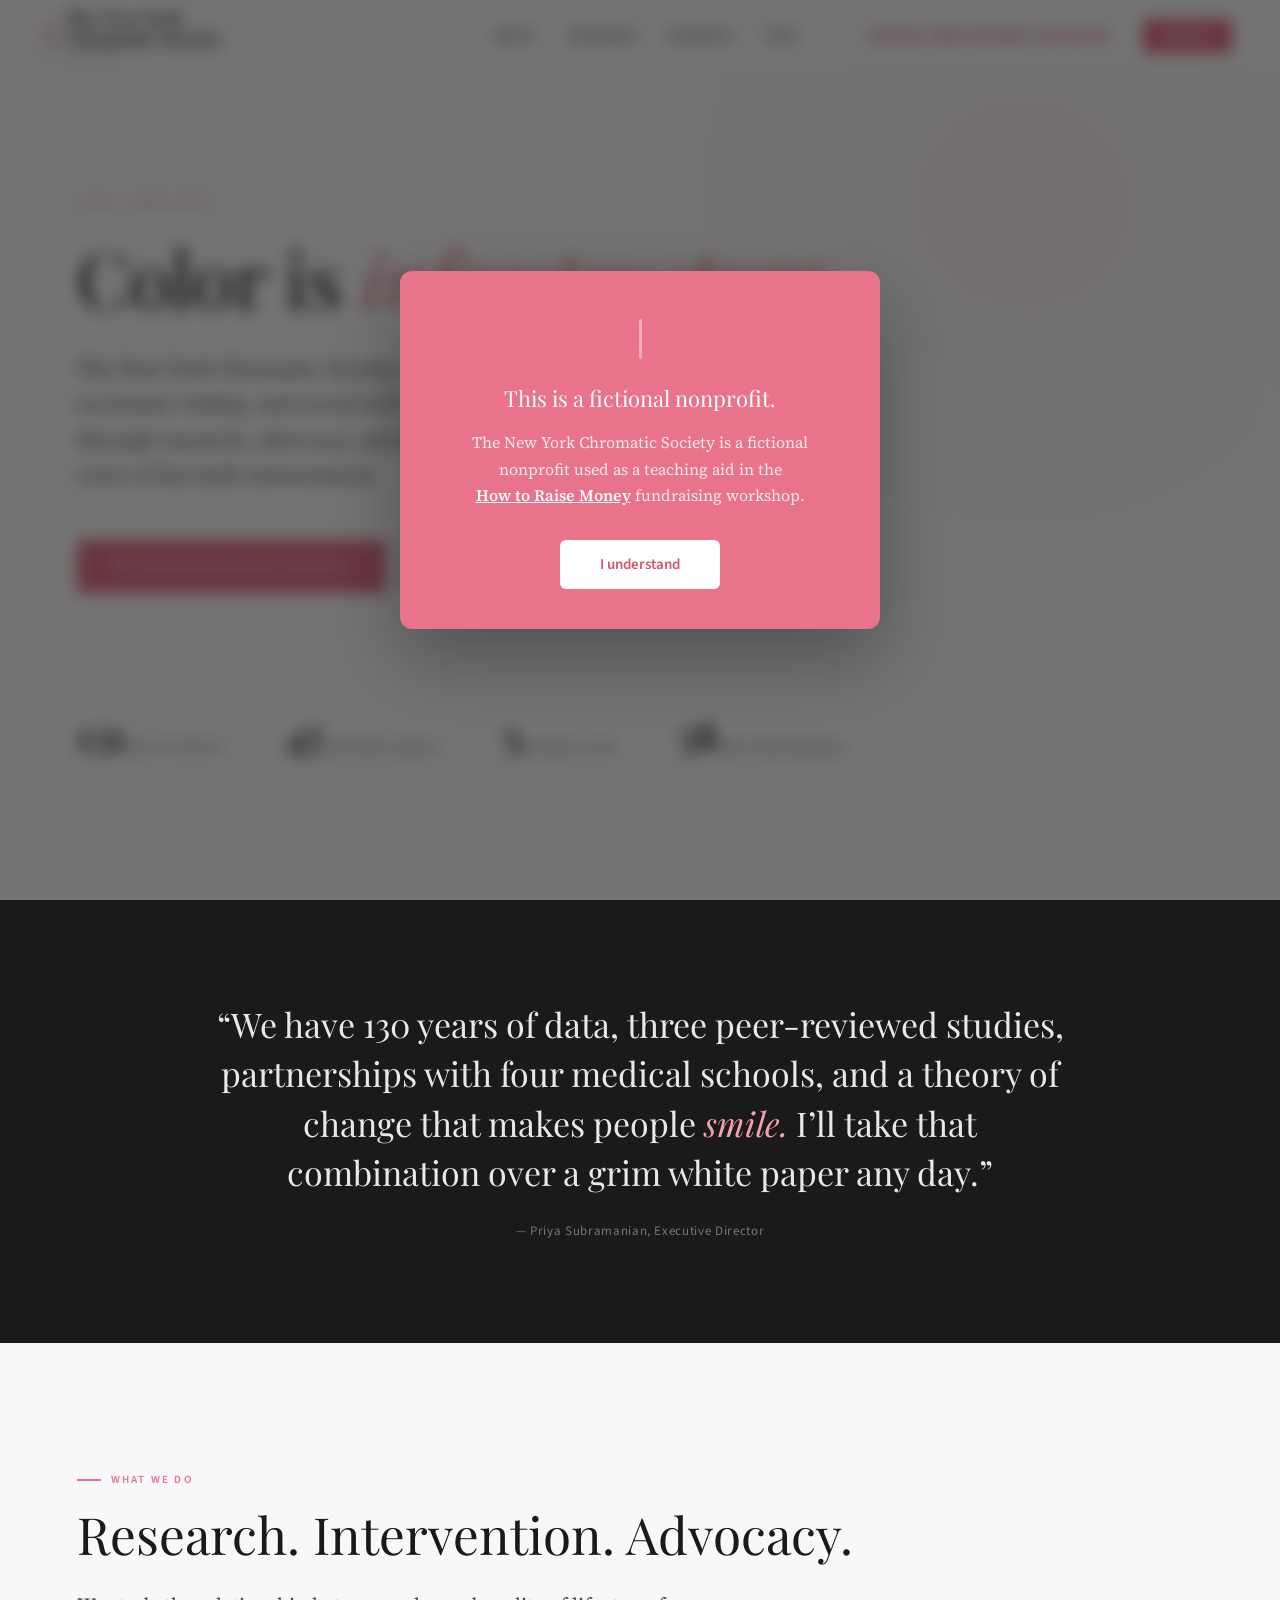
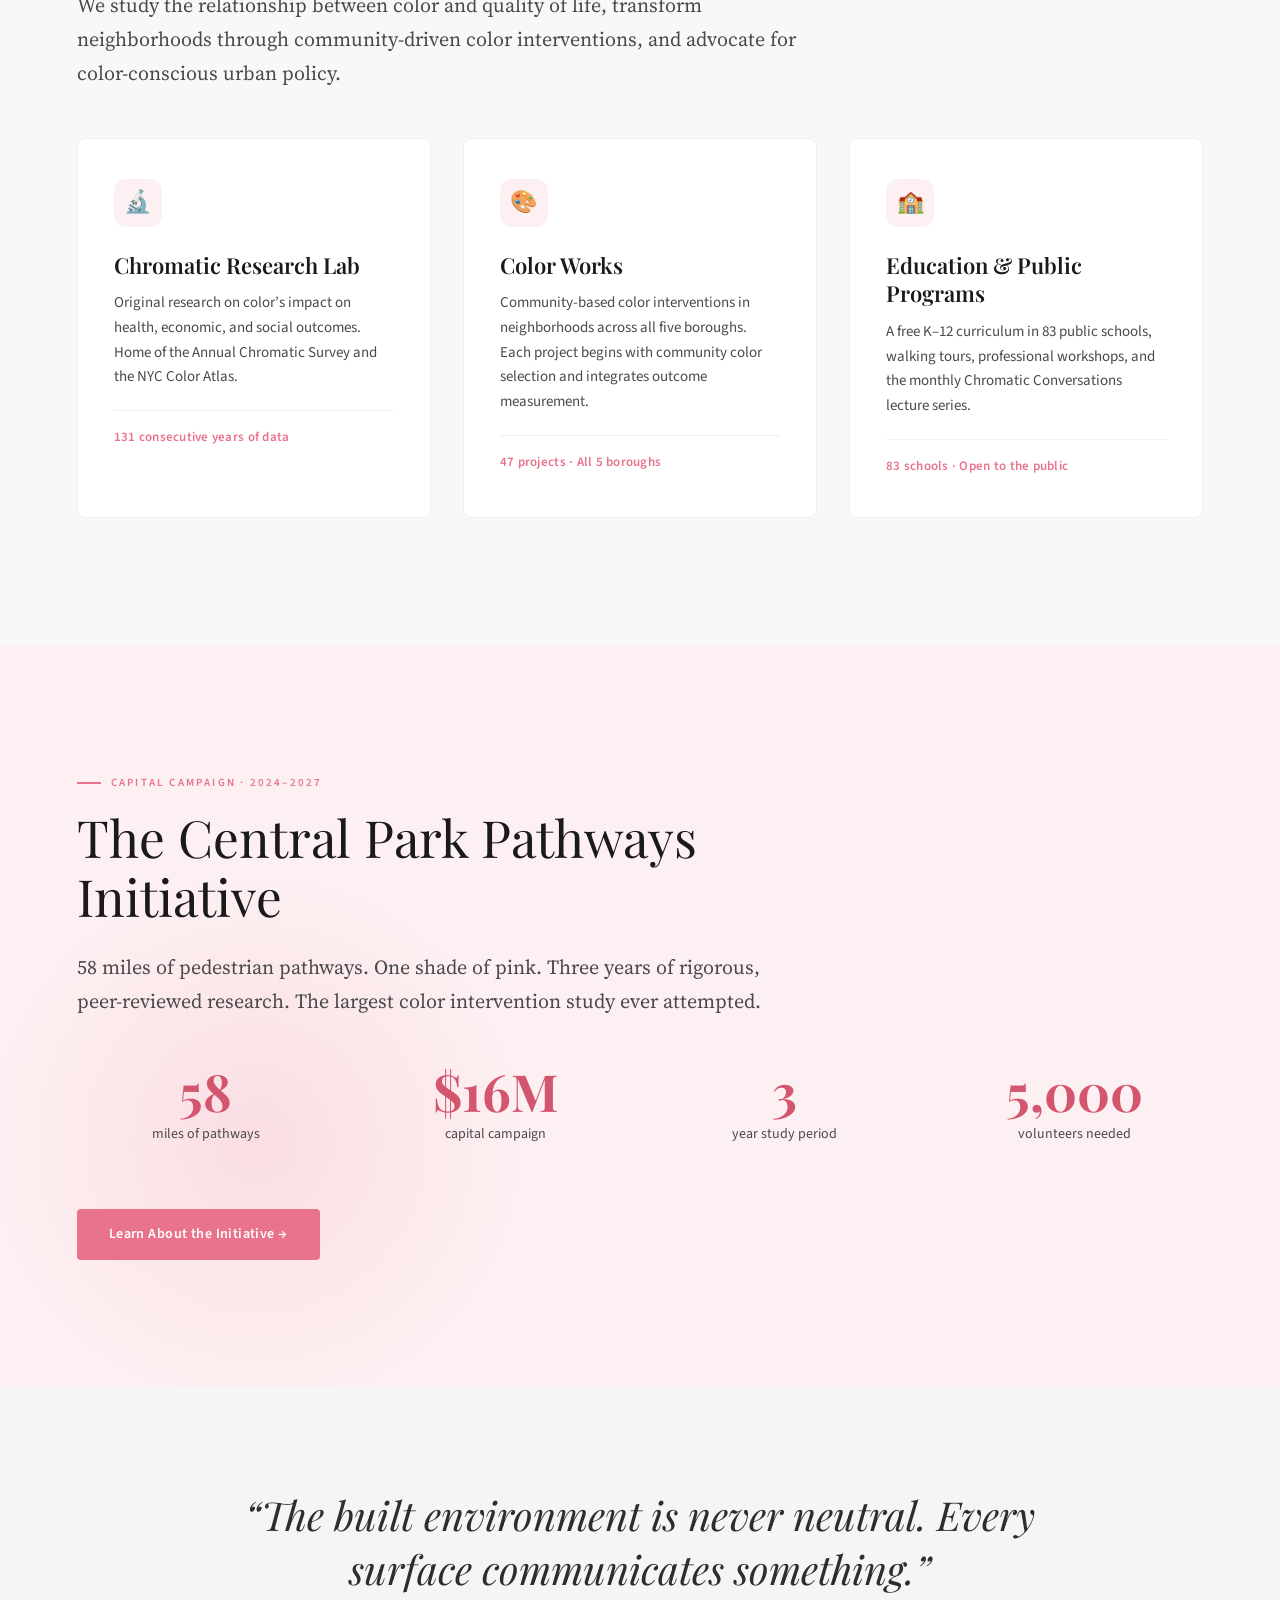
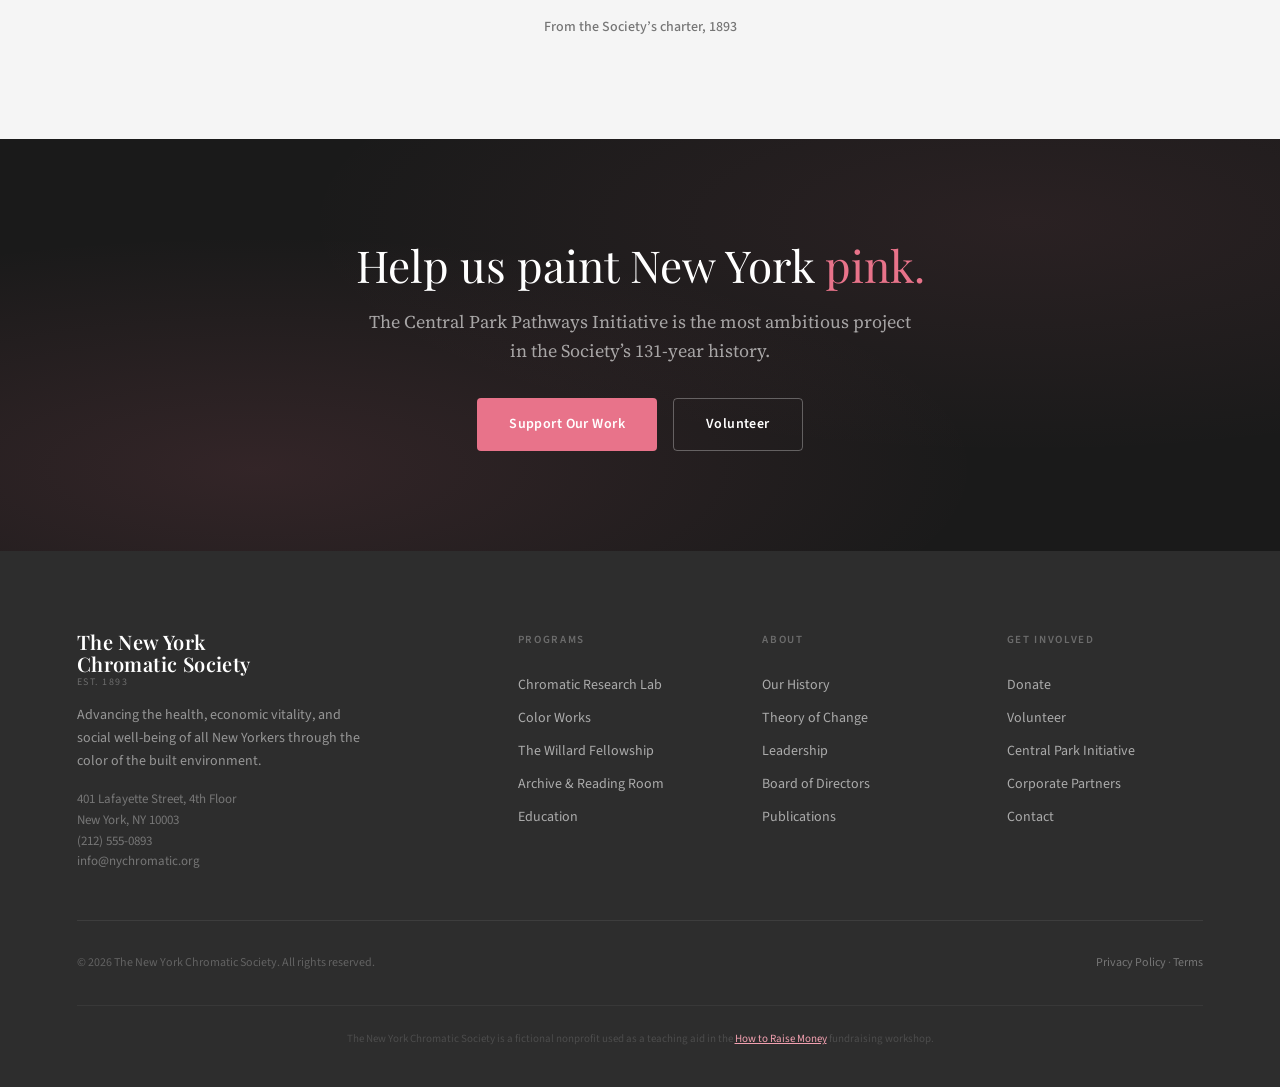
<file: index.html>
<!DOCTYPE html>
<html lang="en">
<head>
<meta charset="UTF-8">
<meta name="viewport" content="width=device-width, initial-scale=1.0">
<title>Color is Infrastructure — The New York Chromatic Society</title>
<meta name="description" content="For 130 years, the New York Chromatic Society has advanced the health, economic vitality, and social well-being of all New Yorkers through the color of the built environment.">
<link rel="preconnect" href="https://fonts.googleapis.com">
<link rel="preconnect" href="https://fonts.gstatic.com" crossorigin>
<link href="https://fonts.googleapis.com/css2?family=Playfair+Display:ital,wght@0,400;0,600;0,700;1,400;1,600&family=Source+Sans+3:ital,wght@0,300;0,400;0,500;0,600;0,700;1,300;1,400&family=Source+Serif+4:ital,opsz,wght@0,8..60,400;0,8..60,600;1,8..60,400&display=swap" rel="stylesheet">
<link rel="stylesheet" href="style.css">
</head>
<body>
<style>
.hero{min-height:100vh;display:flex;flex-direction:column;justify-content:center;align-items:center;padding:calc(var(--nav-height) + 60px) clamp(24px,6vw,80px) 80px;position:relative;overflow:hidden;}
.hero::before{content:'';position:absolute;top:-20%;right:-10%;width:60vw;height:60vw;max-width:800px;max-height:800px;background:radial-gradient(ellipse,var(--pink-pale) 0%,transparent 70%);opacity:0.7;pointer-events:none;}
.hero-content{position:relative;z-index:1;max-width:var(--content-max);margin:0 auto;width:100%;}
.hero-tag{font-size:12px;font-weight:600;letter-spacing:0.2em;text-transform:uppercase;color:var(--pink);margin-bottom:24px;display:flex;align-items:center;gap:12px;}
.hero-tag::before{content:'';width:40px;height:2px;background:var(--pink);}
.hero h1{font-family:var(--font-display);font-size:clamp(42px,6vw,80px);font-weight:400;line-height:1.08;color:var(--black);max-width:900px;margin-bottom:32px;}
.hero h1 em{font-style:italic;color:var(--pink);}
.hero-sub{font-family:var(--font-serif);font-size:clamp(18px,2vw,22px);line-height:1.6;color:var(--dark-gray);max-width:600px;margin-bottom:48px;}
.hero-actions{display:flex;gap:16px;flex-wrap:wrap;}
.hero-stats{display:flex;gap:clamp(32px,5vw,64px);margin-top:80px;padding-top:40px;border-top:1px solid rgba(0,0,0,0.08);flex-wrap:wrap;}
.hero-stat-num{font-family:var(--font-display);font-size:clamp(28px,3vw,42px);font-weight:600;color:var(--black);line-height:1.1;}
.hero-stat-label{font-size:13px;color:var(--mid-gray);font-weight:500;margin-top:4px;}
.home-init{background:var(--pink-pale);position:relative;overflow:hidden;}
.home-init::before{content:'';position:absolute;bottom:-10%;left:-5%;width:50vw;height:50vw;background:radial-gradient(ellipse,rgba(232,115,138,0.15) 0%,transparent 60%);}
.home-init .section-inner{position:relative;z-index:1;}
</style>

<nav id="mainNav">
  <a href="index.html" class="nav-logo">
    <div class="pink-bar"></div>
    <div class="nav-wordmark">The New York<br>Chromatic Society<span class="est">Est. 1893</span></div>
  </a>
  <ul class="nav-links">
    <li><a href="about.html">About</a></li>
    <li><a href="programs.html">Programs</a></li>
    <li><a href="research.html">Research</a></li>
    <li><a href="team.html">Team</a></li>
    <li style="margin-left:12px;padding-left:24px;border-left:1px solid rgba(0,0,0,0.1);"><a href="initiative.html" class="nav-campaign">Central Park Pathways Initiative</a></li>
    <li><a href="support.html" class="nav-cta">Donate</a></li>
  </ul>
  <button class="mobile-toggle" aria-label="Menu"><span></span><span></span><span></span></button>
</nav>

<header class="hero">
  <div class="hero-content">
    <div class="hero-tag">Since 1893</div>
    <h1>Color is <em>infrastructure.</em></h1>
    <p class="hero-sub">The New York Chromatic Society advances the health, economic vitality, and social well-being of all New Yorkers through research, advocacy, and direct intervention in the color of the built environment.</p>
    <div class="hero-actions">
      <a href="initiative.html" class="btn btn-primary">The Central Park Pathways Initiative &rarr;</a>
      <a href="about.html" class="btn btn-secondary">Our Story</a>
    </div>
    <div class="hero-stats">
      <div><span class="hero-stat-num">131</span><span class="hero-stat-label">Years of research</span></div>
      <div><span class="hero-stat-num">47</span><span class="hero-stat-label">Color Works projects</span></div>
      <div><span class="hero-stat-num">5</span><span class="hero-stat-label">Boroughs served</span></div>
      <div><span class="hero-stat-num">58</span><span class="hero-stat-label">Miles of pink pathways</span></div>
    </div>
  </div>
</header>

<div class="mission-band">
  <div class="section-inner">
    <p class="mission-text">&ldquo;We have 130 years of data, three peer-reviewed studies, partnerships with four medical schools, and a theory of change that makes people <em>smile.</em> I&rsquo;ll take that combination over a grim white paper any day.&rdquo;</p>
    <p class="mission-attr">&mdash; Priya Subramanian, Executive Director</p>
  </div>
</div>

<section style="background:var(--off-white);">
  <div class="section-inner">
    <div class="section-tag">What We Do</div>
    <h2 class="section-title">Research. Intervention. Advocacy.</h2>
    <p class="section-intro">We study the relationship between color and quality of life, transform neighborhoods through community-driven color interventions, and advocate for color-conscious urban policy.</p>
    <div class="program-grid">
      <a href="programs.html" class="program-card">
        <div class="program-icon">🔬</div>
        <h3>Chromatic Research Lab</h3>
        <p>Original research on color&rsquo;s impact on health, economic, and social outcomes. Home of the Annual Chromatic Survey and the NYC Color Atlas.</p>
        <div class="program-stat">131 consecutive years of data</div>
      </a>
      <a href="programs.html#colorworks" class="program-card">
        <div class="program-icon">🎨</div>
        <h3>Color Works</h3>
        <p>Community-based color interventions in neighborhoods across all five boroughs. Each project begins with community color selection and integrates outcome measurement.</p>
        <div class="program-stat">47 projects &middot; All 5 boroughs</div>
      </a>
      <a href="programs.html#education" class="program-card">
        <div class="program-icon">🏫</div>
        <h3>Education &amp; Public Programs</h3>
        <p>A free K&ndash;12 curriculum in 83 public schools, walking tours, professional workshops, and the monthly Chromatic Conversations lecture series.</p>
        <div class="program-stat">83 schools &middot; Open to the public</div>
      </a>
    </div>
  </div>
</section>

<section class="home-init">
  <div class="section-inner">
    <div class="section-tag">Capital Campaign &middot; 2024&ndash;2027</div>
    <h2 class="section-title">The Central Park Pathways Initiative</h2>
    <p class="section-intro">58 miles of pedestrian pathways. One shade of pink. Three years of rigorous, peer-reviewed research. The largest color intervention study ever attempted.</p>
    <div class="initiative-numbers">
      <div class="init-num"><div class="init-num-val">58</div><div class="init-num-label">miles of pathways</div></div>
      <div class="init-num"><div class="init-num-val">$16M</div><div class="init-num-label">capital campaign</div></div>
      <div class="init-num"><div class="init-num-val">3</div><div class="init-num-label">year study period</div></div>
      <div class="init-num"><div class="init-num-val">5,000</div><div class="init-num-label">volunteers needed</div></div>
    </div>
    <a href="initiative.html" class="btn btn-primary">Learn About the Initiative &rarr;</a>
  </div>
</section>

<div class="quote-band">
  <blockquote>&ldquo;The built environment is never neutral. Every surface communicates something.&rdquo;</blockquote>
  <cite>From the Society&rsquo;s charter, 1893</cite>
</div>

<div class="cta-band">
  <div class="section-inner">
    <h2>Help us paint New York <span>pink.</span></h2>
    <p>The Central Park Pathways Initiative is the most ambitious project in the Society&rsquo;s 131-year history.</p>
    <div class="cta-actions">
      <a href="support.html" class="btn btn-primary">Support Our Work</a>
      <a href="support.html#volunteer" class="btn btn-white">Volunteer</a>
    </div>
  </div>
</div>

<footer>
  <div class="footer-inner">
    <div class="footer-top">
      <div class="footer-about">
        <div class="nav-wordmark">The New York<br>Chromatic Society<span class="est">Est. 1893</span></div>
        <p>Advancing the health, economic vitality, and social well-being of all New Yorkers through the color of the built environment.</p>
        <div class="address">401 Lafayette Street, 4th Floor<br>New York, NY 10003<br>(212) 555-0893<br>info@nychromatic.org</div>
      </div>
      <div class="footer-col">
        <h4>Programs</h4>
        <a href="programs.html">Chromatic Research Lab</a>
        <a href="programs.html#colorworks">Color Works</a>
        <a href="programs.html#fellowship">The Willard Fellowship</a>
        <a href="programs.html#archive">Archive &amp; Reading Room</a>
        <a href="programs.html#education">Education</a>
      </div>
      <div class="footer-col">
        <h4>About</h4>
        <a href="about.html">Our History</a>
        <a href="about.html#toc">Theory of Change</a>
        <a href="team.html">Leadership</a>
        <a href="team.html#board">Board of Directors</a>
        <a href="research.html#publications">Publications</a>
      </div>
      <div class="footer-col">
        <h4>Get Involved</h4>
        <a href="support.html">Donate</a>
        <a href="support.html#volunteer">Volunteer</a>
        <a href="initiative.html">Central Park Initiative</a>
        <a href="support.html#corporate">Corporate Partners</a>
        <a href="support.html#contact">Contact</a>
      </div>
    </div>
    <div class="footer-bottom">
      <span>&copy; 2026 The New York Chromatic Society. All rights reserved.</span>
      <span><a href="#">Privacy Policy</a> &middot; <a href="#">Terms</a></span>
    </div>
    <div class="footer-disclaimer">The New York Chromatic Society is a fictional nonprofit used as a teaching aid in the <a href="https://aspirationtech.org/htrm" target="_blank" rel="noopener" style="color:var(--pink-light);text-decoration:underline;">How to Raise Money</a> fundraising workshop.</div>
  </div>
</footer>

<div id="disclaimerModal" style="position:fixed;top:0;left:0;right:0;bottom:0;z-index:9999;display:flex;align-items:center;justify-content:center;background:rgba(0,0,0,0.55);backdrop-filter:blur(8px);-webkit-backdrop-filter:blur(8px);opacity:0;transition:opacity 0.4s ease;">
  <div style="background:var(--pink);max-width:480px;width:90%;border-radius:12px;padding:48px 40px 40px;text-align:center;position:relative;box-shadow:0 30px 80px rgba(0,0,0,0.3);transform:translateY(20px);transition:transform 0.4s ease;">
    <div style="width:3px;height:40px;background:rgba(255,255,255,0.4);border-radius:2px;margin:0 auto 24px;"></div>
    <p style="font-family:var(--font-display);font-size:22px;font-weight:400;line-height:1.4;color:#fff;margin-bottom:16px;">This is a fictional nonprofit.</p>
    <p style="font-family:var(--font-serif);font-size:16px;line-height:1.65;color:rgba(255,255,255,0.85);margin-bottom:32px;">The New York Chromatic Society is a fictional nonprofit used as a teaching aid in the <a href="https://aspirationtech.org/htrm" target="_blank" rel="noopener" style="color:#fff;text-decoration:underline;font-weight:600;white-space:nowrap;">How to Raise Money</a> fundraising workshop.</p>
    <button onclick="document.getElementById('disclaimerModal').style.opacity='0';document.getElementById('disclaimerModal').style.pointerEvents='none';setTimeout(function(){document.getElementById('disclaimerModal').remove();},400);" style="background:#fff;color:var(--pink-deep);border:none;padding:14px 40px;border-radius:6px;font-family:var(--font-body);font-size:15px;font-weight:600;cursor:pointer;transition:background 0.3s,transform 0.2s;">I understand</button>
  </div>
</div>
<script>
var m=document.getElementById('disclaimerModal');
requestAnimationFrame(function(){requestAnimationFrame(function(){m.style.opacity='1';m.querySelector('div').style.transform='translateY(0)';});});
var n=document.getElementById('mainNav');
window.addEventListener('scroll',function(){n.classList.toggle('scrolled',window.scrollY>50);});
</script>
</body>
</html>
</file>
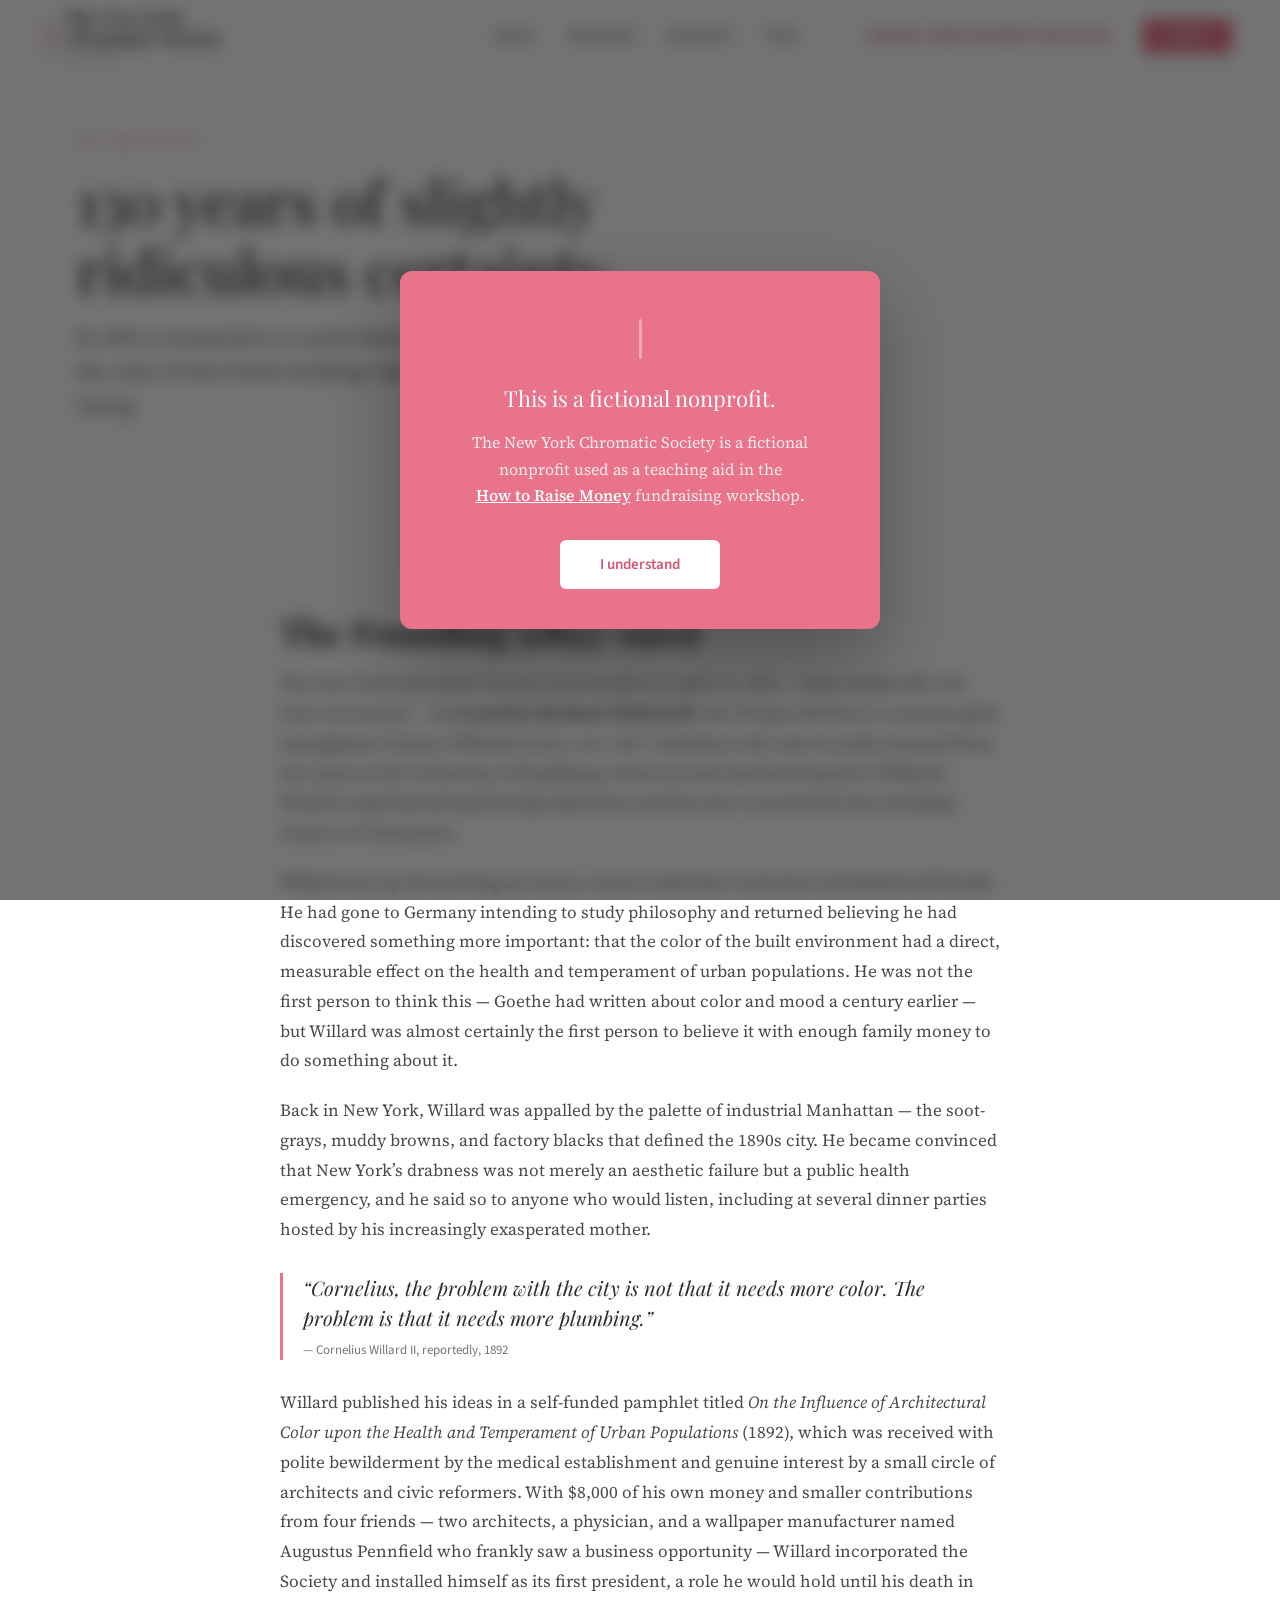
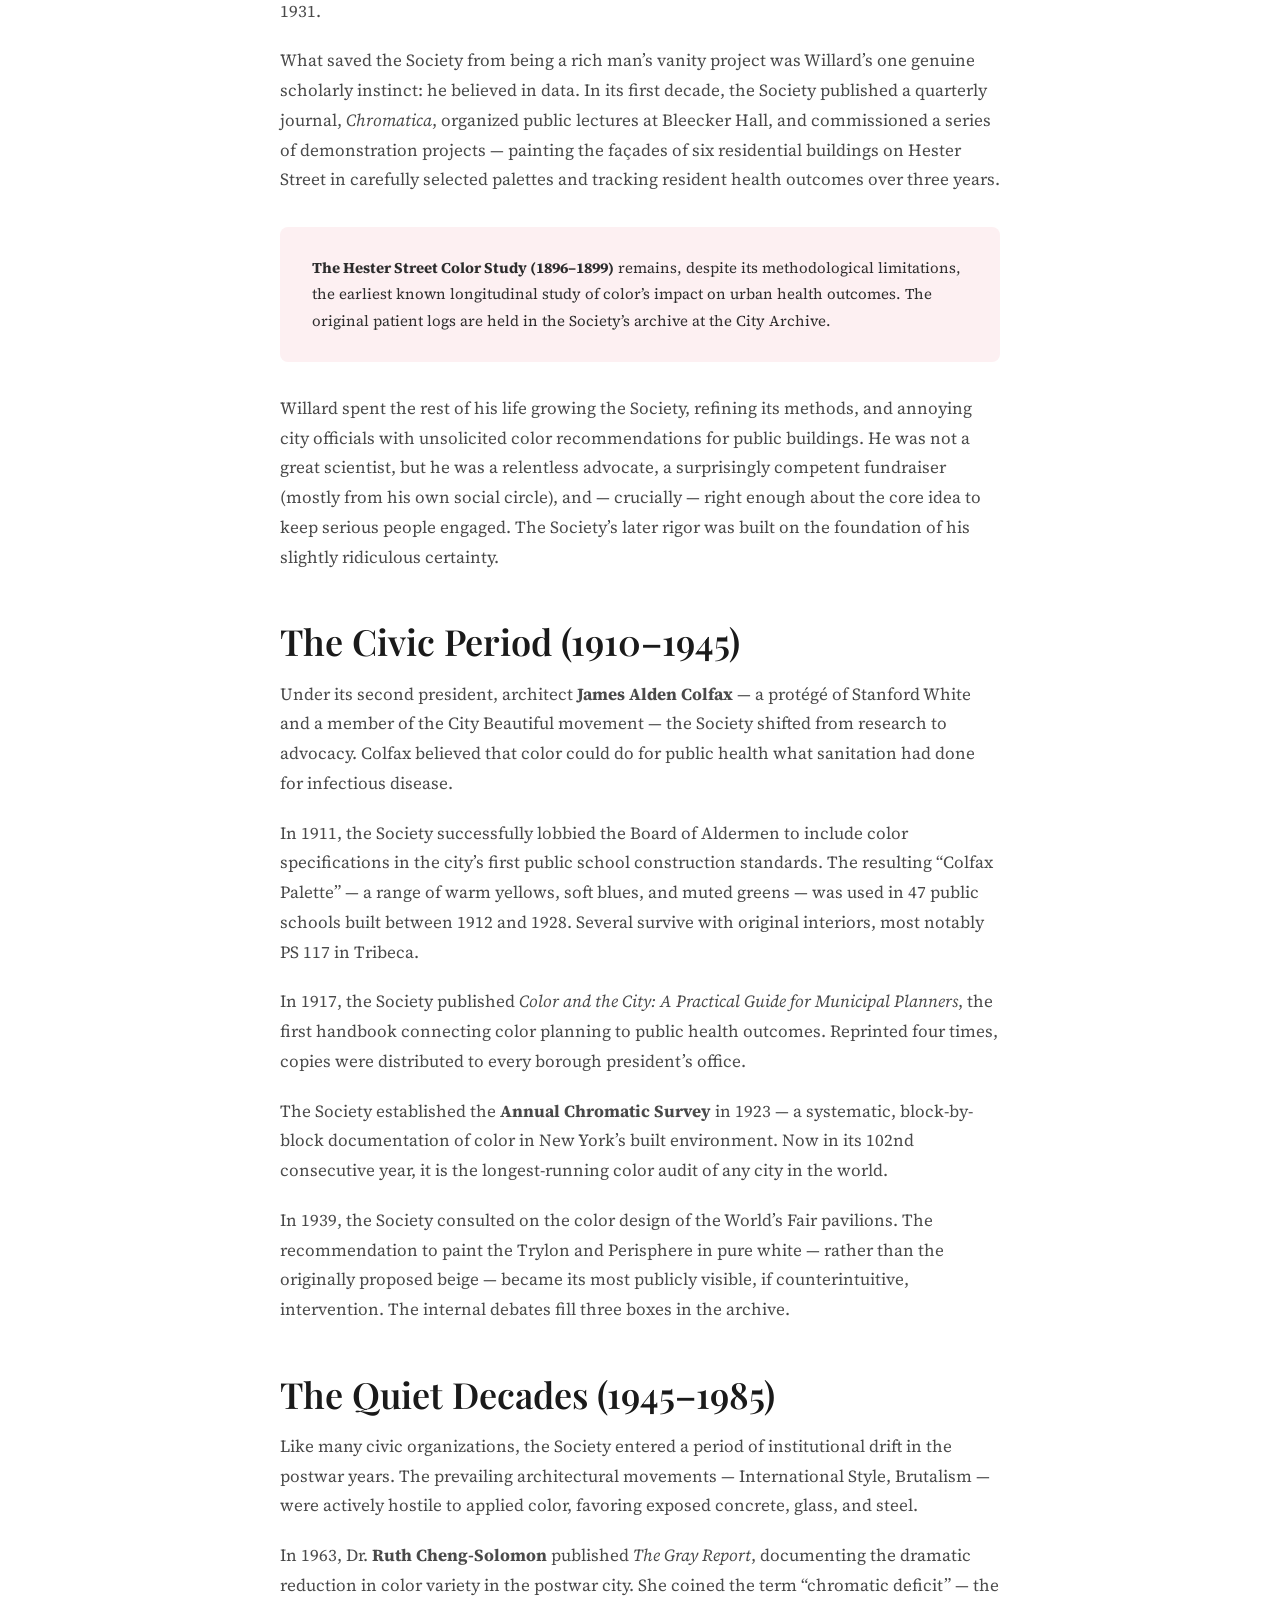
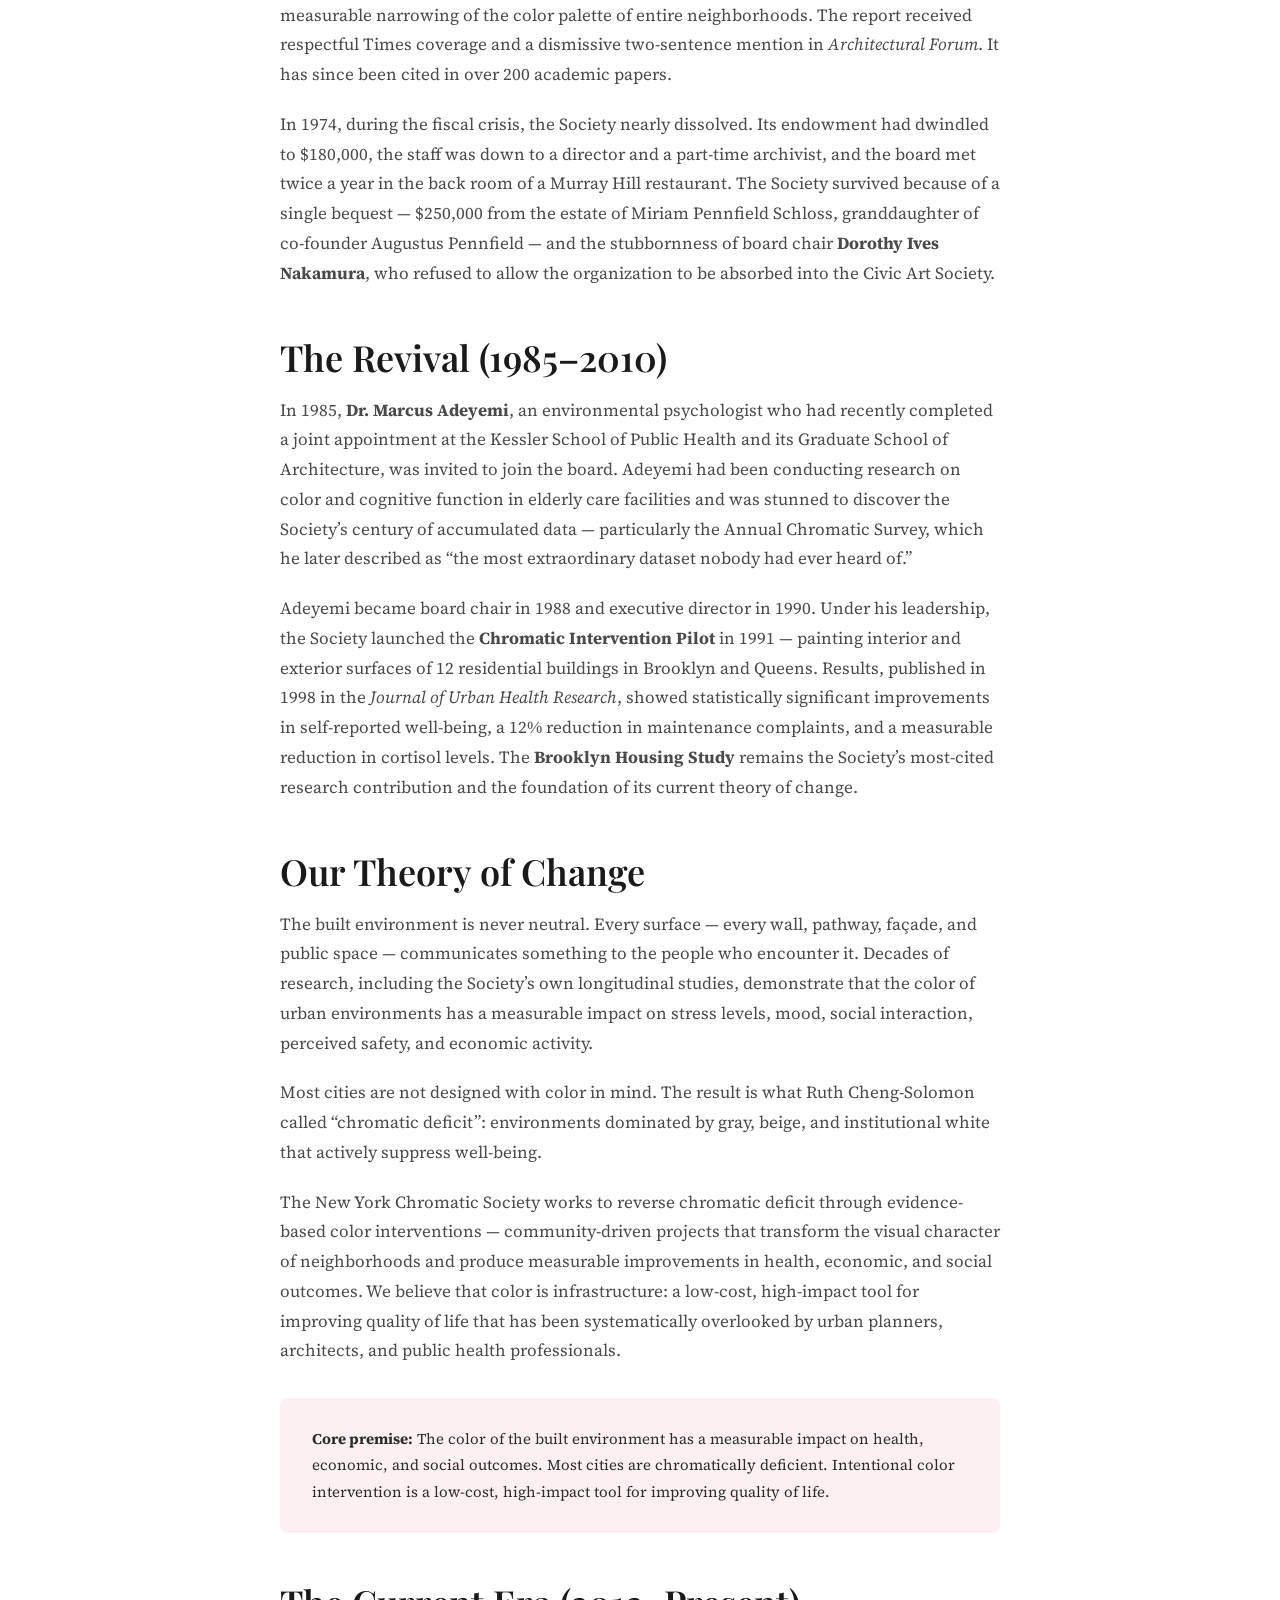
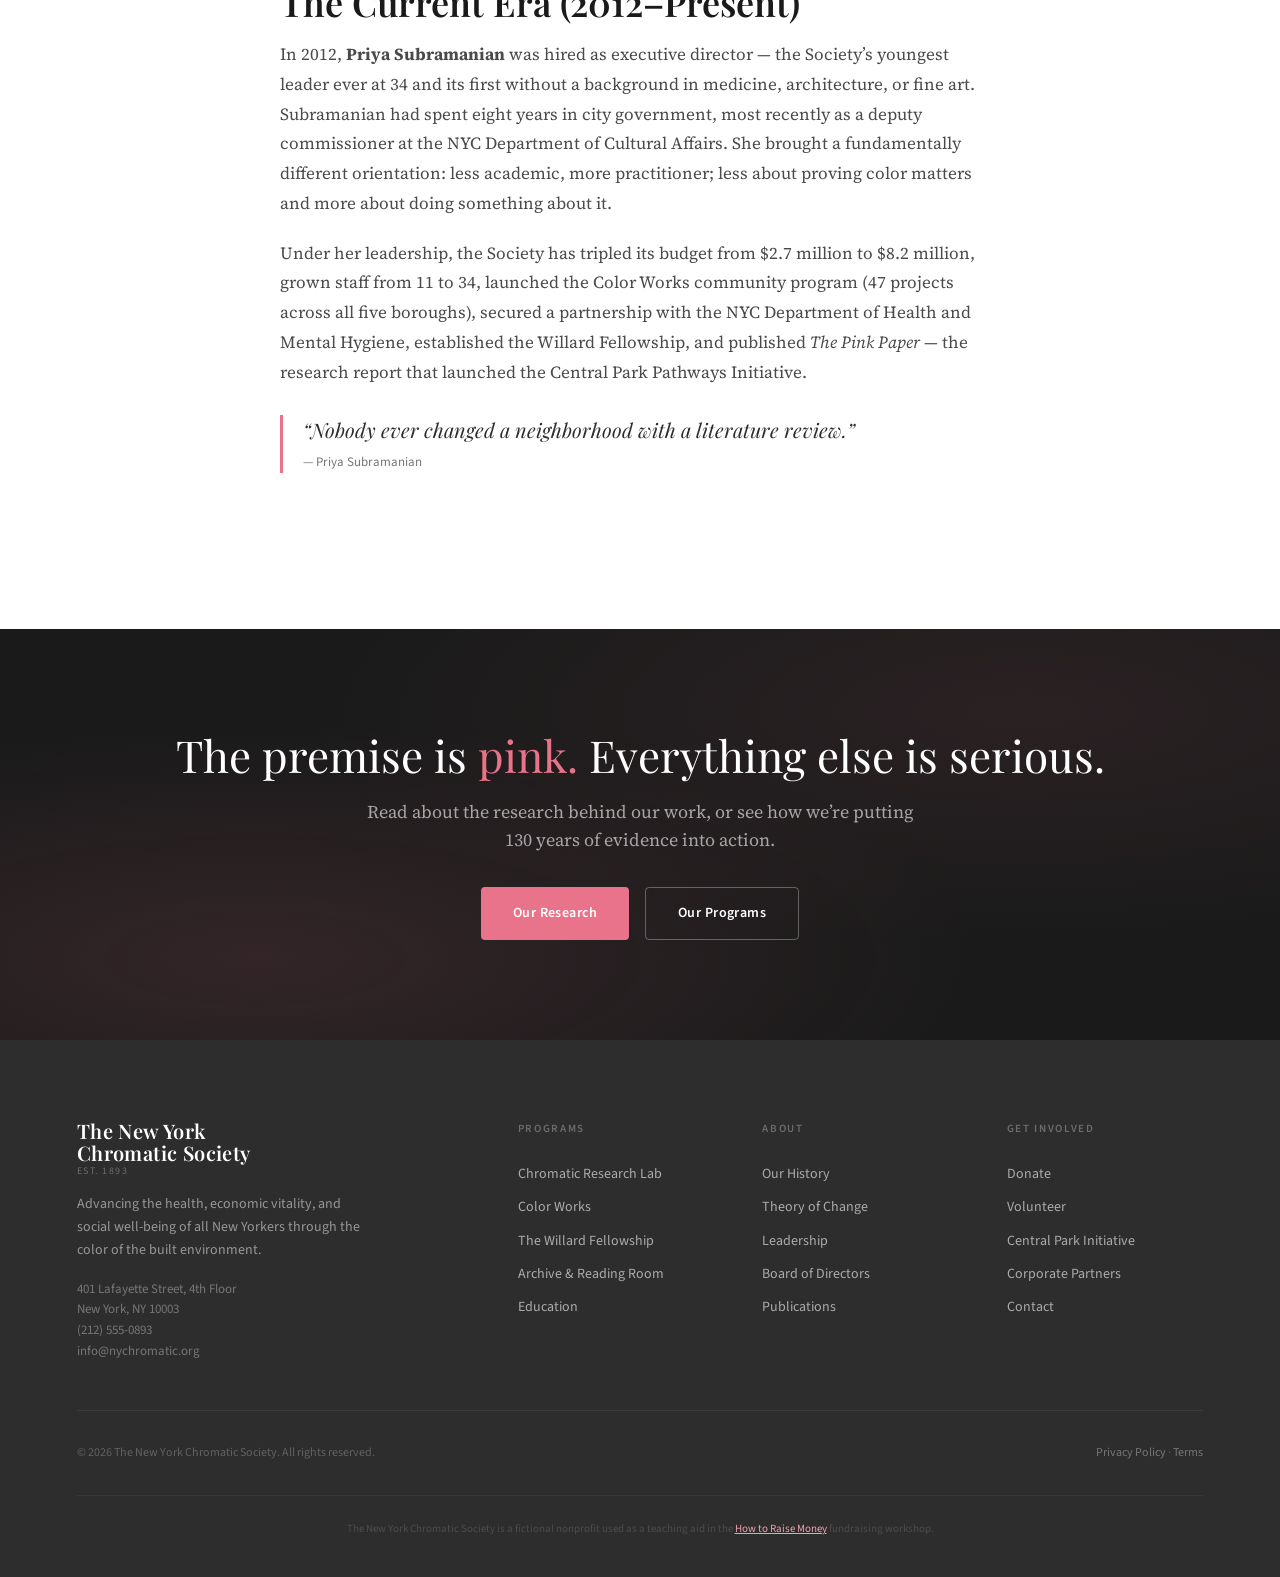
<file: about.html>
<!DOCTYPE html>
<html lang="en">
<head>
<meta charset="UTF-8">
<meta name="viewport" content="width=device-width, initial-scale=1.0">
<title>About — The New York Chromatic Society</title>
<meta name="description" content="130 years of studying how the color of the built environment shapes the health and well-being of New Yorkers.">
<link rel="preconnect" href="https://fonts.googleapis.com">
<link rel="preconnect" href="https://fonts.gstatic.com" crossorigin>
<link href="https://fonts.googleapis.com/css2?family=Playfair+Display:ital,wght@0,400;0,600;0,700;1,400;1,600&family=Source+Sans+3:ital,wght@0,300;0,400;0,500;0,600;0,700;1,300;1,400&family=Source+Serif+4:ital,opsz,wght@0,8..60,400;0,8..60,600;1,8..60,400&display=swap" rel="stylesheet">
<link rel="stylesheet" href="style.css">
</head>
<body>

<nav id="mainNav">
  <a href="index.html" class="nav-logo">
    <div class="pink-bar"></div>
    <div class="nav-wordmark">The New York<br>Chromatic Society<span class="est">Est. 1893</span></div>
  </a>
  <ul class="nav-links">
    <li class="active"><a href="about.html">About</a></li>
    <li><a href="programs.html">Programs</a></li>
    <li><a href="research.html">Research</a></li>
    <li><a href="team.html">Team</a></li>
    <li style="margin-left:12px;padding-left:24px;border-left:1px solid rgba(0,0,0,0.1);"><a href="initiative.html" class="nav-campaign">Central Park Pathways Initiative</a></li>
    <li><a href="support.html" class="nav-cta">Donate</a></li>
  </ul>
  <button class="mobile-toggle" aria-label="Menu"><span></span><span></span><span></span></button>
</nav>

<div class="page-hero">
  <div class="section-inner">
    <div class="section-tag">Our History</div>
    <h2 class="section-title">130 years of slightly ridiculous certainty.</h2>
    <p class="section-intro">In 1893, a young heir to a paint fortune returned from Germany convinced that the color of New York&rsquo;s buildings was making people sick. He wasn&rsquo;t entirely wrong.</p>
  </div>
</div>

<section>
  <div class="section-inner prose">
    <h2>The Founding (1893&ndash;1910)</h2>
    <p>The New York Chromatic Society was founded on April 14, 1893 &mdash; three weeks after the Civic Art Society &mdash; by <strong>Cornelius Hexham Willard III</strong>, the 29-year-old heir to a modest paint and pigment fortune (Willard &amp; Sons, est. 1847, Hoboken) who had recently returned from two years at the University of Heidelberg, where he had attached himself to Wilhelm Wundt&rsquo;s experimental psychology laboratory and become consumed by the emerging science of chromatics.</p>
    <p>Willard was, by all surviving accounts, a man of absolute conviction and limited self-doubt. He had gone to Germany intending to study philosophy and returned believing he had discovered something more important: that the color of the built environment had a direct, measurable effect on the health and temperament of urban populations. He was not the first person to think this &mdash; Goethe had written about color and mood a century earlier &mdash; but Willard was almost certainly the first person to believe it with enough family money to do something about it.</p>
    <p>Back in New York, Willard was appalled by the palette of industrial Manhattan &mdash; the soot-grays, muddy browns, and factory blacks that defined the 1890s city. He became convinced that New York&rsquo;s drabness was not merely an aesthetic failure but a public health emergency, and he said so to anyone who would listen, including at several dinner parties hosted by his increasingly exasperated mother.</p>
    <blockquote>&ldquo;Cornelius, the problem with the city is not that it needs more color. The problem is that it needs more plumbing.&rdquo;<cite>&mdash; Cornelius Willard II, reportedly, 1892</cite></blockquote>
    <p>Willard published his ideas in a self-funded pamphlet titled <em>On the Influence of Architectural Color upon the Health and Temperament of Urban Populations</em> (1892), which was received with polite bewilderment by the medical establishment and genuine interest by a small circle of architects and civic reformers. With $8,000 of his own money and smaller contributions from four friends &mdash; two architects, a physician, and a wallpaper manufacturer named Augustus Pennfield who frankly saw a business opportunity &mdash; Willard incorporated the Society and installed himself as its first president, a role he would hold until his death in 1931.</p>
    <p>What saved the Society from being a rich man&rsquo;s vanity project was Willard&rsquo;s one genuine scholarly instinct: he believed in data. In its first decade, the Society published a quarterly journal, <em>Chromatica</em>, organized public lectures at Bleecker Hall, and commissioned a series of demonstration projects &mdash; painting the fa&ccedil;ades of six residential buildings on Hester Street in carefully selected palettes and tracking resident health outcomes over three years.</p>

    <div class="aside-box">
      <p><strong>The Hester Street Color Study (1896&ndash;1899)</strong> remains, despite its methodological limitations, the earliest known longitudinal study of color&rsquo;s impact on urban health outcomes. The original patient logs are held in the Society&rsquo;s archive at the City Archive.</p>
    </div>

    <p>Willard spent the rest of his life growing the Society, refining its methods, and annoying city officials with unsolicited color recommendations for public buildings. He was not a great scientist, but he was a relentless advocate, a surprisingly competent fundraiser (mostly from his own social circle), and &mdash; crucially &mdash; right enough about the core idea to keep serious people engaged. The Society&rsquo;s later rigor was built on the foundation of his slightly ridiculous certainty.</p>

    <h2>The Civic Period (1910&ndash;1945)</h2>
    <p>Under its second president, architect <strong>James Alden Colfax</strong> &mdash; a prot&eacute;g&eacute; of Stanford White and a member of the City Beautiful movement &mdash; the Society shifted from research to advocacy. Colfax believed that color could do for public health what sanitation had done for infectious disease.</p>
    <p>In 1911, the Society successfully lobbied the Board of Aldermen to include color specifications in the city&rsquo;s first public school construction standards. The resulting &ldquo;Colfax Palette&rdquo; &mdash; a range of warm yellows, soft blues, and muted greens &mdash; was used in 47 public schools built between 1912 and 1928. Several survive with original interiors, most notably PS 117 in Tribeca.</p>
    <p>In 1917, the Society published <em>Color and the City: A Practical Guide for Municipal Planners</em>, the first handbook connecting color planning to public health outcomes. Reprinted four times, copies were distributed to every borough president&rsquo;s office.</p>
    <p>The Society established the <strong>Annual Chromatic Survey</strong> in 1923 &mdash; a systematic, block-by-block documentation of color in New York&rsquo;s built environment. Now in its 102nd consecutive year, it is the longest-running color audit of any city in the world.</p>
    <p>In 1939, the Society consulted on the color design of the World&rsquo;s Fair pavilions. The recommendation to paint the Trylon and Perisphere in pure white &mdash; rather than the originally proposed beige &mdash; became its most publicly visible, if counterintuitive, intervention. The internal debates fill three boxes in the archive.</p>

    <h2>The Quiet Decades (1945&ndash;1985)</h2>
    <p>Like many civic organizations, the Society entered a period of institutional drift in the postwar years. The prevailing architectural movements &mdash; International Style, Brutalism &mdash; were actively hostile to applied color, favoring exposed concrete, glass, and steel.</p>
    <p>In 1963, Dr. <strong>Ruth Cheng-Solomon</strong> published <em>The Gray Report</em>, documenting the dramatic reduction in color variety in the postwar city. She coined the term &ldquo;chromatic deficit&rdquo; &mdash; the measurable narrowing of the color palette of entire neighborhoods. The report received respectful Times coverage and a dismissive two-sentence mention in <em>Architectural Forum</em>. It has since been cited in over 200 academic papers.</p>
    <p>In 1974, during the fiscal crisis, the Society nearly dissolved. Its endowment had dwindled to $180,000, the staff was down to a director and a part-time archivist, and the board met twice a year in the back room of a Murray Hill restaurant. The Society survived because of a single bequest &mdash; $250,000 from the estate of Miriam Pennfield Schloss, granddaughter of co-founder Augustus Pennfield &mdash; and the stubbornness of board chair <strong>Dorothy Ives Nakamura</strong>, who refused to allow the organization to be absorbed into the Civic Art Society.</p>

    <h2>The Revival (1985&ndash;2010)</h2>
    <p>In 1985, <strong>Dr. Marcus Adeyemi</strong>, an environmental psychologist who had recently completed a joint appointment at the Kessler School of Public Health and its Graduate School of Architecture, was invited to join the board. Adeyemi had been conducting research on color and cognitive function in elderly care facilities and was stunned to discover the Society&rsquo;s century of accumulated data &mdash; particularly the Annual Chromatic Survey, which he later described as &ldquo;the most extraordinary dataset nobody had ever heard of.&rdquo;</p>
    <p>Adeyemi became board chair in 1988 and executive director in 1990. Under his leadership, the Society launched the <strong>Chromatic Intervention Pilot</strong> in 1991 &mdash; painting interior and exterior surfaces of 12 residential buildings in Brooklyn and Queens. Results, published in 1998 in the <em>Journal of Urban Health Research</em>, showed statistically significant improvements in self-reported well-being, a 12% reduction in maintenance complaints, and a measurable reduction in cortisol levels. The <strong>Brooklyn Housing Study</strong> remains the Society&rsquo;s most-cited research contribution and the foundation of its current theory of change.</p>

    <h2 id="toc">Our Theory of Change</h2>
    <p>The built environment is never neutral. Every surface &mdash; every wall, pathway, fa&ccedil;ade, and public space &mdash; communicates something to the people who encounter it. Decades of research, including the Society&rsquo;s own longitudinal studies, demonstrate that the color of urban environments has a measurable impact on stress levels, mood, social interaction, perceived safety, and economic activity.</p>
    <p>Most cities are not designed with color in mind. The result is what Ruth Cheng-Solomon called &ldquo;chromatic deficit&rdquo;: environments dominated by gray, beige, and institutional white that actively suppress well-being. </p>
    <p>The New York Chromatic Society works to reverse chromatic deficit through evidence-based color interventions &mdash; community-driven projects that transform the visual character of neighborhoods and produce measurable improvements in health, economic, and social outcomes. We believe that color is infrastructure: a low-cost, high-impact tool for improving quality of life that has been systematically overlooked by urban planners, architects, and public health professionals.</p>

    <div class="aside-box">
      <p><strong>Core premise:</strong> The color of the built environment has a measurable impact on health, economic, and social outcomes. Most cities are chromatically deficient. Intentional color intervention is a low-cost, high-impact tool for improving quality of life.</p>
    </div>

    <h2>The Current Era (2012&ndash;Present)</h2>
    <p>In 2012, <strong>Priya Subramanian</strong> was hired as executive director &mdash; the Society&rsquo;s youngest leader ever at 34 and its first without a background in medicine, architecture, or fine art. Subramanian had spent eight years in city government, most recently as a deputy commissioner at the NYC Department of Cultural Affairs. She brought a fundamentally different orientation: less academic, more practitioner; less about proving color matters and more about doing something about it.</p>
    <p>Under her leadership, the Society has tripled its budget from $2.7 million to $8.2 million, grown staff from 11 to 34, launched the Color Works community program (47 projects across all five boroughs), secured a partnership with the NYC Department of Health and Mental Hygiene, established the Willard Fellowship, and published <em>The Pink Paper</em> &mdash; the research report that launched the Central Park Pathways Initiative.</p>
    <blockquote>&ldquo;Nobody ever changed a neighborhood with a literature review.&rdquo;<cite>&mdash; Priya Subramanian</cite></blockquote>
  </div>
</section>

<div class="cta-band">
  <div class="section-inner">
    <h2>The premise is <span>pink.</span> Everything else is serious.</h2>
    <p>Read about the research behind our work, or see how we&rsquo;re putting 130 years of evidence into action.</p>
    <div class="cta-actions">
      <a href="research.html" class="btn btn-primary">Our Research</a>
      <a href="programs.html" class="btn btn-white">Our Programs</a>
    </div>
  </div>
</div>

<footer>
  <div class="footer-inner">
    <div class="footer-top">
      <div class="footer-about">
        <div class="nav-wordmark">The New York<br>Chromatic Society<span class="est">Est. 1893</span></div>
        <p>Advancing the health, economic vitality, and social well-being of all New Yorkers through the color of the built environment.</p>
        <div class="address">401 Lafayette Street, 4th Floor<br>New York, NY 10003<br>(212) 555-0893<br>info@nychromatic.org</div>
      </div>
      <div class="footer-col">
        <h4>Programs</h4>
        <a href="programs.html">Chromatic Research Lab</a>
        <a href="programs.html#colorworks">Color Works</a>
        <a href="programs.html#fellowship">The Willard Fellowship</a>
        <a href="programs.html#archive">Archive &amp; Reading Room</a>
        <a href="programs.html#education">Education</a>
      </div>
      <div class="footer-col">
        <h4>About</h4>
        <a href="about.html">Our History</a>
        <a href="about.html#toc">Theory of Change</a>
        <a href="team.html">Leadership</a>
        <a href="team.html#board">Board of Directors</a>
        <a href="research.html#publications">Publications</a>
      </div>
      <div class="footer-col">
        <h4>Get Involved</h4>
        <a href="support.html">Donate</a>
        <a href="support.html#volunteer">Volunteer</a>
        <a href="initiative.html">Central Park Initiative</a>
        <a href="support.html#corporate">Corporate Partners</a>
        <a href="support.html#contact">Contact</a>
      </div>
    </div>
    <div class="footer-bottom">
      <span>&copy; 2026 The New York Chromatic Society. All rights reserved.</span>
      <span><a href="#">Privacy Policy</a> &middot; <a href="#">Terms</a></span>
    </div>
    <div class="footer-disclaimer">The New York Chromatic Society is a fictional nonprofit used as a teaching aid in the <a href="https://aspirationtech.org/htrm" target="_blank" rel="noopener" style="color:var(--pink-light);text-decoration:underline;">How to Raise Money</a> fundraising workshop.</div>
  </div>
</footer>

<div id="disclaimerModal" style="position:fixed;top:0;left:0;right:0;bottom:0;z-index:9999;display:flex;align-items:center;justify-content:center;background:rgba(0,0,0,0.55);backdrop-filter:blur(8px);-webkit-backdrop-filter:blur(8px);opacity:0;transition:opacity 0.4s ease;">
  <div style="background:var(--pink);max-width:480px;width:90%;border-radius:12px;padding:48px 40px 40px;text-align:center;position:relative;box-shadow:0 30px 80px rgba(0,0,0,0.3);transform:translateY(20px);transition:transform 0.4s ease;">
    <div style="width:3px;height:40px;background:rgba(255,255,255,0.4);border-radius:2px;margin:0 auto 24px;"></div>
    <p style="font-family:var(--font-display);font-size:22px;font-weight:400;line-height:1.4;color:#fff;margin-bottom:16px;">This is a fictional nonprofit.</p>
    <p style="font-family:var(--font-serif);font-size:16px;line-height:1.65;color:rgba(255,255,255,0.85);margin-bottom:32px;">The New York Chromatic Society is a fictional nonprofit used as a teaching aid in the <a href="https://aspirationtech.org/htrm" target="_blank" rel="noopener" style="color:#fff;text-decoration:underline;font-weight:600;white-space:nowrap;">How to Raise Money</a> fundraising workshop.</p>
    <button onclick="document.getElementById('disclaimerModal').style.opacity='0';document.getElementById('disclaimerModal').style.pointerEvents='none';setTimeout(function(){document.getElementById('disclaimerModal').remove();},400);" style="background:#fff;color:var(--pink-deep);border:none;padding:14px 40px;border-radius:6px;font-family:var(--font-body);font-size:15px;font-weight:600;cursor:pointer;transition:background 0.3s,transform 0.2s;">I understand</button>
  </div>
</div>
<script>
var m=document.getElementById('disclaimerModal');
requestAnimationFrame(function(){requestAnimationFrame(function(){m.style.opacity='1';m.querySelector('div').style.transform='translateY(0)';});});
var n=document.getElementById('mainNav');
window.addEventListener('scroll',function(){n.classList.toggle('scrolled',window.scrollY>50);});
</script>
</body>
</html>
</file>
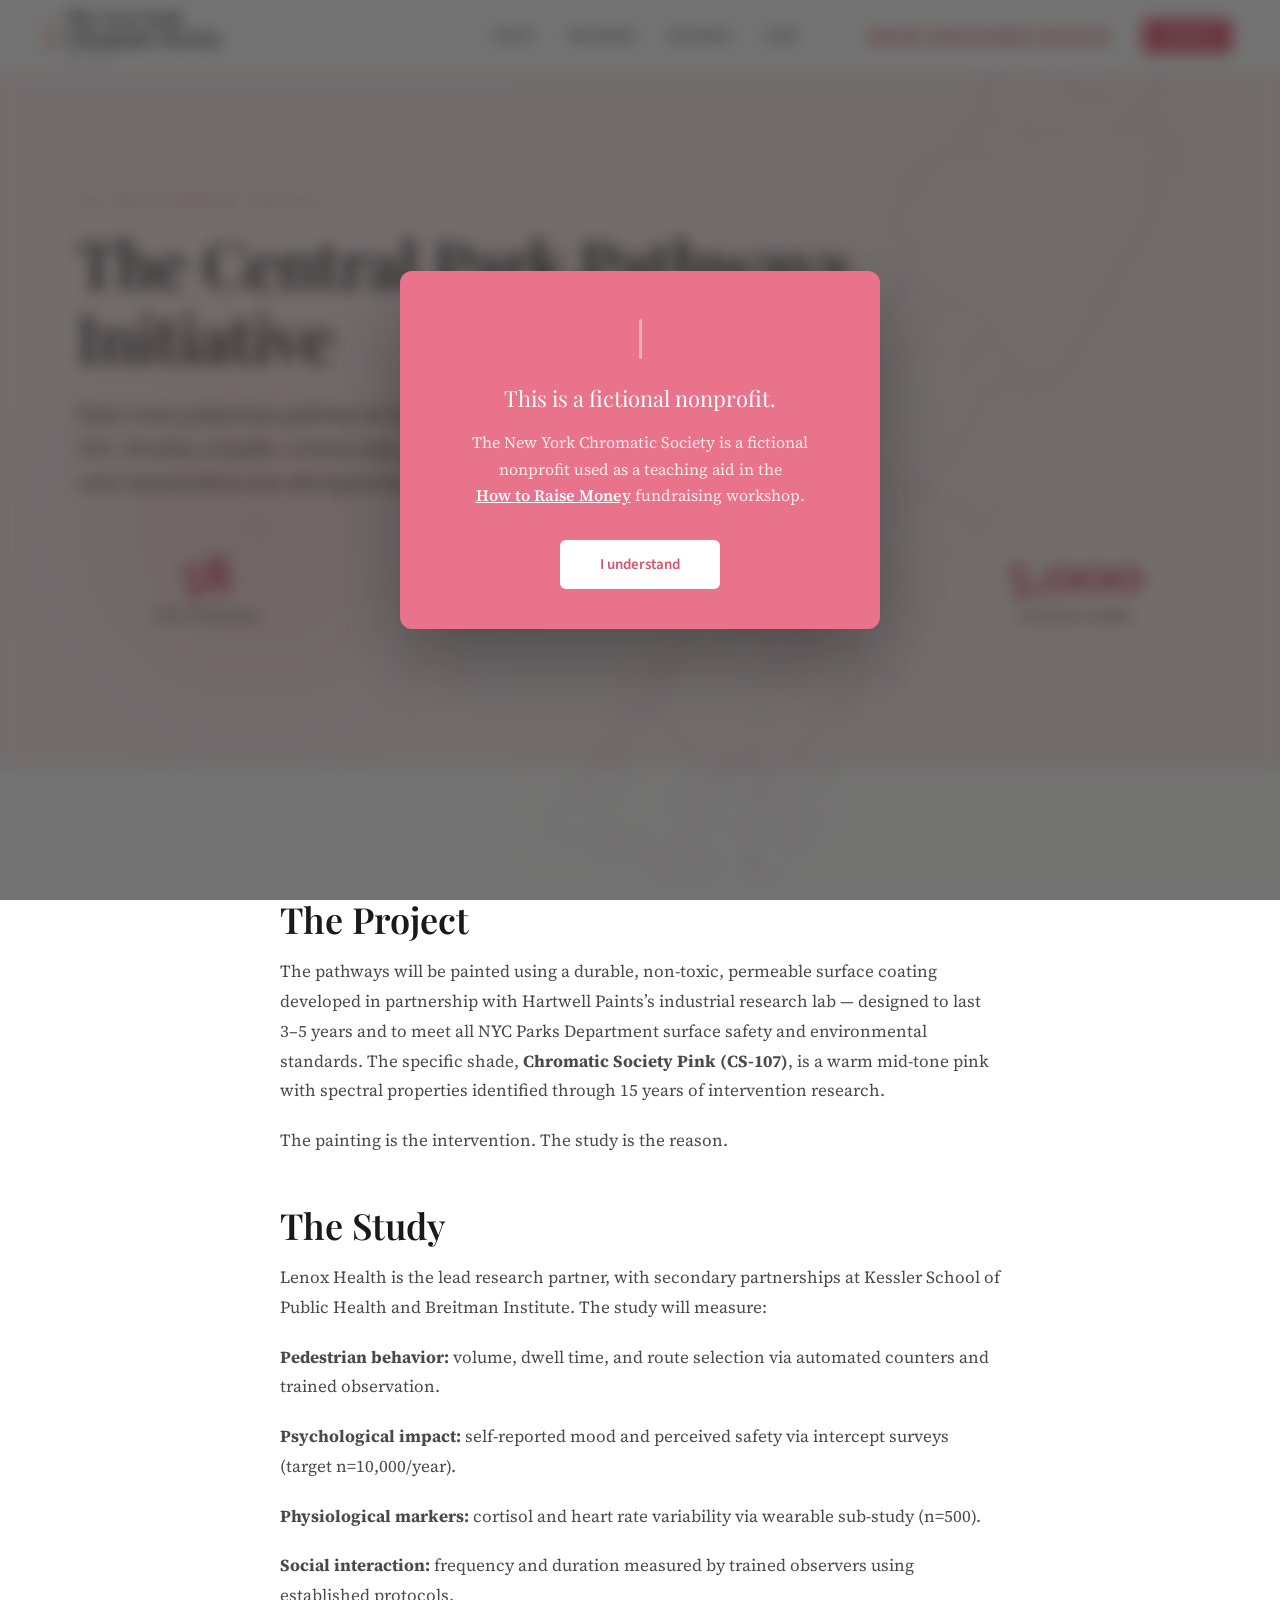
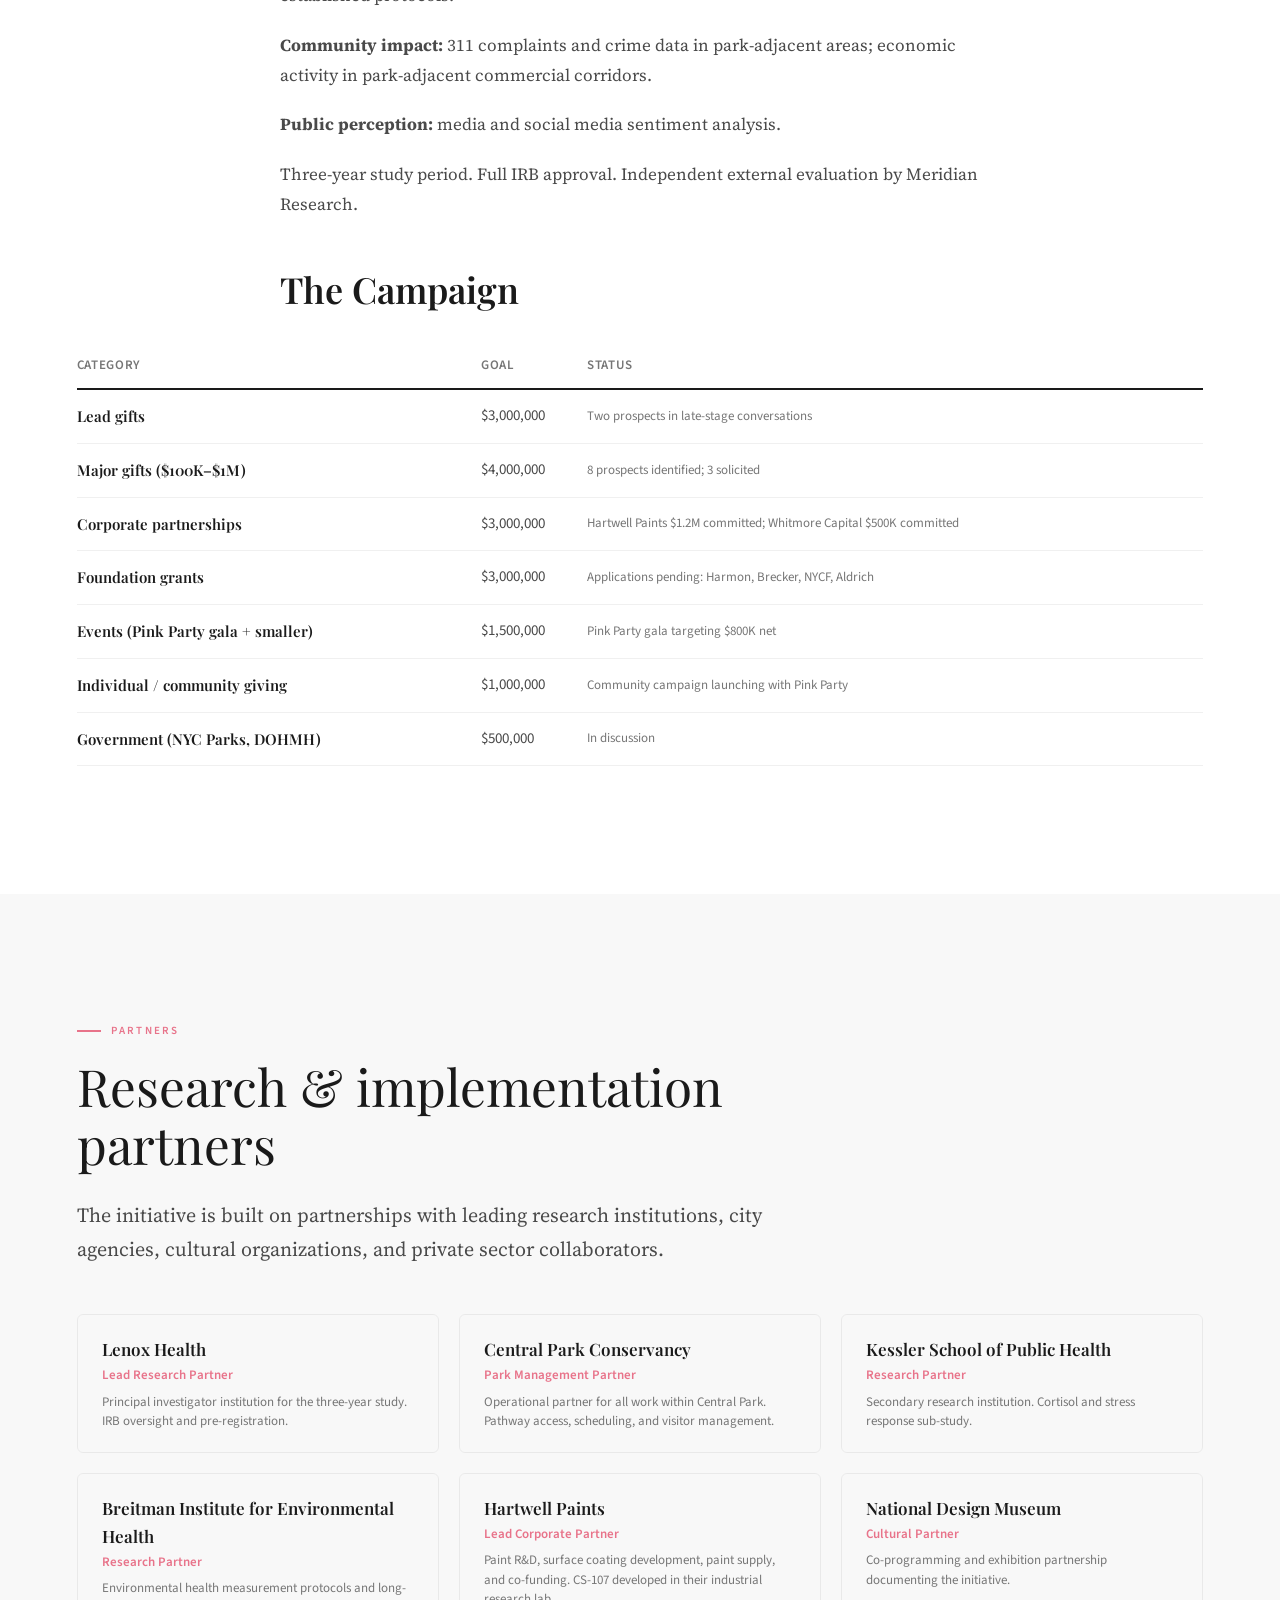
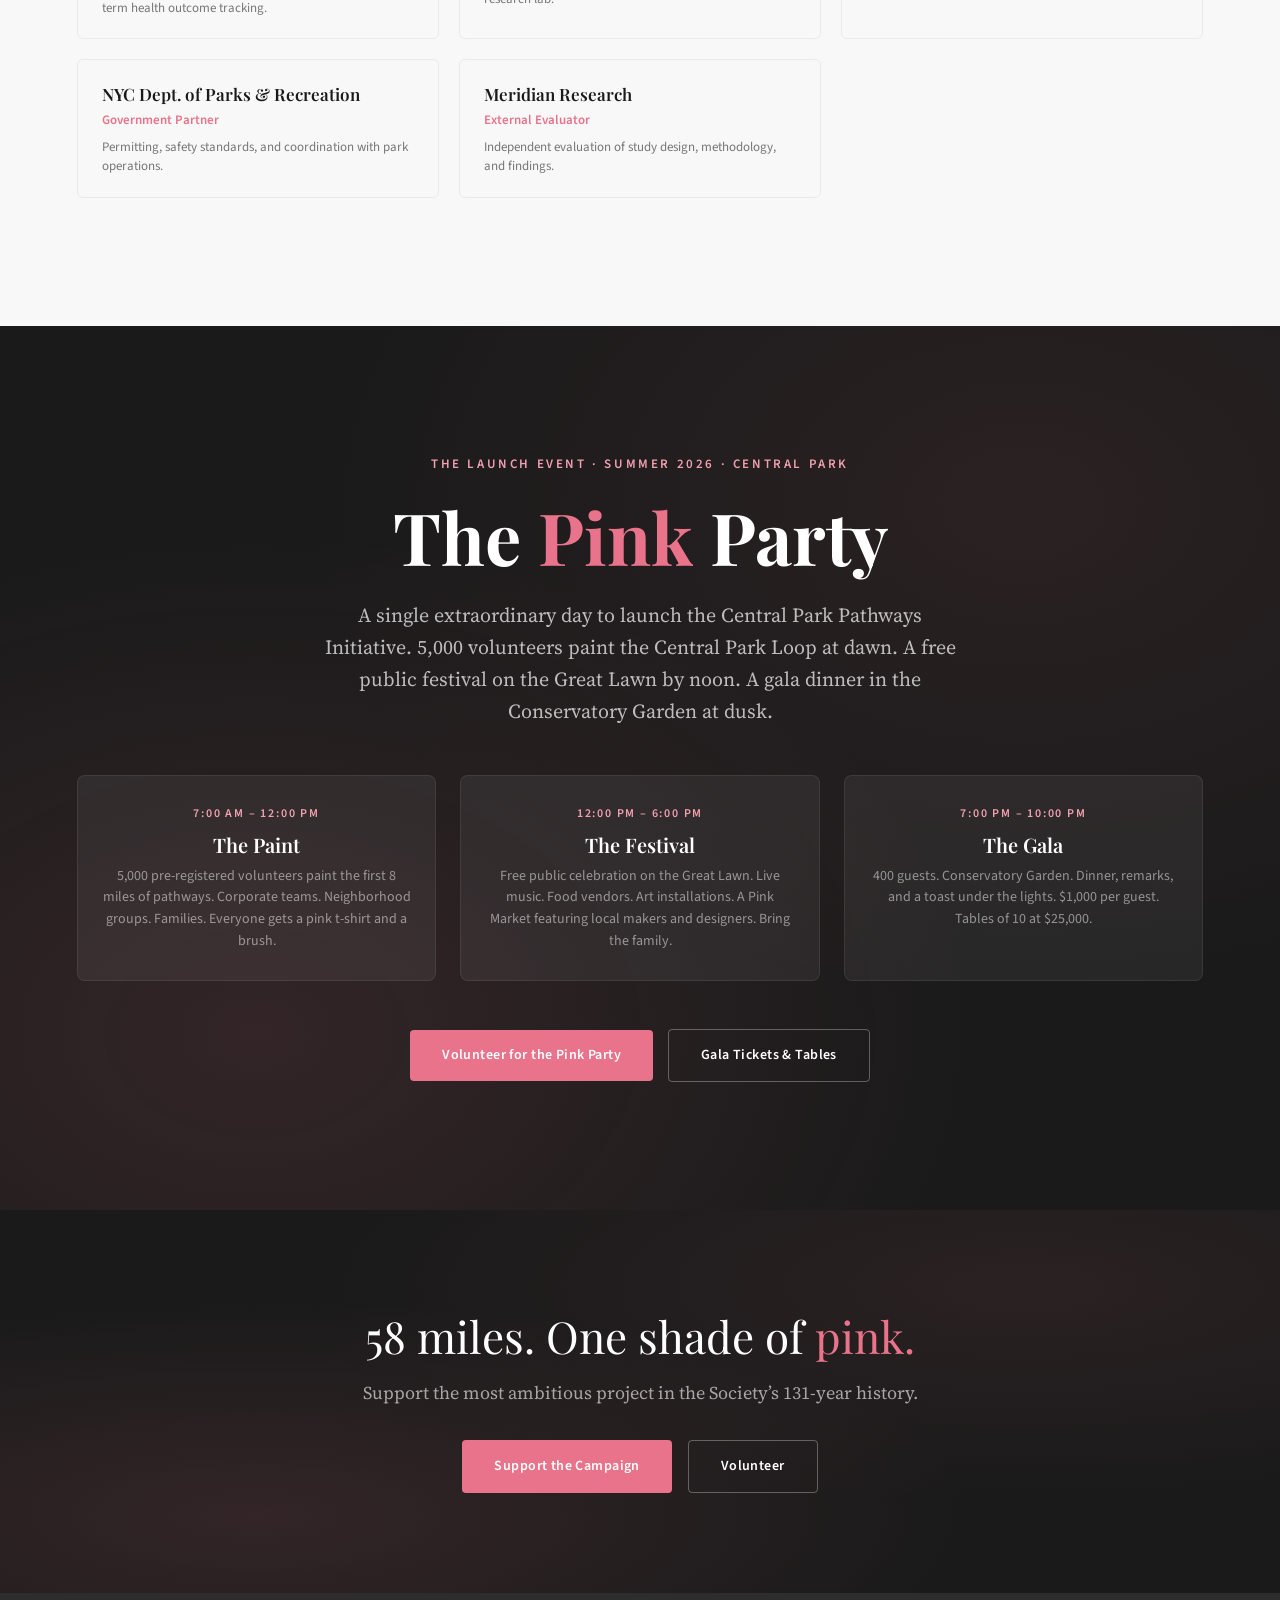
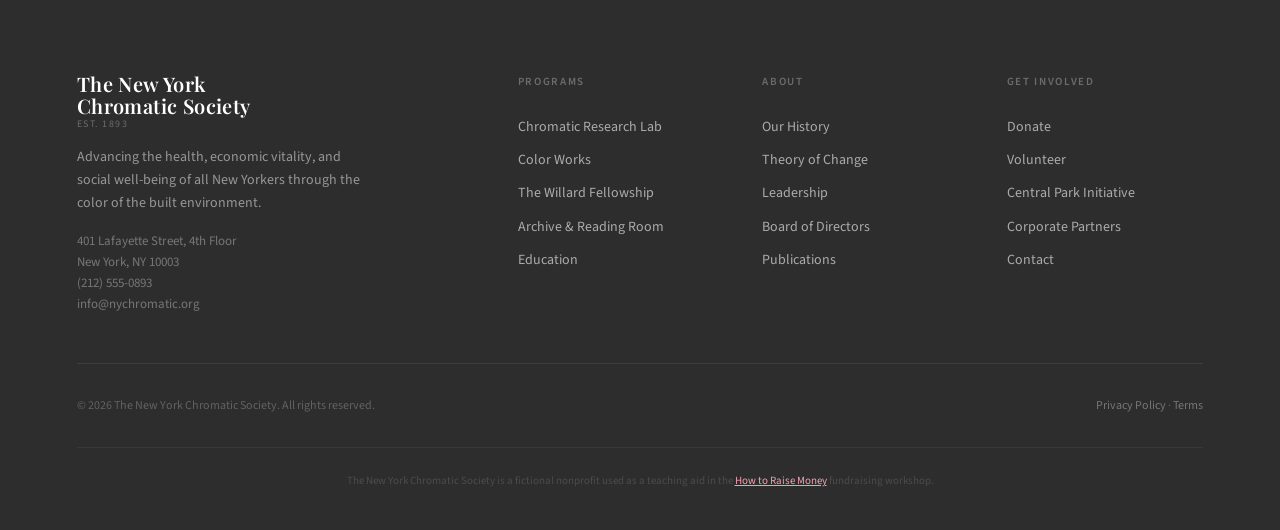
<file: initiative.html>
<!DOCTYPE html>
<html lang="en">
<head>
<meta charset="UTF-8">
<meta name="viewport" content="width=device-width, initial-scale=1.0">
<title>Central Park Pathways Initiative — The New York Chromatic Society</title>
<meta name="description" content="58 miles of pathways. One shade of pink. Three years of rigorous research. The largest color intervention study ever attempted.">
<link rel="preconnect" href="https://fonts.googleapis.com">
<link rel="preconnect" href="https://fonts.gstatic.com" crossorigin>
<link href="https://fonts.googleapis.com/css2?family=Playfair+Display:ital,wght@0,400;0,600;0,700;1,400;1,600&family=Source+Sans+3:ital,wght@0,300;0,400;0,500;0,600;0,700;1,300;1,400&family=Source+Serif+4:ital,opsz,wght@0,8..60,400;0,8..60,600;1,8..60,400&display=swap" rel="stylesheet">
<link rel="stylesheet" href="style.css">
</head>
<body>
<style>
.init-hero-wrap{position:relative;overflow:hidden;}
.init-hero{background:var(--pink-pale);padding:calc(var(--nav-height) + 120px) clamp(24px,6vw,80px) 80px;position:relative;}
.init-hero::before{content:'';position:absolute;bottom:-10%;left:-5%;width:50vw;height:50vw;background:radial-gradient(ellipse,rgba(232,115,138,0.15) 0%,transparent 60%);}
.init-hero .section-inner{position:relative;z-index:2;}
.init-hero .section-title{font-size:clamp(36px,5vw,64px);}
.park-map{position:absolute;right:-5vw;top:-10%;width:65vw;min-width:800px;opacity:0.12;pointer-events:none;z-index:1;object-fit:contain;}
@media(max-width:900px){.park-map{opacity:0.07;right:-20vw;width:90vw;min-width:500px;top:-5%;}}
.campaign-table{width:100%;border-collapse:collapse;margin-top:32px;}
.campaign-table th{text-align:left;font-size:13px;font-weight:600;letter-spacing:0.05em;text-transform:uppercase;color:var(--mid-gray);padding:12px 0;border-bottom:2px solid var(--black);}
.campaign-table td{padding:14px 0;border-bottom:1px solid rgba(0,0,0,0.06);font-size:15px;color:var(--dark-gray);}
.campaign-table td:first-child{font-family:var(--font-display);font-weight:600;color:var(--black);}
.campaign-table td:last-child{color:var(--mid-gray);font-size:13px;}
</style>

<nav id="mainNav">
  <a href="index.html" class="nav-logo">
    <div class="pink-bar"></div>
    <div class="nav-wordmark">The New York<br>Chromatic Society<span class="est">Est. 1893</span></div>
  </a>
  <ul class="nav-links">
    <li><a href="about.html">About</a></li>
    <li><a href="programs.html">Programs</a></li>
    <li><a href="research.html">Research</a></li>
    <li><a href="team.html">Team</a></li>
    <li style="margin-left:12px;padding-left:24px;border-left:1px solid rgba(0,0,0,0.1);"><a href="initiative.html" class="nav-campaign" style="text-decoration:underline;text-underline-offset:6px;">Central Park Pathways Initiative</a></li>
    <li><a href="support.html" class="nav-cta">Donate</a></li>
  </ul>
  <button class="mobile-toggle" aria-label="Menu"><span></span><span></span><span></span></button>
</nav>

<div class="init-hero-wrap">
<img class="park-map" src="park-map.png" alt="Central Park pathways map with trails highlighted in pink">
<div class="init-hero">
  <div class="section-inner">
    <div class="section-tag">Capital Campaign &middot; 2024&ndash;2027</div>
    <h2 class="section-title">The Central Park Pathways Initiative</h2>
    <p class="section-intro">Paint every pedestrian pathway in Central Park in Chromatic Society Pink (CS-107). 58 miles of paths. A three-year, peer-reviewed research study. The largest color intervention ever attempted in an urban public space.</p>
    <div class="initiative-numbers" style="margin-top:48px;">
      <div class="init-num"><div class="init-num-val">58</div><div class="init-num-label">miles of pathways</div></div>
      <div class="init-num"><div class="init-num-val">$16M</div><div class="init-num-label">capital campaign</div></div>
      <div class="init-num"><div class="init-num-val">3</div><div class="init-num-label">year study period</div></div>
      <div class="init-num"><div class="init-num-val">5,000</div><div class="init-num-label">volunteers needed</div></div>
    </div>
  </div>
</div>

<section style="position:relative;z-index:2;">
  <div class="section-inner prose">
    <h2>The Project</h2>
    <p>The pathways will be painted using a durable, non-toxic, permeable surface coating developed in partnership with Hartwell Paints&rsquo;s industrial research lab &mdash; designed to last 3&ndash;5 years and to meet all NYC Parks Department surface safety and environmental standards. The specific shade, <strong>Chromatic Society Pink (CS-107)</strong>, is a warm mid-tone pink with spectral properties identified through 15 years of intervention research.</p>
    <p>The painting is the intervention. The study is the reason.</p>

    <h2>The Study</h2>
    <p>Lenox Health is the lead research partner, with secondary partnerships at Kessler School of Public Health and Breitman Institute. The study will measure:</p>
    <p><strong>Pedestrian behavior:</strong> volume, dwell time, and route selection via automated counters and trained observation.</p>
    <p><strong>Psychological impact:</strong> self-reported mood and perceived safety via intercept surveys (target n=10,000/year).</p>
    <p><strong>Physiological markers:</strong> cortisol and heart rate variability via wearable sub-study (n=500).</p>
    <p><strong>Social interaction:</strong> frequency and duration measured by trained observers using established protocols.</p>
    <p><strong>Community impact:</strong> 311 complaints and crime data in park-adjacent areas; economic activity in park-adjacent commercial corridors.</p>
    <p><strong>Public perception:</strong> media and social media sentiment analysis.</p>
    <p>Three-year study period. Full IRB approval. Independent external evaluation by Meridian Research.</p>

    <h2>The Campaign</h2>
  </div>
  <div class="section-inner">
    <table class="campaign-table">
      <thead><tr><th>Category</th><th>Goal</th><th>Status</th></tr></thead>
      <tbody>
        <tr><td>Lead gifts</td><td>$3,000,000</td><td>Two prospects in late-stage conversations</td></tr>
        <tr><td>Major gifts ($100K&ndash;$1M)</td><td>$4,000,000</td><td>8 prospects identified; 3 solicited</td></tr>
        <tr><td>Corporate partnerships</td><td>$3,000,000</td><td>Hartwell Paints $1.2M committed; Whitmore Capital $500K committed</td></tr>
        <tr><td>Foundation grants</td><td>$3,000,000</td><td>Applications pending: Harmon, Brecker, NYCF, Aldrich</td></tr>
        <tr><td>Events (Pink Party gala + smaller)</td><td>$1,500,000</td><td>Pink Party gala targeting $800K net</td></tr>
        <tr><td>Individual / community giving</td><td>$1,000,000</td><td>Community campaign launching with Pink Party</td></tr>
        <tr><td>Government (NYC Parks, DOHMH)</td><td>$500,000</td><td>In discussion</td></tr>
      </tbody>
    </table>
  </div>
</section>
</div><!-- end .init-hero-wrap -->

<section style="background:var(--off-white);">
  <div class="section-inner">
    <div class="section-tag">Partners</div>
    <h2 class="section-title">Research &amp; implementation partners</h2>
    <p class="section-intro">The initiative is built on partnerships with leading research institutions, city agencies, cultural organizations, and private sector collaborators.</p>
    <div class="board-grid">
      <div class="board-member"><h4>Lenox Health</h4><div class="board-title">Lead Research Partner</div><p>Principal investigator institution for the three-year study. IRB oversight and pre-registration.</p></div>
      <div class="board-member"><h4>Central Park Conservancy</h4><div class="board-title">Park Management Partner</div><p>Operational partner for all work within Central Park. Pathway access, scheduling, and visitor management.</p></div>
      <div class="board-member"><h4>Kessler School of Public Health</h4><div class="board-title">Research Partner</div><p>Secondary research institution. Cortisol and stress response sub-study.</p></div>
      <div class="board-member"><h4>Breitman Institute for Environmental Health</h4><div class="board-title">Research Partner</div><p>Environmental health measurement protocols and long-term health outcome tracking.</p></div>
      <div class="board-member"><h4>Hartwell Paints</h4><div class="board-title">Lead Corporate Partner</div><p>Paint R&amp;D, surface coating development, paint supply, and co-funding. CS-107 developed in their industrial research lab.</p></div>
      <div class="board-member"><h4>National Design Museum</h4><div class="board-title">Cultural Partner</div><p>Co-programming and exhibition partnership documenting the initiative.</p></div>
      <div class="board-member"><h4>NYC Dept. of Parks &amp; Recreation</h4><div class="board-title">Government Partner</div><p>Permitting, safety standards, and coordination with park operations.</p></div>
      <div class="board-member"><h4>Meridian Research</h4><div class="board-title">External Evaluator</div><p>Independent evaluation of study design, methodology, and findings.</p></div>
    </div>
  </div>
</section>

<section style="background:var(--black);color:var(--white);position:relative;overflow:hidden;">
  <div style="position:absolute;top:0;left:0;right:0;bottom:0;background:radial-gradient(ellipse at 20% 80%,rgba(232,115,138,0.12) 0%,transparent 50%),radial-gradient(ellipse at 80% 20%,rgba(232,115,138,0.08) 0%,transparent 50%);"></div>
  <div class="section-inner" style="position:relative;z-index:1;text-align:center;">
    <div style="font-size:13px;font-weight:600;letter-spacing:0.2em;text-transform:uppercase;color:var(--pink-light);margin-bottom:24px;">The Launch Event &middot; Summer 2026 &middot; Central Park</div>
    <h2 style="font-family:var(--font-display);font-size:clamp(40px,6vw,72px);font-weight:700;line-height:1.05;margin-bottom:24px;">The <span style="color:var(--pink);">Pink</span> Party</h2>
    <p style="font-family:var(--font-serif);font-size:clamp(17px,2vw,20px);line-height:1.6;color:rgba(255,255,255,0.7);max-width:640px;margin:0 auto 48px;">A single extraordinary day to launch the Central Park Pathways Initiative. 5,000 volunteers paint the Central Park Loop at dawn. A free public festival on the Great Lawn by noon. A gala dinner in the Conservatory Garden at dusk.</p>

    <div class="event-schedule">
      <div class="event-block">
        <div class="event-block-time">7:00 AM &ndash; 12:00 PM</div>
        <div class="event-block-name">The Paint</div>
        <div class="event-block-desc">5,000 pre-registered volunteers paint the first 8 miles of pathways. Corporate teams. Neighborhood groups. Families. Everyone gets a pink t-shirt and a brush.</div>
      </div>
      <div class="event-block">
        <div class="event-block-time">12:00 PM &ndash; 6:00 PM</div>
        <div class="event-block-name">The Festival</div>
        <div class="event-block-desc">Free public celebration on the Great Lawn. Live music. Food vendors. Art installations. A Pink Market featuring local makers and designers. Bring the family.</div>
      </div>
      <div class="event-block">
        <div class="event-block-time">7:00 PM &ndash; 10:00 PM</div>
        <div class="event-block-name">The Gala</div>
        <div class="event-block-desc">400 guests. Conservatory Garden. Dinner, remarks, and a toast under the lights. $1,000 per guest. Tables of 10 at $25,000.</div>
      </div>
    </div>

    <div style="margin-top:48px;">
      <a href="support.html#volunteer" class="btn btn-primary" style="margin-right:12px;">Volunteer for the Pink Party</a>
      <a href="support.html" class="btn btn-white">Gala Tickets &amp; Tables</a>
    </div>
  </div>
</section>

<div class="cta-band">
  <div class="section-inner">
    <h2>58 miles. One shade of <span>pink.</span></h2>
    <p>Support the most ambitious project in the Society&rsquo;s 131-year history.</p>
    <div class="cta-actions">
      <a href="support.html" class="btn btn-primary">Support the Campaign</a>
      <a href="support.html#volunteer" class="btn btn-white">Volunteer</a>
    </div>
  </div>
</div>

<footer>
  <div class="footer-inner">
    <div class="footer-top">
      <div class="footer-about">
        <div class="nav-wordmark">The New York<br>Chromatic Society<span class="est">Est. 1893</span></div>
        <p>Advancing the health, economic vitality, and social well-being of all New Yorkers through the color of the built environment.</p>
        <div class="address">401 Lafayette Street, 4th Floor<br>New York, NY 10003<br>(212) 555-0893<br>info@nychromatic.org</div>
      </div>
      <div class="footer-col">
        <h4>Programs</h4>
        <a href="programs.html">Chromatic Research Lab</a>
        <a href="programs.html#colorworks">Color Works</a>
        <a href="programs.html#fellowship">The Willard Fellowship</a>
        <a href="programs.html#archive">Archive &amp; Reading Room</a>
        <a href="programs.html#education">Education</a>
      </div>
      <div class="footer-col">
        <h4>About</h4>
        <a href="about.html">Our History</a>
        <a href="about.html#toc">Theory of Change</a>
        <a href="team.html">Leadership</a>
        <a href="team.html#board">Board of Directors</a>
        <a href="research.html#publications">Publications</a>
      </div>
      <div class="footer-col">
        <h4>Get Involved</h4>
        <a href="support.html">Donate</a>
        <a href="support.html#volunteer">Volunteer</a>
        <a href="initiative.html">Central Park Initiative</a>
        <a href="support.html#corporate">Corporate Partners</a>
        <a href="support.html#contact">Contact</a>
      </div>
    </div>
    <div class="footer-bottom">
      <span>&copy; 2026 The New York Chromatic Society. All rights reserved.</span>
      <span><a href="#">Privacy Policy</a> &middot; <a href="#">Terms</a></span>
    </div>
    <div class="footer-disclaimer">The New York Chromatic Society is a fictional nonprofit used as a teaching aid in the <a href="https://aspirationtech.org/htrm" target="_blank" rel="noopener" style="color:var(--pink-light);text-decoration:underline;">How to Raise Money</a> fundraising workshop.</div>
  </div>
</footer>

<div id="disclaimerModal" style="position:fixed;top:0;left:0;right:0;bottom:0;z-index:9999;display:flex;align-items:center;justify-content:center;background:rgba(0,0,0,0.55);backdrop-filter:blur(8px);-webkit-backdrop-filter:blur(8px);opacity:0;transition:opacity 0.4s ease;">
  <div style="background:var(--pink);max-width:480px;width:90%;border-radius:12px;padding:48px 40px 40px;text-align:center;position:relative;box-shadow:0 30px 80px rgba(0,0,0,0.3);transform:translateY(20px);transition:transform 0.4s ease;">
    <div style="width:3px;height:40px;background:rgba(255,255,255,0.4);border-radius:2px;margin:0 auto 24px;"></div>
    <p style="font-family:var(--font-display);font-size:22px;font-weight:400;line-height:1.4;color:#fff;margin-bottom:16px;">This is a fictional nonprofit.</p>
    <p style="font-family:var(--font-serif);font-size:16px;line-height:1.65;color:rgba(255,255,255,0.85);margin-bottom:32px;">The New York Chromatic Society is a fictional nonprofit used as a teaching aid in the <a href="https://aspirationtech.org/htrm" target="_blank" rel="noopener" style="color:#fff;text-decoration:underline;font-weight:600;white-space:nowrap;">How to Raise Money</a> fundraising workshop.</p>
    <button onclick="document.getElementById('disclaimerModal').style.opacity='0';document.getElementById('disclaimerModal').style.pointerEvents='none';setTimeout(function(){document.getElementById('disclaimerModal').remove();},400);" style="background:#fff;color:var(--pink-deep);border:none;padding:14px 40px;border-radius:6px;font-family:var(--font-body);font-size:15px;font-weight:600;cursor:pointer;transition:background 0.3s,transform 0.2s;">I understand</button>
  </div>
</div>
<script>
var m=document.getElementById('disclaimerModal');
requestAnimationFrame(function(){requestAnimationFrame(function(){m.style.opacity='1';m.querySelector('div').style.transform='translateY(0)';});});
var n=document.getElementById('mainNav');
window.addEventListener('scroll',function(){n.classList.toggle('scrolled',window.scrollY>50);});
</script>
</body>
</html>
</file>
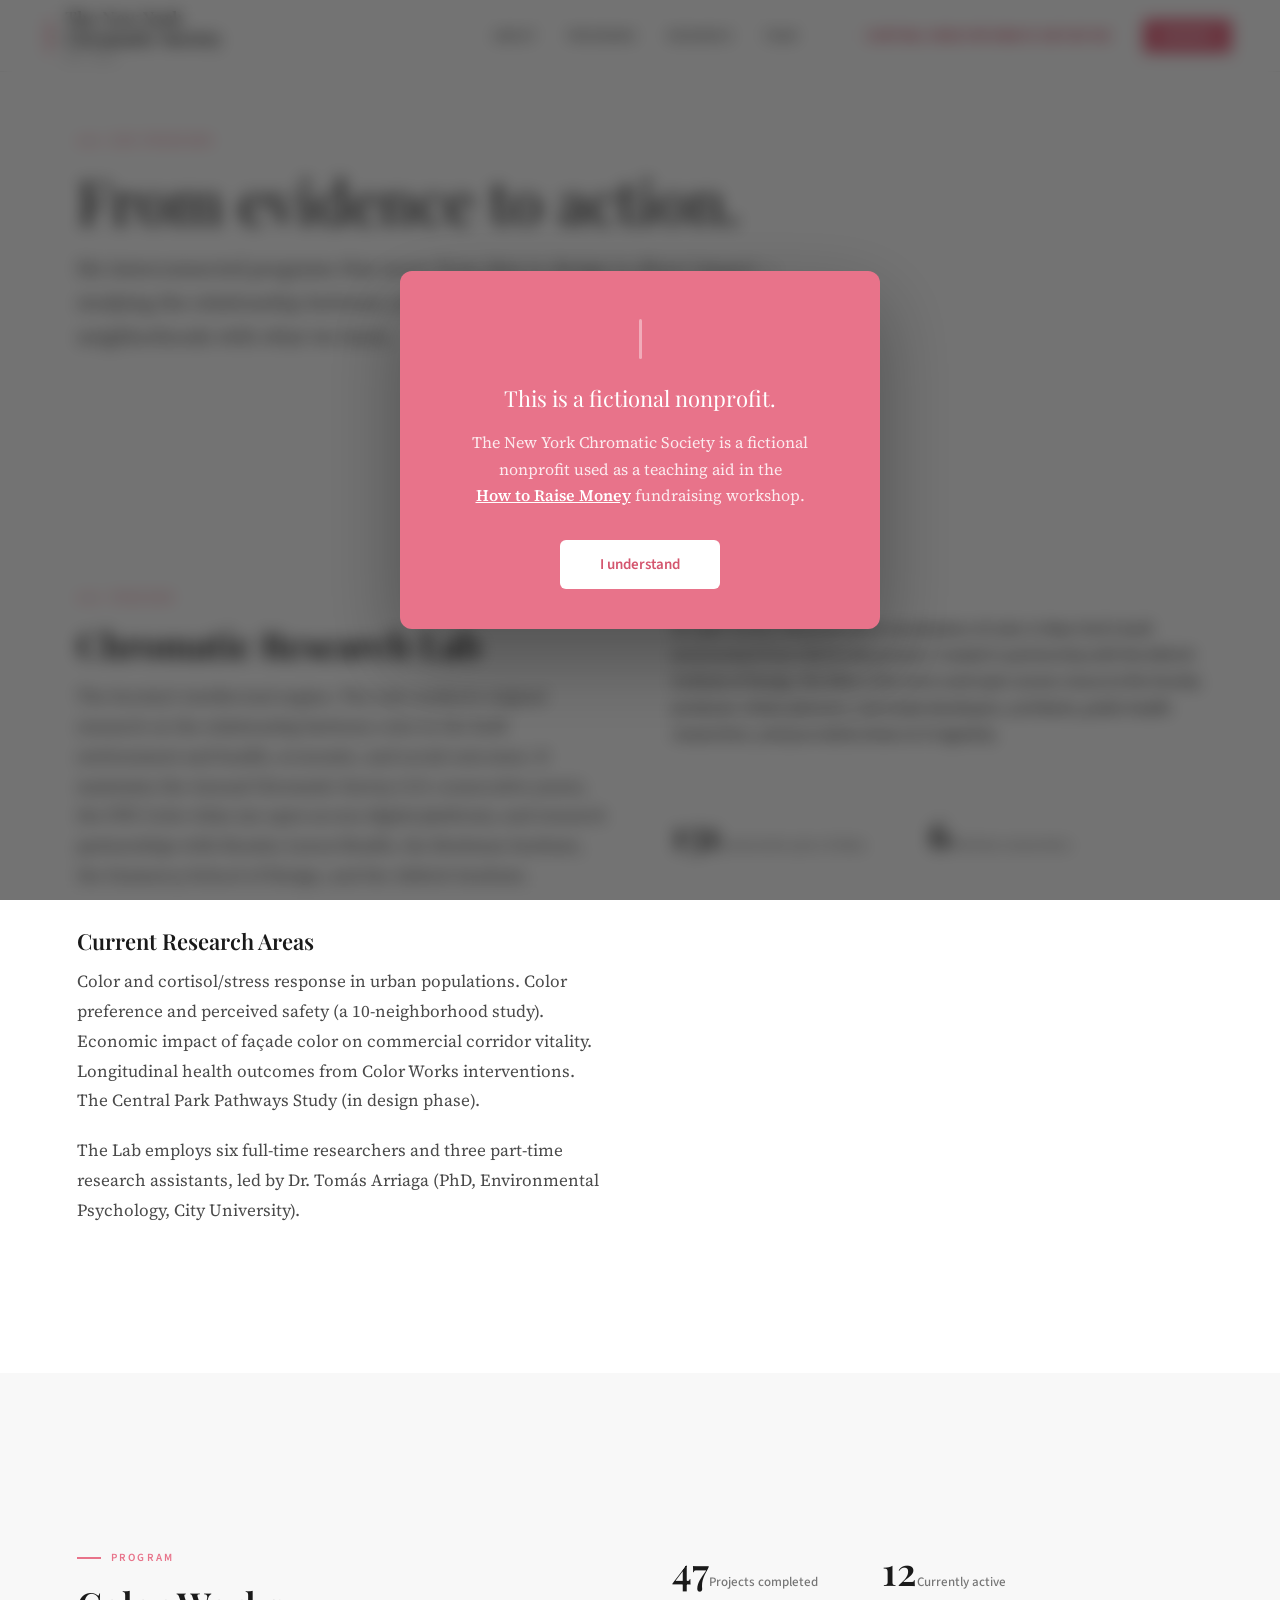
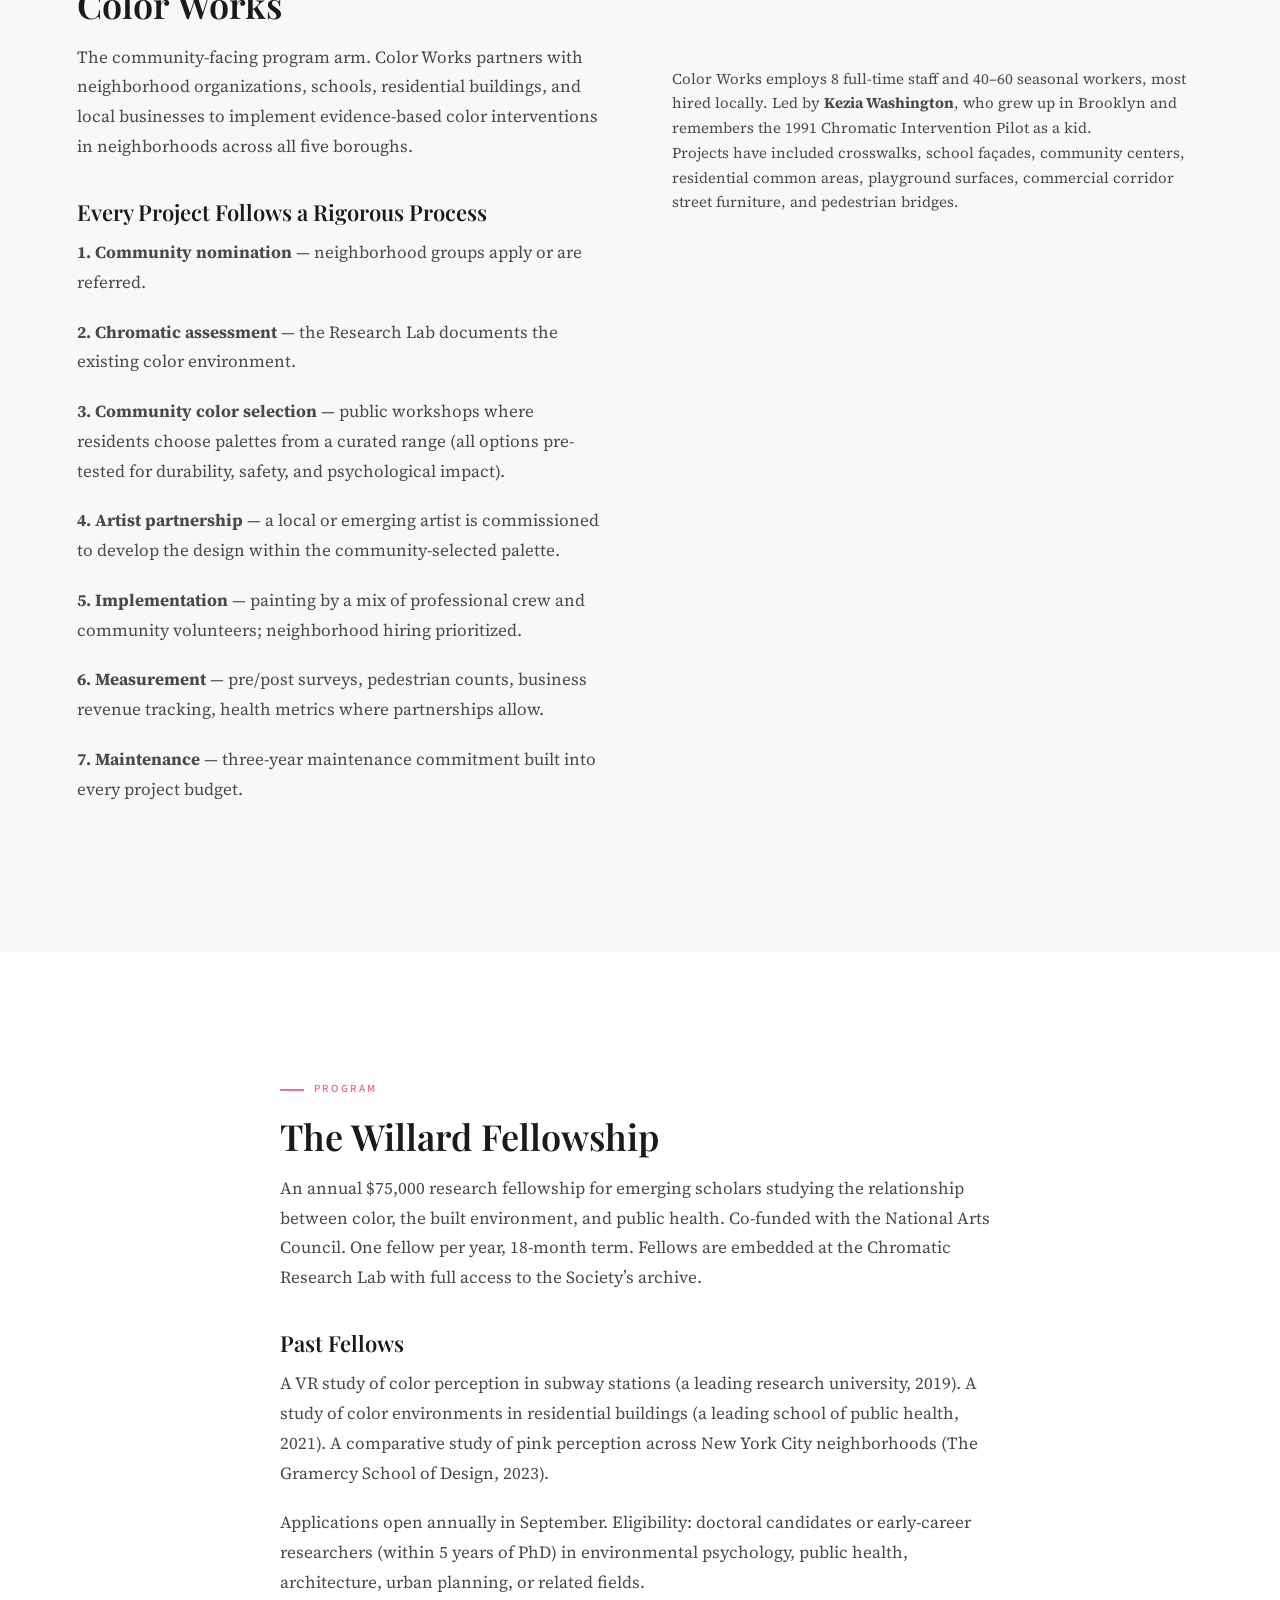
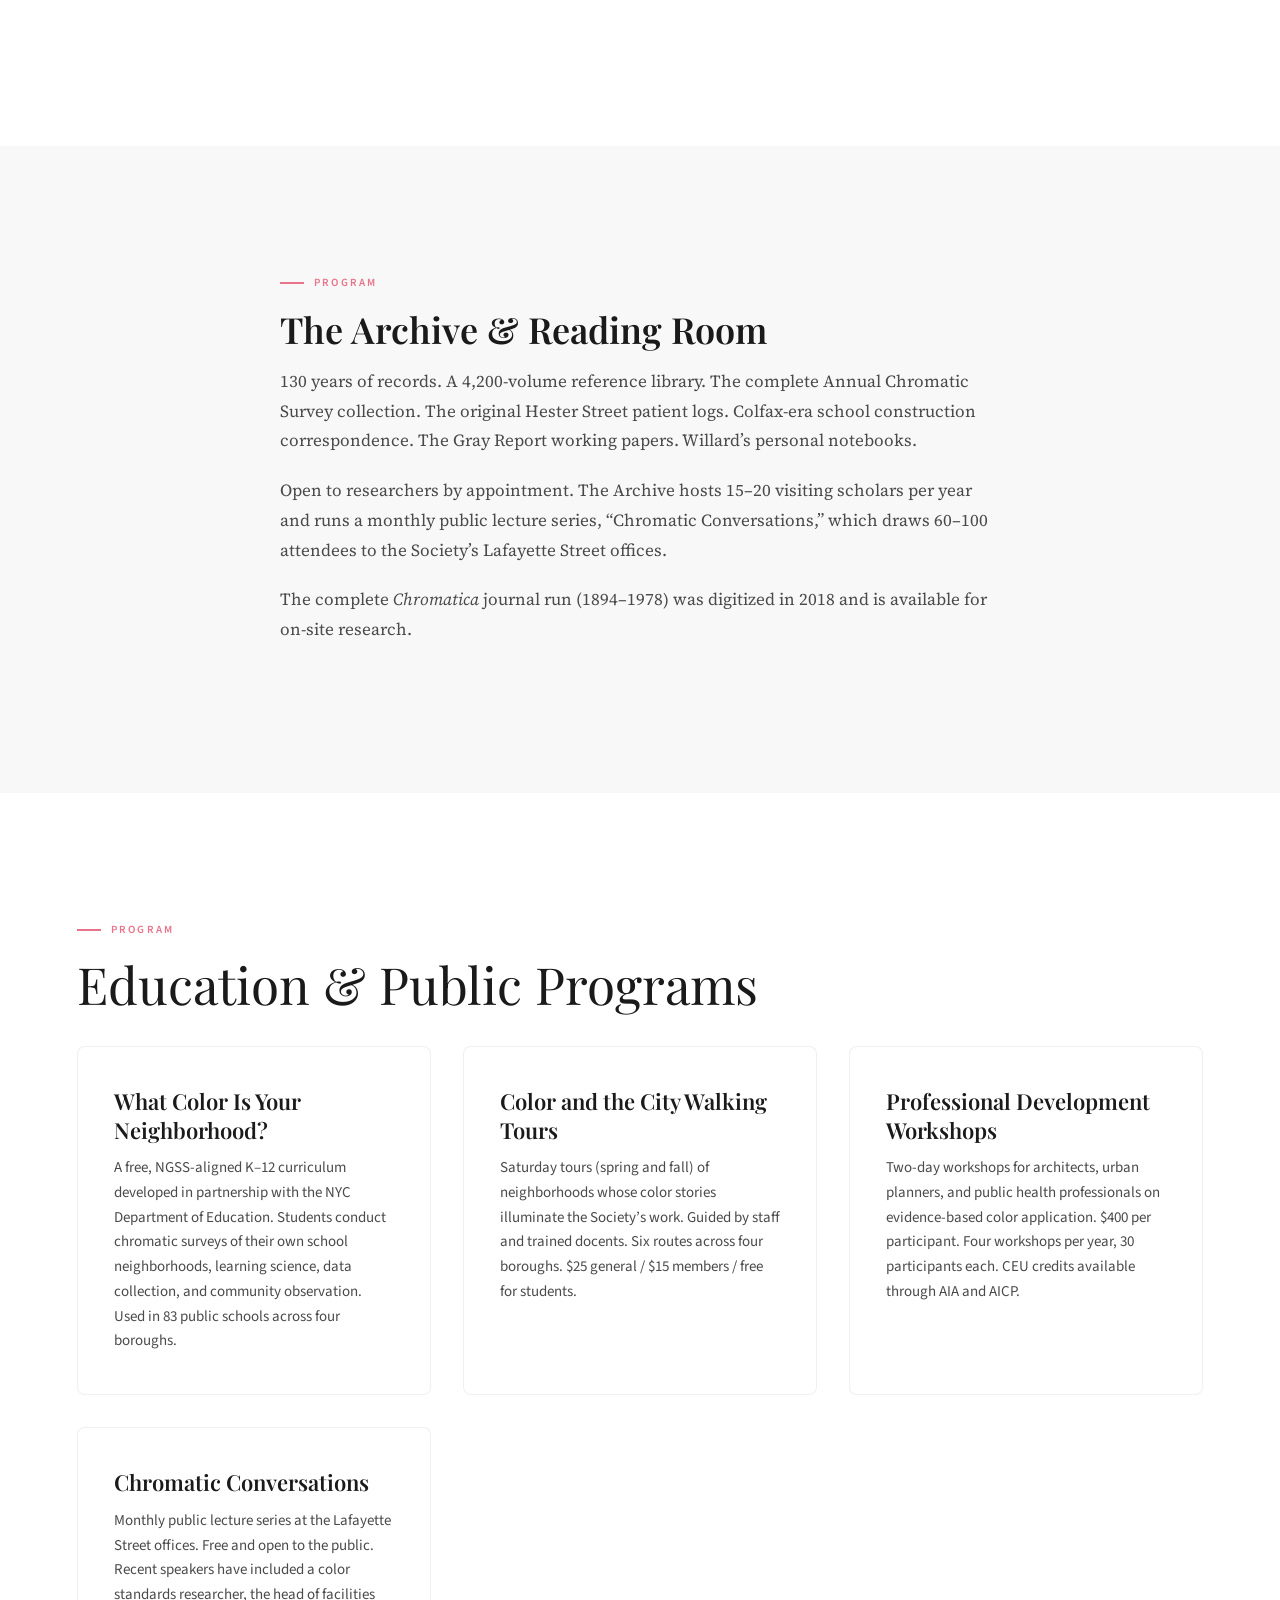
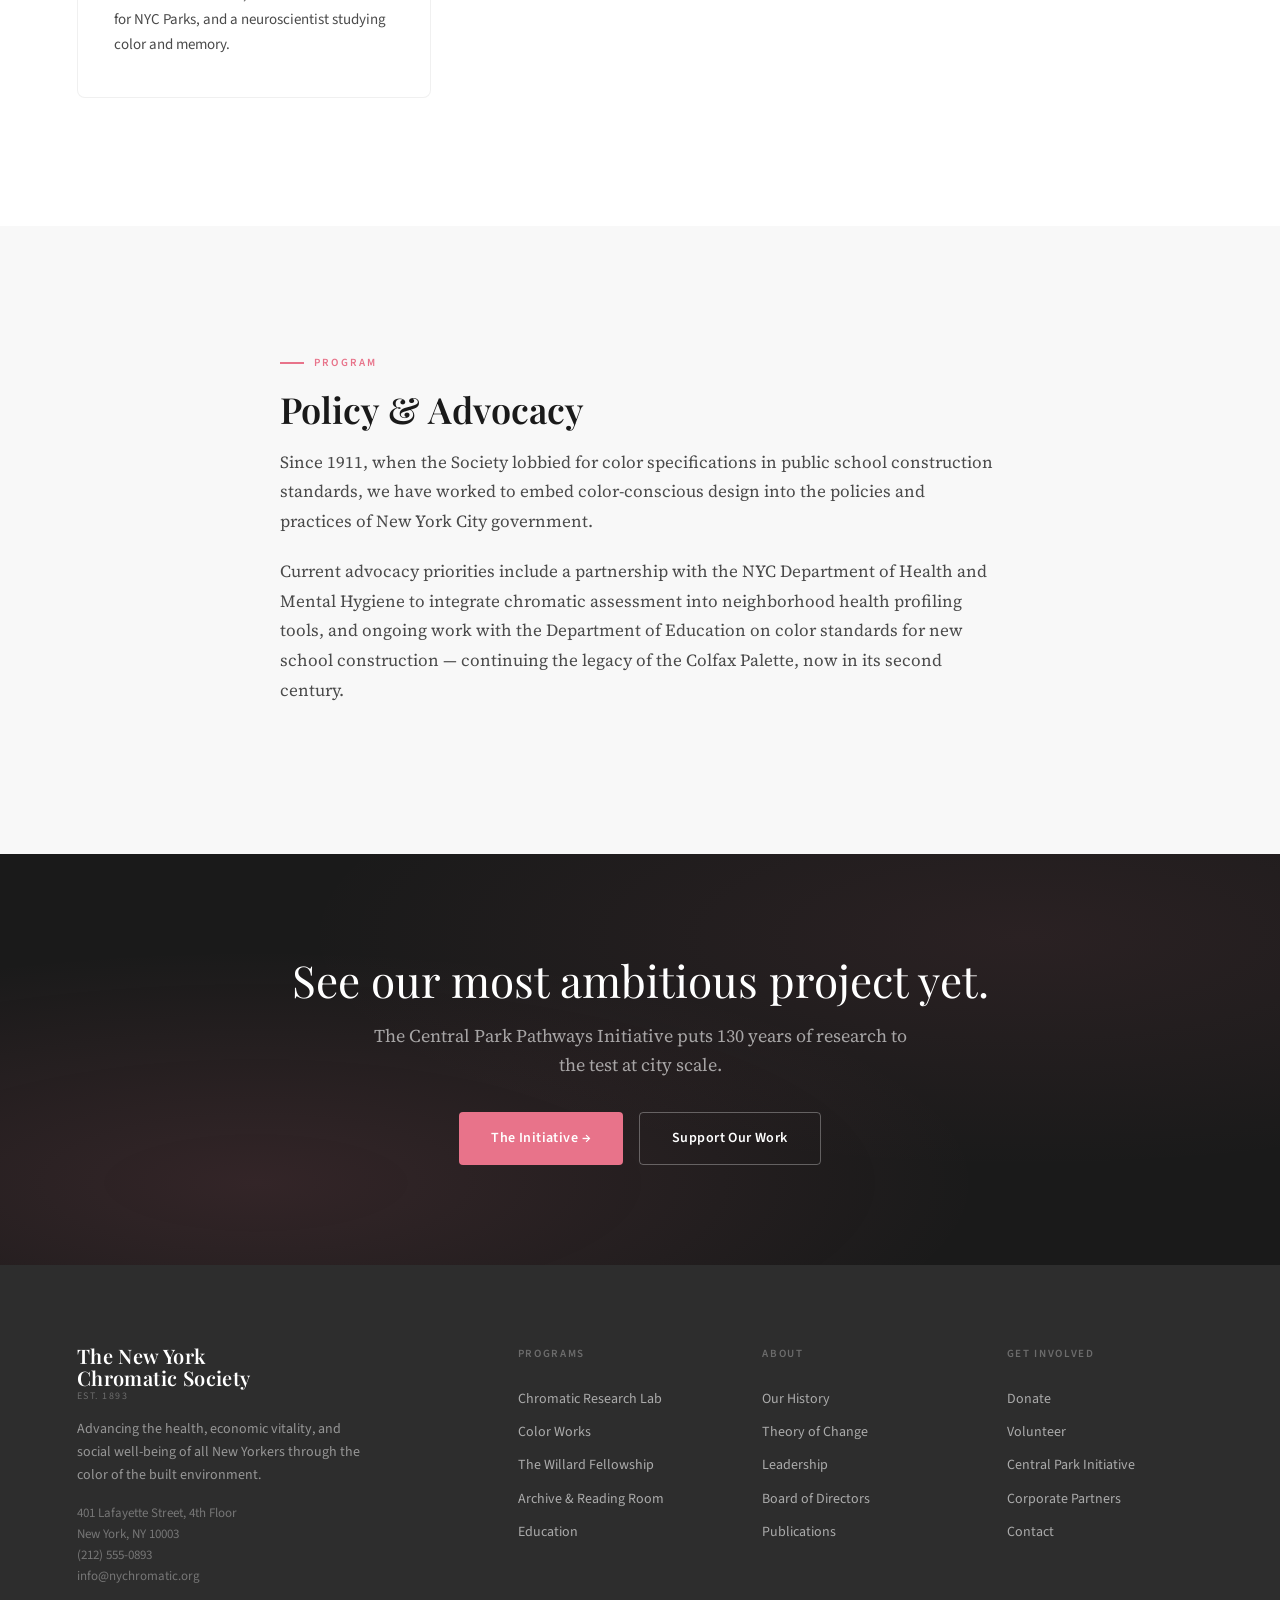
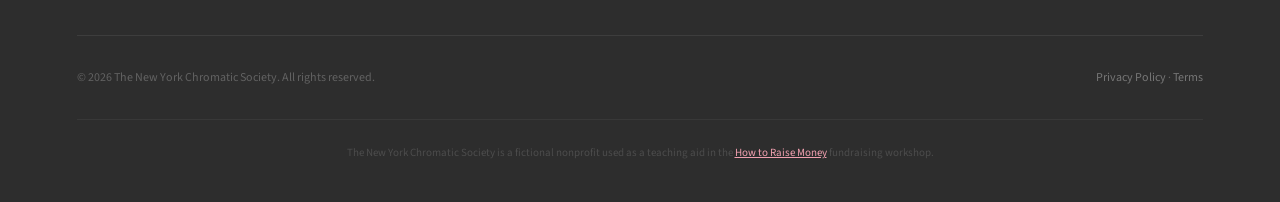
<file: programs.html>
<!DOCTYPE html>
<html lang="en">
<head>
<meta charset="UTF-8">
<meta name="viewport" content="width=device-width, initial-scale=1.0">
<title>Programs — The New York Chromatic Society</title>
<meta name="description" content="Research, community intervention, education, and advocacy — the New York Chromatic Society's programs in depth.">
<link rel="preconnect" href="https://fonts.googleapis.com">
<link rel="preconnect" href="https://fonts.gstatic.com" crossorigin>
<link href="https://fonts.googleapis.com/css2?family=Playfair+Display:ital,wght@0,400;0,600;0,700;1,400;1,600&family=Source+Sans+3:ital,wght@0,300;0,400;0,500;0,600;0,700;1,300;1,400&family=Source+Serif+4:ital,opsz,wght@0,8..60,400;0,8..60,600;1,8..60,400&display=swap" rel="stylesheet">
<link rel="stylesheet" href="style.css">
</head>
<body>

<nav id="mainNav">
  <a href="index.html" class="nav-logo">
    <div class="pink-bar"></div>
    <div class="nav-wordmark">The New York<br>Chromatic Society<span class="est">Est. 1893</span></div>
  </a>
  <ul class="nav-links">
    <li><a href="about.html">About</a></li>
    <li class="active"><a href="programs.html">Programs</a></li>
    <li><a href="research.html">Research</a></li>
    <li><a href="team.html">Team</a></li>
    <li style="margin-left:12px;padding-left:24px;border-left:1px solid rgba(0,0,0,0.1);"><a href="initiative.html" class="nav-campaign">Central Park Pathways Initiative</a></li>
    <li><a href="support.html" class="nav-cta">Donate</a></li>
  </ul>
  <button class="mobile-toggle" aria-label="Menu"><span></span><span></span><span></span></button>
</nav>

<div class="page-hero">
  <div class="section-inner">
    <div class="section-tag">Our Programs</div>
    <h2 class="section-title">From evidence to action.</h2>
    <p class="section-intro">Six interconnected programs that move from data to design to direct impact &mdash; studying the relationship between color and quality of life, then transforming neighborhoods with what we learn.</p>
  </div>
</div>

<section id="researchlab">
  <div class="section-inner">
    <div class="two-col">
      <div class="prose">
        <div class="section-tag">Program</div>
        <h2 style="margin-top:0;">Chromatic Research Lab</h2>
        <p>The Society&rsquo;s intellectual engine. The Lab conducts original research on the relationship between color in the built environment and health, economic, and social outcomes. It maintains the Annual Chromatic Survey (131 consecutive years), the NYC Color Atlas (an open-access digital platform), and research partnerships with Kessler, Lenox Health, the Breitman Institute, the Gramercy School of Design, and the Aldrich Institute.</p>
        <h3>Current Research Areas</h3>
        <p>Color and cortisol/stress response in urban populations. Color preference and perceived safety (a 10-neighborhood study). Economic impact of fa&ccedil;ade color on commercial corridor vitality. Longitudinal health outcomes from Color Works interventions. The Central Park Pathways Study (in design phase).</p>
        <p>The Lab employs six full-time researchers and three part-time research assistants, led by Dr. Tom&aacute;s Arriaga (PhD, Environmental Psychology, City University).</p>
      </div>
      <div>
        <div class="aside-box">
          <p><strong>The NYC Color Atlas</strong></p>
          <p>An open-access, block-by-block visualization of color in New York&rsquo;s built environment from 1923 to the present. Created in partnership with the Aldrich Institute of Design, the Atlas is the most-used open-access resource the Society produces. Urban planners, real estate developers, architects, public health researchers, and journalists draw on it regularly.</p>
        </div>
        <div class="stat-row" style="margin-top:24px;">
          <div><span class="stat-num">131</span><span class="stat-label">Consecutive years of data</span></div>
          <div><span class="stat-num">6</span><span class="stat-label">Full-time researchers</span></div>
        </div>
      </div>
    </div>
  </div>
</section>

<section id="colorworks" style="background:var(--off-white);">
  <div class="section-inner">
    <div class="two-col">
      <div class="prose">
        <div class="section-tag">Program</div>
        <h2 style="margin-top:0;">Color Works</h2>
        <p>The community-facing program arm. Color Works partners with neighborhood organizations, schools, residential buildings, and local businesses to implement evidence-based color interventions in neighborhoods across all five boroughs.</p>
        <h3>Every Project Follows a Rigorous Process</h3>
        <p><strong>1. Community nomination</strong> &mdash; neighborhood groups apply or are referred.</p>
        <p><strong>2. Chromatic assessment</strong> &mdash; the Research Lab documents the existing color environment.</p>
        <p><strong>3. Community color selection</strong> &mdash; public workshops where residents choose palettes from a curated range (all options pre-tested for durability, safety, and psychological impact).</p>
        <p><strong>4. Artist partnership</strong> &mdash; a local or emerging artist is commissioned to develop the design within the community-selected palette.</p>
        <p><strong>5. Implementation</strong> &mdash; painting by a mix of professional crew and community volunteers; neighborhood hiring prioritized.</p>
        <p><strong>6. Measurement</strong> &mdash; pre/post surveys, pedestrian counts, business revenue tracking, health metrics where partnerships allow.</p>
        <p><strong>7. Maintenance</strong> &mdash; three-year maintenance commitment built into every project budget.</p>
      </div>
      <div>
        <div class="stat-row" style="margin-top:0;border-top:none;padding-top:0;">
          <div><span class="stat-num">47</span><span class="stat-label">Projects completed</span></div>
          <div><span class="stat-num">12</span><span class="stat-label">Currently active</span></div>
        </div>
        <p style="font-family:var(--font-serif);font-size:15px;color:var(--dark-gray);line-height:1.65;margin-top:32px;">Color Works employs 8 full-time staff and 40&ndash;60 seasonal workers, most hired locally. Led by <strong>Kezia Washington</strong>, who grew up in Brooklyn and remembers the 1991 Chromatic Intervention Pilot as a kid.</p>
        <p style="font-family:var(--font-serif);font-size:15px;color:var(--dark-gray);line-height:1.65;">Projects have included crosswalks, school fa&ccedil;ades, community centers, residential common areas, playground surfaces, commercial corridor street furniture, and pedestrian bridges.</p>
      </div>
    </div>
  </div>
</section>

<section id="fellowship">
  <div class="section-inner prose">
    <div class="section-tag">Program</div>
    <h2 style="margin-top:0;">The Willard Fellowship</h2>
    <p>An annual $75,000 research fellowship for emerging scholars studying the relationship between color, the built environment, and public health. Co-funded with the National Arts Council. One fellow per year, 18-month term. Fellows are embedded at the Chromatic Research Lab with full access to the Society&rsquo;s archive.</p>
    <h3>Past Fellows</h3>
    <p>A VR study of color perception in subway stations (a leading research university, 2019). A study of color environments in residential buildings (a leading school of public health, 2021). A comparative study of pink perception across New York City neighborhoods (The Gramercy School of Design, 2023).</p>
    <p>Applications open annually in September. Eligibility: doctoral candidates or early-career researchers (within 5 years of PhD) in environmental psychology, public health, architecture, urban planning, or related fields.</p>
  </div>
</section>

<section id="archive" style="background:var(--off-white);">
  <div class="section-inner prose">
    <div class="section-tag">Program</div>
    <h2 style="margin-top:0;">The Archive &amp; Reading Room</h2>
    <p>130 years of records. A 4,200-volume reference library. The complete Annual Chromatic Survey collection. The original Hester Street patient logs. Colfax-era school construction correspondence. The Gray Report working papers. Willard&rsquo;s personal notebooks.</p>
    <p>Open to researchers by appointment. The Archive hosts 15&ndash;20 visiting scholars per year and runs a monthly public lecture series, &ldquo;Chromatic Conversations,&rdquo; which draws 60&ndash;100 attendees to the Society&rsquo;s Lafayette Street offices.</p>
    <p>The complete <em>Chromatica</em> journal run (1894&ndash;1978) was digitized in 2018 and is available for on-site research.</p>
  </div>
</section>

<section id="education">
  <div class="section-inner">
    <div class="section-tag">Program</div>
    <h2 class="section-title">Education &amp; Public Programs</h2>
    <div class="program-grid" style="margin-top:32px;">
      <div class="program-card">
        <h3>What Color Is Your Neighborhood?</h3>
        <p>A free, NGSS-aligned K&ndash;12 curriculum developed in partnership with the NYC Department of Education. Students conduct chromatic surveys of their own school neighborhoods, learning science, data collection, and community observation. Used in 83 public schools across four boroughs.</p>
      </div>
      <div class="program-card">
        <h3>Color and the City Walking Tours</h3>
        <p>Saturday tours (spring and fall) of neighborhoods whose color stories illuminate the Society&rsquo;s work. Guided by staff and trained docents. Six routes across four boroughs. $25 general / $15 members / free for students.</p>
      </div>
      <div class="program-card">
        <h3>Professional Development Workshops</h3>
        <p>Two-day workshops for architects, urban planners, and public health professionals on evidence-based color application. $400 per participant. Four workshops per year, 30 participants each. CEU credits available through AIA and AICP.</p>
      </div>
      <div class="program-card">
        <h3>Chromatic Conversations</h3>
        <p>Monthly public lecture series at the Lafayette Street offices. Free and open to the public. Recent speakers have included a color standards researcher, the head of facilities for NYC Parks, and a neuroscientist studying color and memory.</p>
      </div>
    </div>
  </div>
</section>

<section id="advocacy" style="background:var(--off-white);">
  <div class="section-inner prose">
    <div class="section-tag">Program</div>
    <h2 style="margin-top:0;">Policy &amp; Advocacy</h2>
    <p>Since 1911, when the Society lobbied for color specifications in public school construction standards, we have worked to embed color-conscious design into the policies and practices of New York City government.</p>
    <p>Current advocacy priorities include a partnership with the NYC Department of Health and Mental Hygiene to integrate chromatic assessment into neighborhood health profiling tools, and ongoing work with the Department of Education on color standards for new school construction &mdash; continuing the legacy of the Colfax Palette, now in its second century.</p>
  </div>
</section>

<div class="cta-band">
  <div class="section-inner">
    <h2>See our most ambitious project yet.</h2>
    <p>The Central Park Pathways Initiative puts 130 years of research to the test at city scale.</p>
    <div class="cta-actions">
      <a href="initiative.html" class="btn btn-primary">The Initiative &rarr;</a>
      <a href="support.html" class="btn btn-white">Support Our Work</a>
    </div>
  </div>
</div>

<footer>
  <div class="footer-inner">
    <div class="footer-top">
      <div class="footer-about">
        <div class="nav-wordmark">The New York<br>Chromatic Society<span class="est">Est. 1893</span></div>
        <p>Advancing the health, economic vitality, and social well-being of all New Yorkers through the color of the built environment.</p>
        <div class="address">401 Lafayette Street, 4th Floor<br>New York, NY 10003<br>(212) 555-0893<br>info@nychromatic.org</div>
      </div>
      <div class="footer-col">
        <h4>Programs</h4>
        <a href="programs.html">Chromatic Research Lab</a>
        <a href="programs.html#colorworks">Color Works</a>
        <a href="programs.html#fellowship">The Willard Fellowship</a>
        <a href="programs.html#archive">Archive &amp; Reading Room</a>
        <a href="programs.html#education">Education</a>
      </div>
      <div class="footer-col">
        <h4>About</h4>
        <a href="about.html">Our History</a>
        <a href="about.html#toc">Theory of Change</a>
        <a href="team.html">Leadership</a>
        <a href="team.html#board">Board of Directors</a>
        <a href="research.html#publications">Publications</a>
      </div>
      <div class="footer-col">
        <h4>Get Involved</h4>
        <a href="support.html">Donate</a>
        <a href="support.html#volunteer">Volunteer</a>
        <a href="initiative.html">Central Park Initiative</a>
        <a href="support.html#corporate">Corporate Partners</a>
        <a href="support.html#contact">Contact</a>
      </div>
    </div>
    <div class="footer-bottom">
      <span>&copy; 2026 The New York Chromatic Society. All rights reserved.</span>
      <span><a href="#">Privacy Policy</a> &middot; <a href="#">Terms</a></span>
    </div>
    <div class="footer-disclaimer">The New York Chromatic Society is a fictional nonprofit used as a teaching aid in the <a href="https://aspirationtech.org/htrm" target="_blank" rel="noopener" style="color:var(--pink-light);text-decoration:underline;">How to Raise Money</a> fundraising workshop.</div>
  </div>
</footer>

<div id="disclaimerModal" style="position:fixed;top:0;left:0;right:0;bottom:0;z-index:9999;display:flex;align-items:center;justify-content:center;background:rgba(0,0,0,0.55);backdrop-filter:blur(8px);-webkit-backdrop-filter:blur(8px);opacity:0;transition:opacity 0.4s ease;">
  <div style="background:var(--pink);max-width:480px;width:90%;border-radius:12px;padding:48px 40px 40px;text-align:center;position:relative;box-shadow:0 30px 80px rgba(0,0,0,0.3);transform:translateY(20px);transition:transform 0.4s ease;">
    <div style="width:3px;height:40px;background:rgba(255,255,255,0.4);border-radius:2px;margin:0 auto 24px;"></div>
    <p style="font-family:var(--font-display);font-size:22px;font-weight:400;line-height:1.4;color:#fff;margin-bottom:16px;">This is a fictional nonprofit.</p>
    <p style="font-family:var(--font-serif);font-size:16px;line-height:1.65;color:rgba(255,255,255,0.85);margin-bottom:32px;">The New York Chromatic Society is a fictional nonprofit used as a teaching aid in the <a href="https://aspirationtech.org/htrm" target="_blank" rel="noopener" style="color:#fff;text-decoration:underline;font-weight:600;white-space:nowrap;">How to Raise Money</a> fundraising workshop.</p>
    <button onclick="document.getElementById('disclaimerModal').style.opacity='0';document.getElementById('disclaimerModal').style.pointerEvents='none';setTimeout(function(){document.getElementById('disclaimerModal').remove();},400);" style="background:#fff;color:var(--pink-deep);border:none;padding:14px 40px;border-radius:6px;font-family:var(--font-body);font-size:15px;font-weight:600;cursor:pointer;transition:background 0.3s,transform 0.2s;">I understand</button>
  </div>
</div>
<script>
var m=document.getElementById('disclaimerModal');
requestAnimationFrame(function(){requestAnimationFrame(function(){m.style.opacity='1';m.querySelector('div').style.transform='translateY(0)';});});
var n=document.getElementById('mainNav');
window.addEventListener('scroll',function(){n.classList.toggle('scrolled',window.scrollY>50);});
</script>
</body>
</html>
</file>
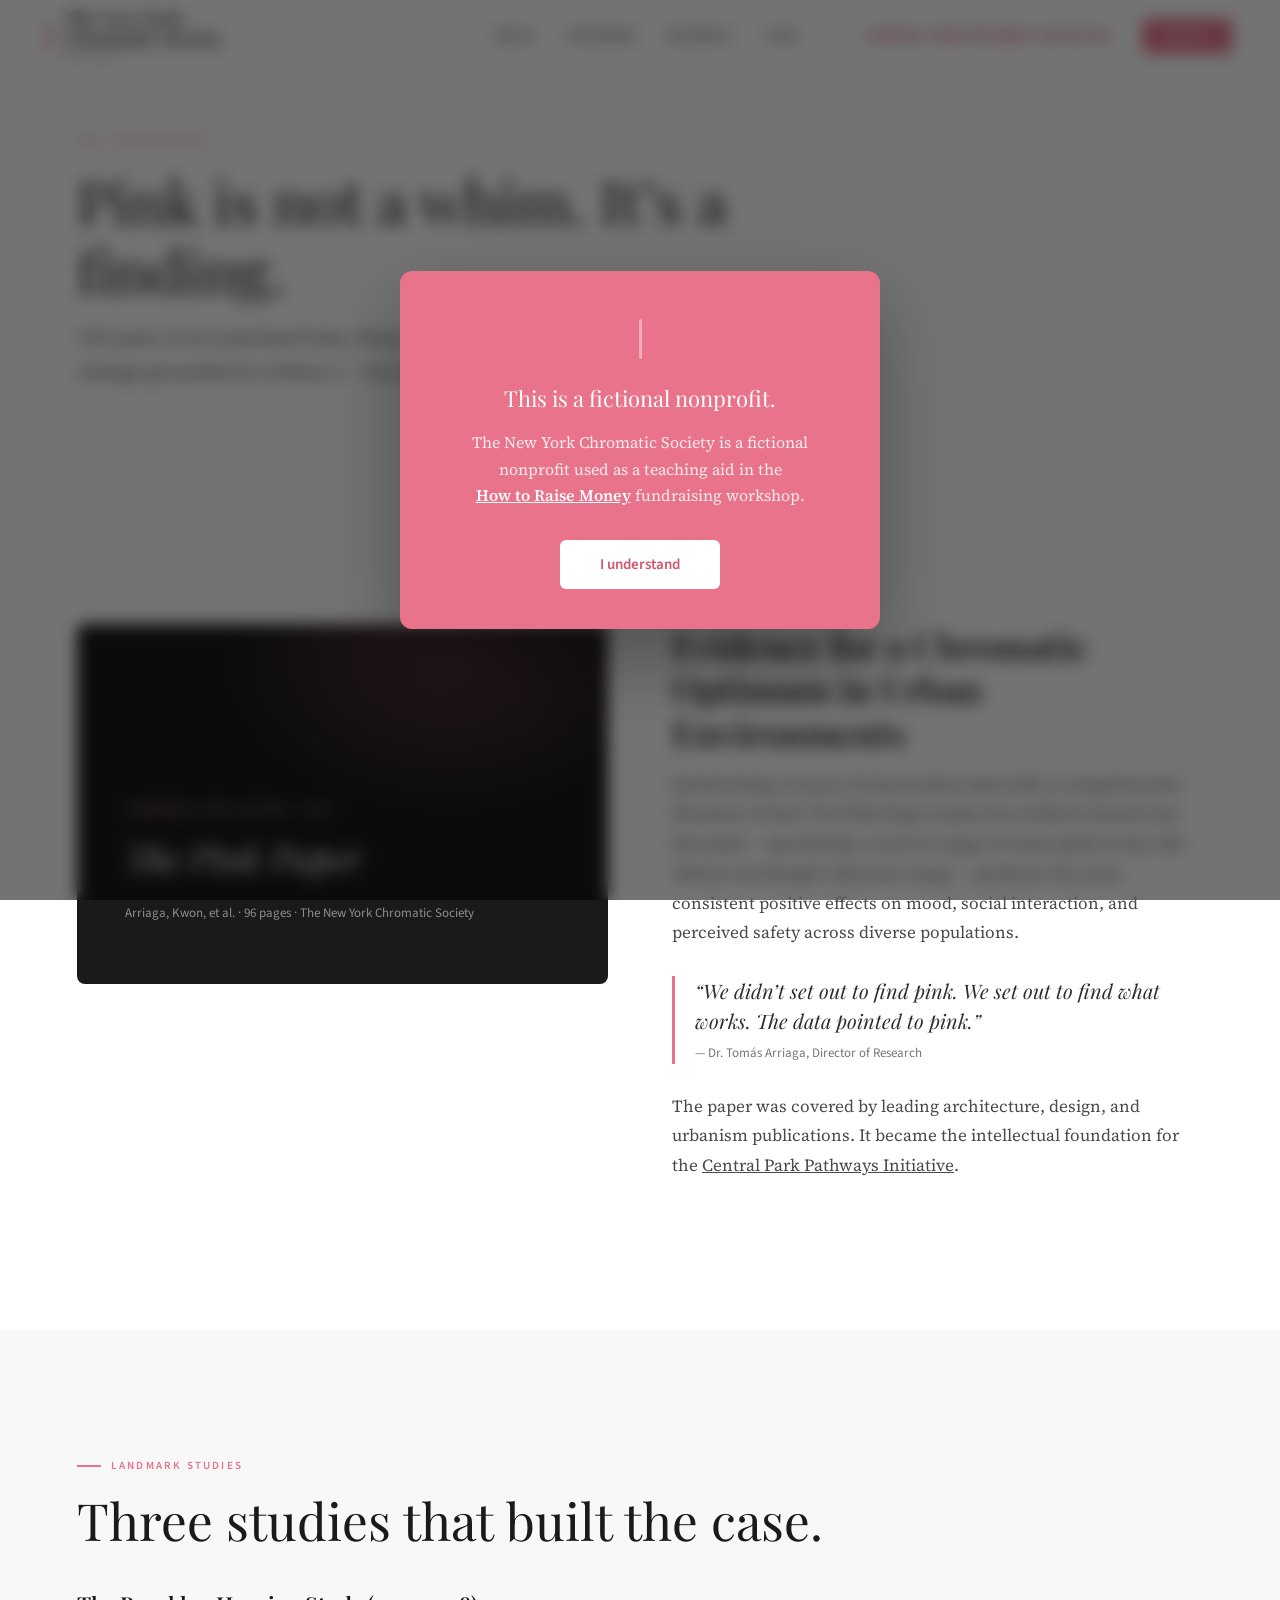
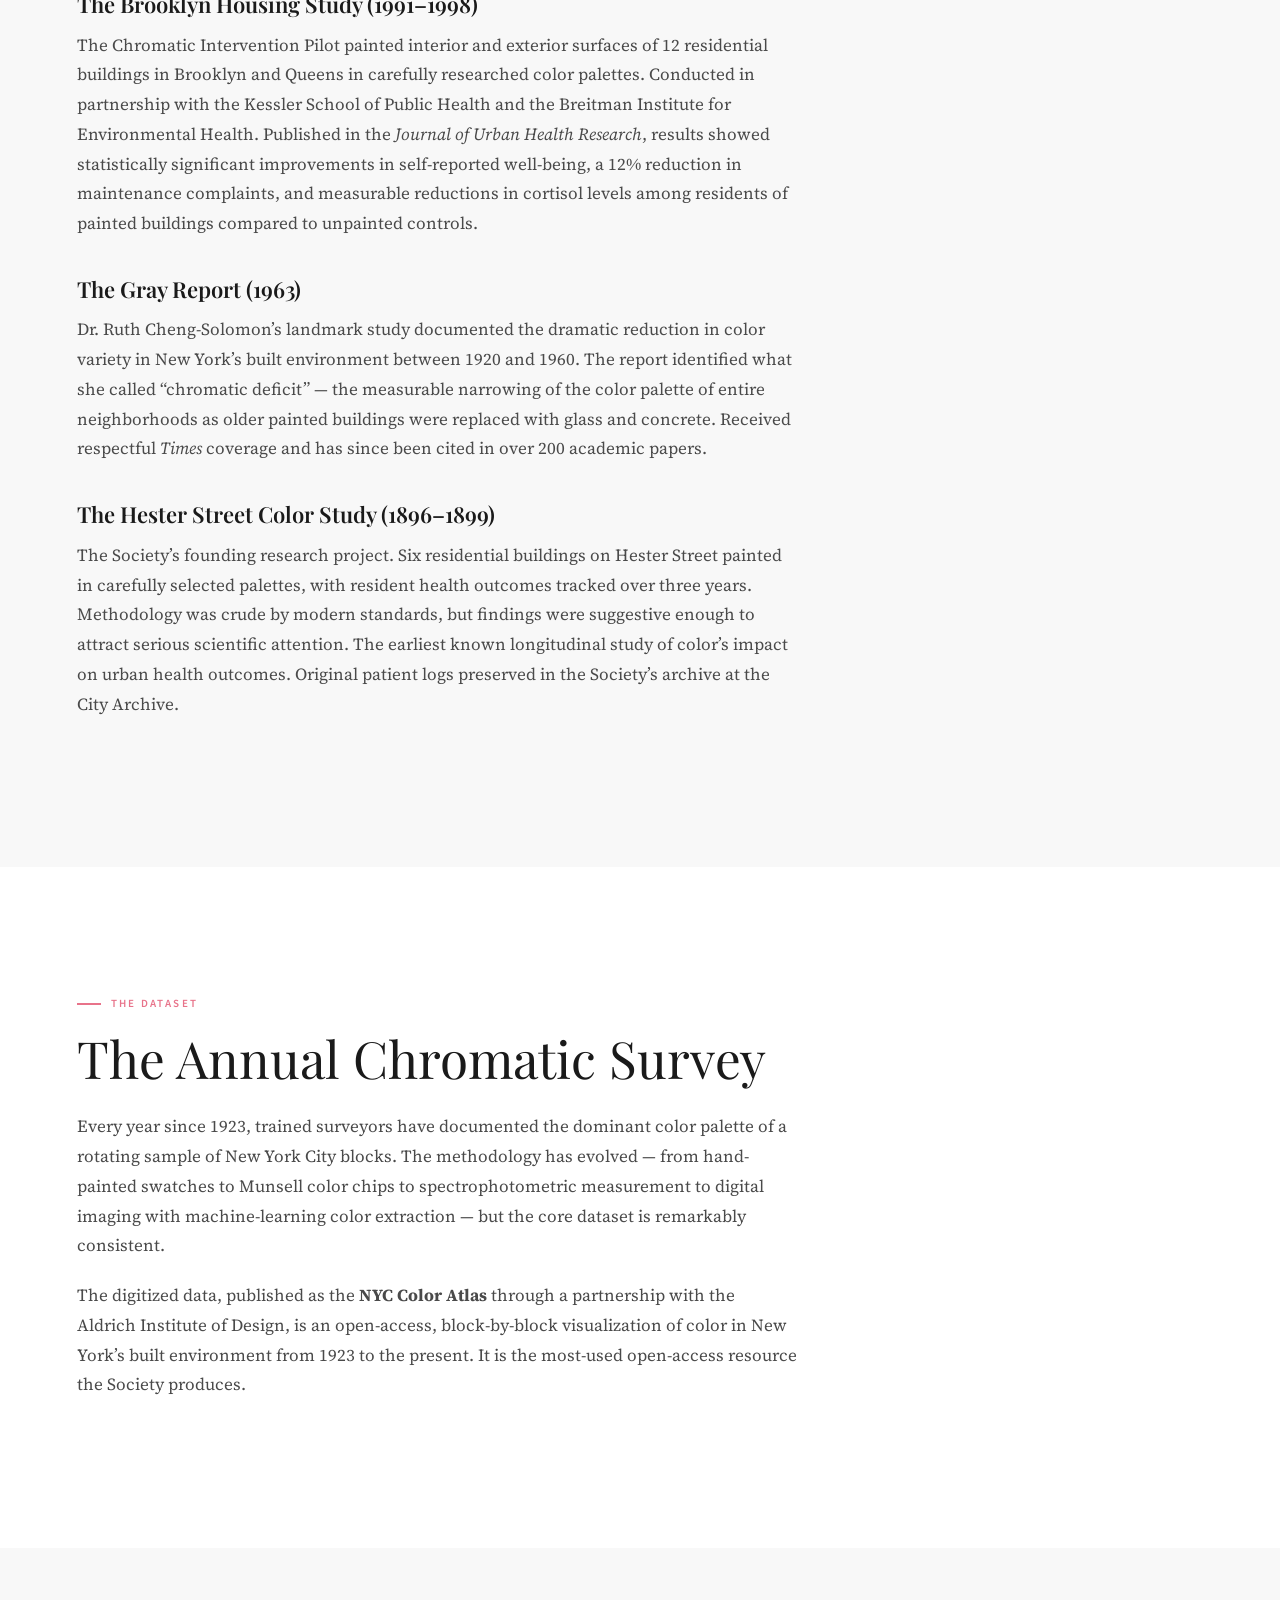
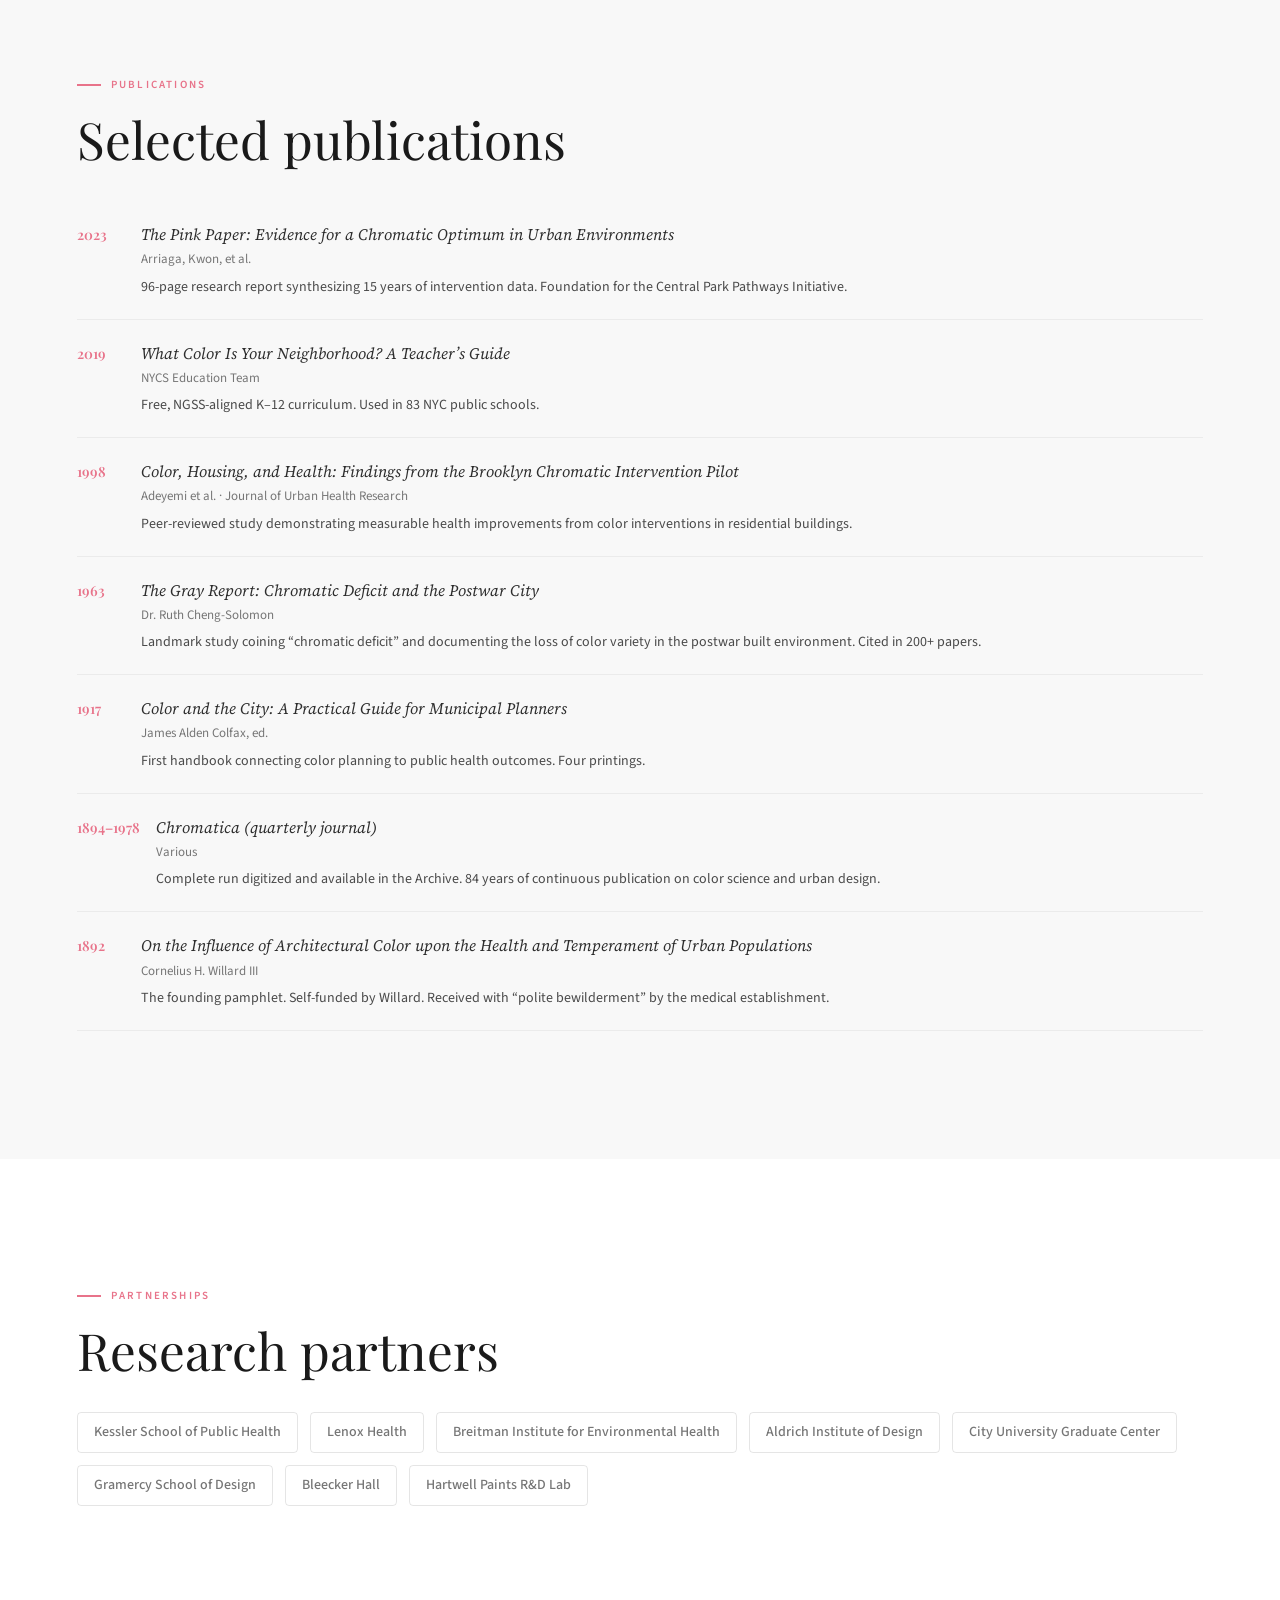
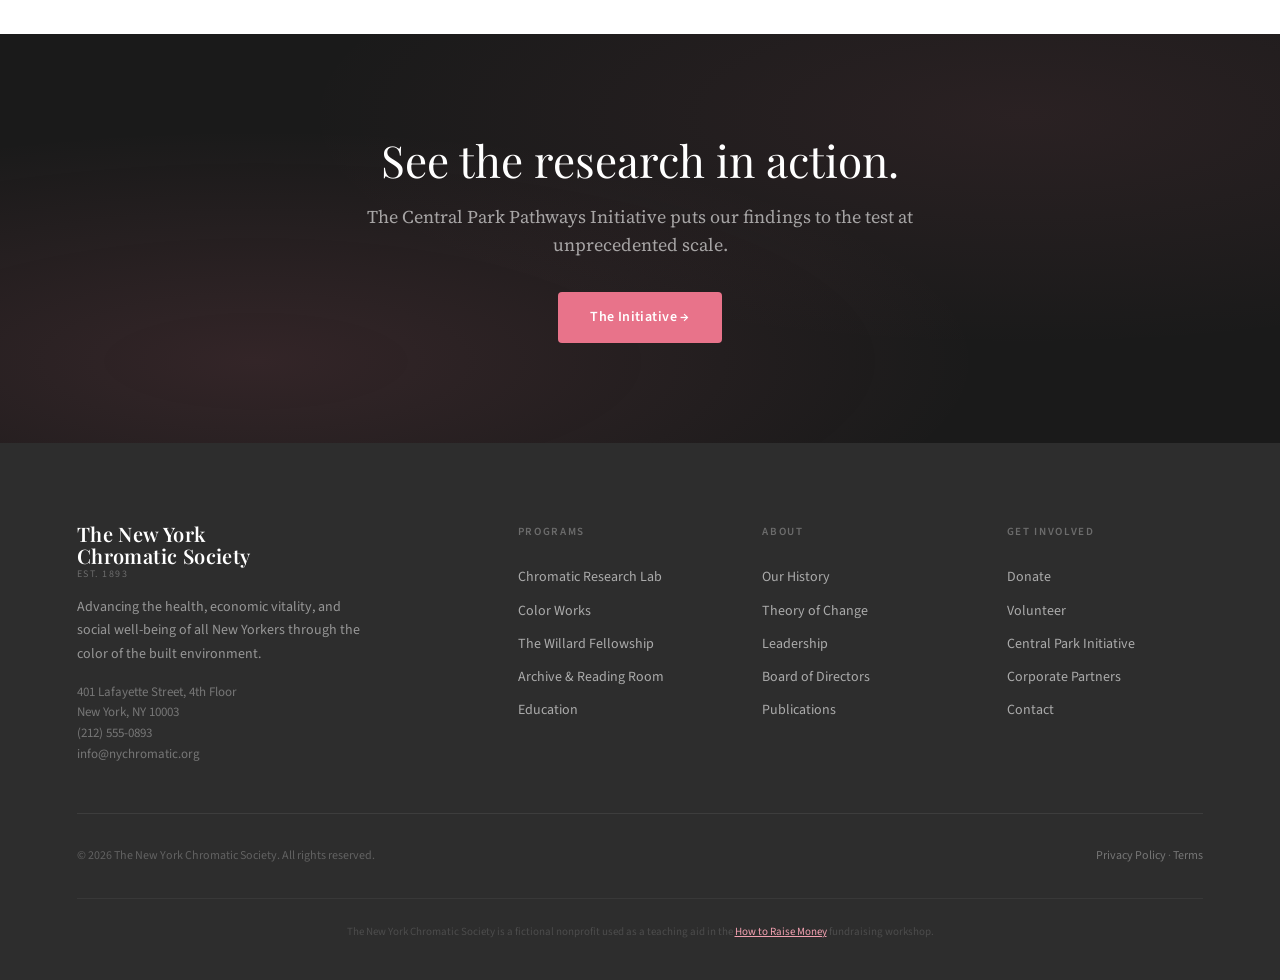
<file: research.html>
<!DOCTYPE html>
<html lang="en">
<head>
<meta charset="UTF-8">
<meta name="viewport" content="width=device-width, initial-scale=1.0">
<title>Research — The New York Chromatic Society</title>
<meta name="description" content="The science behind the pink: peer-reviewed studies, landmark publications, and 130 years of data.">
<link rel="preconnect" href="https://fonts.googleapis.com">
<link rel="preconnect" href="https://fonts.gstatic.com" crossorigin>
<link href="https://fonts.googleapis.com/css2?family=Playfair+Display:ital,wght@0,400;0,600;0,700;1,400;1,600&family=Source+Sans+3:ital,wght@0,300;0,400;0,500;0,600;0,700;1,300;1,400&family=Source+Serif+4:ital,opsz,wght@0,8..60,400;0,8..60,600;1,8..60,400&display=swap" rel="stylesheet">
<link rel="stylesheet" href="style.css">
</head>
<body>
<style>
.research-visual{background:var(--black);border-radius:8px;padding:60px 48px;position:relative;overflow:hidden;min-height:360px;display:flex;flex-direction:column;justify-content:flex-end;}
.research-visual::before{content:'';position:absolute;top:-40%;right:-20%;width:100%;height:100%;background:radial-gradient(ellipse,rgba(232,115,138,0.25) 0%,transparent 60%);}
.research-visual>*{position:relative;}
.rv-tag{font-size:11px;font-weight:600;letter-spacing:0.2em;text-transform:uppercase;color:var(--pink-light);margin-bottom:16px;}
.rv-title{font-family:var(--font-display);font-size:36px;font-weight:400;font-style:italic;color:var(--white);line-height:1.2;}
.rv-meta{margin-top:24px;font-size:13px;color:rgba(255,255,255,0.5);}
</style>

<nav id="mainNav">
  <a href="index.html" class="nav-logo">
    <div class="pink-bar"></div>
    <div class="nav-wordmark">The New York<br>Chromatic Society<span class="est">Est. 1893</span></div>
  </a>
  <ul class="nav-links">
    <li><a href="about.html">About</a></li>
    <li><a href="programs.html">Programs</a></li>
    <li class="active"><a href="research.html">Research</a></li>
    <li><a href="team.html">Team</a></li>
    <li style="margin-left:12px;padding-left:24px;border-left:1px solid rgba(0,0,0,0.1);"><a href="initiative.html" class="nav-campaign">Central Park Pathways Initiative</a></li>
    <li><a href="support.html" class="nav-cta">Donate</a></li>
  </ul>
  <button class="mobile-toggle" aria-label="Menu"><span></span><span></span><span></span></button>
</nav>

<div class="page-hero">
  <div class="section-inner">
    <div class="section-tag">The Research</div>
    <h2 class="section-title">Pink is not a whim. It&rsquo;s a finding.</h2>
    <p class="section-intro">130 years of accumulated data, three peer-reviewed studies, and a theory of change grounded in evidence &mdash; not aesthetics.</p>
  </div>
</div>

<section>
  <div class="section-inner">
    <div class="two-col">
      <div class="research-visual">
        <div class="rv-tag">Landmark Publication &middot; 2023</div>
        <div class="rv-title">The Pink Paper</div>
        <div class="rv-meta">Arriaga, Kwon, et al. &middot; 96 pages &middot; The New York Chromatic Society</div>
      </div>
      <div class="prose">
        <h2 style="margin-top:0;">Evidence for a Chromatic Optimum in Urban Environments</h2>
        <p>Synthesizing 15 years of intervention data with a comprehensive literature review, The Pink Paper makes the evidence-based case that pink &mdash; specifically, a narrow range of warm pinks in the 350&ndash;360nm wavelength reflection range &mdash; produces the most consistent positive effects on mood, social interaction, and perceived safety across diverse populations.</p>
        <blockquote>&ldquo;We didn&rsquo;t set out to find pink. We set out to find what works. The data pointed to pink.&rdquo;<cite>&mdash; Dr. Tom&aacute;s Arriaga, Director of Research</cite></blockquote>
        <p>The paper was covered by leading architecture, design, and urbanism publications. It became the intellectual foundation for the <a href="initiative.html">Central Park Pathways Initiative</a>.</p>
      </div>
    </div>
  </div>
</section>

<section style="background:var(--off-white);">
  <div class="section-inner">
    <div class="section-tag">Landmark Studies</div>
    <h2 class="section-title">Three studies that built the case.</h2>

    <div class="prose" style="margin-top:40px;">
      <h3>The Brooklyn Housing Study (1991&ndash;1998)</h3>
      <p>The Chromatic Intervention Pilot painted interior and exterior surfaces of 12 residential buildings in Brooklyn and Queens in carefully researched color palettes. Conducted in partnership with the Kessler School of Public Health and the Breitman Institute for Environmental Health. Published in the <em>Journal of Urban Health Research</em>, results showed statistically significant improvements in self-reported well-being, a 12% reduction in maintenance complaints, and measurable reductions in cortisol levels among residents of painted buildings compared to unpainted controls.</p>

      <h3>The Gray Report (1963)</h3>
      <p>Dr. Ruth Cheng-Solomon&rsquo;s landmark study documented the dramatic reduction in color variety in New York&rsquo;s built environment between 1920 and 1960. The report identified what she called &ldquo;chromatic deficit&rdquo; &mdash; the measurable narrowing of the color palette of entire neighborhoods as older painted buildings were replaced with glass and concrete. Received respectful <em>Times</em> coverage and has since been cited in over 200 academic papers.</p>

      <h3>The Hester Street Color Study (1896&ndash;1899)</h3>
      <p>The Society&rsquo;s founding research project. Six residential buildings on Hester Street painted in carefully selected palettes, with resident health outcomes tracked over three years. Methodology was crude by modern standards, but findings were suggestive enough to attract serious scientific attention. The earliest known longitudinal study of color&rsquo;s impact on urban health outcomes. Original patient logs preserved in the Society&rsquo;s archive at the City Archive.</p>
    </div>
  </div>
</section>

<section>
  <div class="section-inner">
    <div class="section-tag">The Dataset</div>
    <h2 class="section-title">The Annual Chromatic Survey</h2>
    <div class="prose">
      <p>Every year since 1923, trained surveyors have documented the dominant color palette of a rotating sample of New York City blocks. The methodology has evolved &mdash; from hand-painted swatches to Munsell color chips to spectrophotometric measurement to digital imaging with machine-learning color extraction &mdash; but the core dataset is remarkably consistent.</p>
      <p>The digitized data, published as the <strong>NYC Color Atlas</strong> through a partnership with the Aldrich Institute of Design, is an open-access, block-by-block visualization of color in New York&rsquo;s built environment from 1923 to the present. It is the most-used open-access resource the Society produces.</p>
    </div>
  </div>
</section>

<section id="publications" style="background:var(--off-white);">
  <div class="section-inner">
    <div class="section-tag">Publications</div>
    <h2 class="section-title">Selected publications</h2>
    <div style="margin-top:32px;">
      <div class="pub-item"><span class="pub-year">2023</span><div><div class="pub-title">The Pink Paper: Evidence for a Chromatic Optimum in Urban Environments</div><div class="pub-author">Arriaga, Kwon, et al.</div><div class="pub-desc">96-page research report synthesizing 15 years of intervention data. Foundation for the Central Park Pathways Initiative.</div></div></div>
      <div class="pub-item"><span class="pub-year">2019</span><div><div class="pub-title">What Color Is Your Neighborhood? A Teacher&rsquo;s Guide</div><div class="pub-author">NYCS Education Team</div><div class="pub-desc">Free, NGSS-aligned K&ndash;12 curriculum. Used in 83 NYC public schools.</div></div></div>
      <div class="pub-item"><span class="pub-year">1998</span><div><div class="pub-title">Color, Housing, and Health: Findings from the Brooklyn Chromatic Intervention Pilot</div><div class="pub-author">Adeyemi et al. &middot; Journal of Urban Health Research</div><div class="pub-desc">Peer-reviewed study demonstrating measurable health improvements from color interventions in residential buildings.</div></div></div>
      <div class="pub-item"><span class="pub-year">1963</span><div><div class="pub-title">The Gray Report: Chromatic Deficit and the Postwar City</div><div class="pub-author">Dr. Ruth Cheng-Solomon</div><div class="pub-desc">Landmark study coining &ldquo;chromatic deficit&rdquo; and documenting the loss of color variety in the postwar built environment. Cited in 200+ papers.</div></div></div>
      <div class="pub-item"><span class="pub-year">1917</span><div><div class="pub-title">Color and the City: A Practical Guide for Municipal Planners</div><div class="pub-author">James Alden Colfax, ed.</div><div class="pub-desc">First handbook connecting color planning to public health outcomes. Four printings.</div></div></div>
      <div class="pub-item"><span class="pub-year">1894&ndash;1978</span><div><div class="pub-title">Chromatica (quarterly journal)</div><div class="pub-author">Various</div><div class="pub-desc">Complete run digitized and available in the Archive. 84 years of continuous publication on color science and urban design.</div></div></div>
      <div class="pub-item"><span class="pub-year">1892</span><div><div class="pub-title">On the Influence of Architectural Color upon the Health and Temperament of Urban Populations</div><div class="pub-author">Cornelius H. Willard III</div><div class="pub-desc">The founding pamphlet. Self-funded by Willard. Received with &ldquo;polite bewilderment&rdquo; by the medical establishment.</div></div></div>
    </div>
  </div>
</section>

<section>
  <div class="section-inner">
    <div class="section-tag">Partnerships</div>
    <h2 class="section-title">Research partners</h2>
    <div class="partner-logos" style="margin-top:32px;">
      <span class="partner-name">Kessler School of Public Health</span>
      <span class="partner-name">Lenox Health</span>
      <span class="partner-name">Breitman Institute for Environmental Health</span>
      <span class="partner-name">Aldrich Institute of Design</span>
      <span class="partner-name">City University Graduate Center</span>
      <span class="partner-name">Gramercy School of Design</span>
      <span class="partner-name">Bleecker Hall</span>
      <span class="partner-name">Hartwell Paints R&amp;D Lab</span>
    </div>
  </div>
</section>

<div class="cta-band">
  <div class="section-inner">
    <h2>See the research in action.</h2>
    <p>The Central Park Pathways Initiative puts our findings to the test at unprecedented scale.</p>
    <div class="cta-actions">
      <a href="initiative.html" class="btn btn-primary">The Initiative &rarr;</a>
    </div>
  </div>
</div>

<footer>
  <div class="footer-inner">
    <div class="footer-top">
      <div class="footer-about">
        <div class="nav-wordmark">The New York<br>Chromatic Society<span class="est">Est. 1893</span></div>
        <p>Advancing the health, economic vitality, and social well-being of all New Yorkers through the color of the built environment.</p>
        <div class="address">401 Lafayette Street, 4th Floor<br>New York, NY 10003<br>(212) 555-0893<br>info@nychromatic.org</div>
      </div>
      <div class="footer-col">
        <h4>Programs</h4>
        <a href="programs.html">Chromatic Research Lab</a>
        <a href="programs.html#colorworks">Color Works</a>
        <a href="programs.html#fellowship">The Willard Fellowship</a>
        <a href="programs.html#archive">Archive &amp; Reading Room</a>
        <a href="programs.html#education">Education</a>
      </div>
      <div class="footer-col">
        <h4>About</h4>
        <a href="about.html">Our History</a>
        <a href="about.html#toc">Theory of Change</a>
        <a href="team.html">Leadership</a>
        <a href="team.html#board">Board of Directors</a>
        <a href="research.html#publications">Publications</a>
      </div>
      <div class="footer-col">
        <h4>Get Involved</h4>
        <a href="support.html">Donate</a>
        <a href="support.html#volunteer">Volunteer</a>
        <a href="initiative.html">Central Park Initiative</a>
        <a href="support.html#corporate">Corporate Partners</a>
        <a href="support.html#contact">Contact</a>
      </div>
    </div>
    <div class="footer-bottom">
      <span>&copy; 2026 The New York Chromatic Society. All rights reserved.</span>
      <span><a href="#">Privacy Policy</a> &middot; <a href="#">Terms</a></span>
    </div>
    <div class="footer-disclaimer">The New York Chromatic Society is a fictional nonprofit used as a teaching aid in the <a href="https://aspirationtech.org/htrm" target="_blank" rel="noopener" style="color:var(--pink-light);text-decoration:underline;">How to Raise Money</a> fundraising workshop.</div>
  </div>
</footer>

<div id="disclaimerModal" style="position:fixed;top:0;left:0;right:0;bottom:0;z-index:9999;display:flex;align-items:center;justify-content:center;background:rgba(0,0,0,0.55);backdrop-filter:blur(8px);-webkit-backdrop-filter:blur(8px);opacity:0;transition:opacity 0.4s ease;">
  <div style="background:var(--pink);max-width:480px;width:90%;border-radius:12px;padding:48px 40px 40px;text-align:center;position:relative;box-shadow:0 30px 80px rgba(0,0,0,0.3);transform:translateY(20px);transition:transform 0.4s ease;">
    <div style="width:3px;height:40px;background:rgba(255,255,255,0.4);border-radius:2px;margin:0 auto 24px;"></div>
    <p style="font-family:var(--font-display);font-size:22px;font-weight:400;line-height:1.4;color:#fff;margin-bottom:16px;">This is a fictional nonprofit.</p>
    <p style="font-family:var(--font-serif);font-size:16px;line-height:1.65;color:rgba(255,255,255,0.85);margin-bottom:32px;">The New York Chromatic Society is a fictional nonprofit used as a teaching aid in the <a href="https://aspirationtech.org/htrm" target="_blank" rel="noopener" style="color:#fff;text-decoration:underline;font-weight:600;white-space:nowrap;">How to Raise Money</a> fundraising workshop.</p>
    <button onclick="document.getElementById('disclaimerModal').style.opacity='0';document.getElementById('disclaimerModal').style.pointerEvents='none';setTimeout(function(){document.getElementById('disclaimerModal').remove();},400);" style="background:#fff;color:var(--pink-deep);border:none;padding:14px 40px;border-radius:6px;font-family:var(--font-body);font-size:15px;font-weight:600;cursor:pointer;transition:background 0.3s,transform 0.2s;">I understand</button>
  </div>
</div>
<script>
var m=document.getElementById('disclaimerModal');
requestAnimationFrame(function(){requestAnimationFrame(function(){m.style.opacity='1';m.querySelector('div').style.transform='translateY(0)';});});
var n=document.getElementById('mainNav');
window.addEventListener('scroll',function(){n.classList.toggle('scrolled',window.scrollY>50);});
</script>
</body>
</html>
</file>
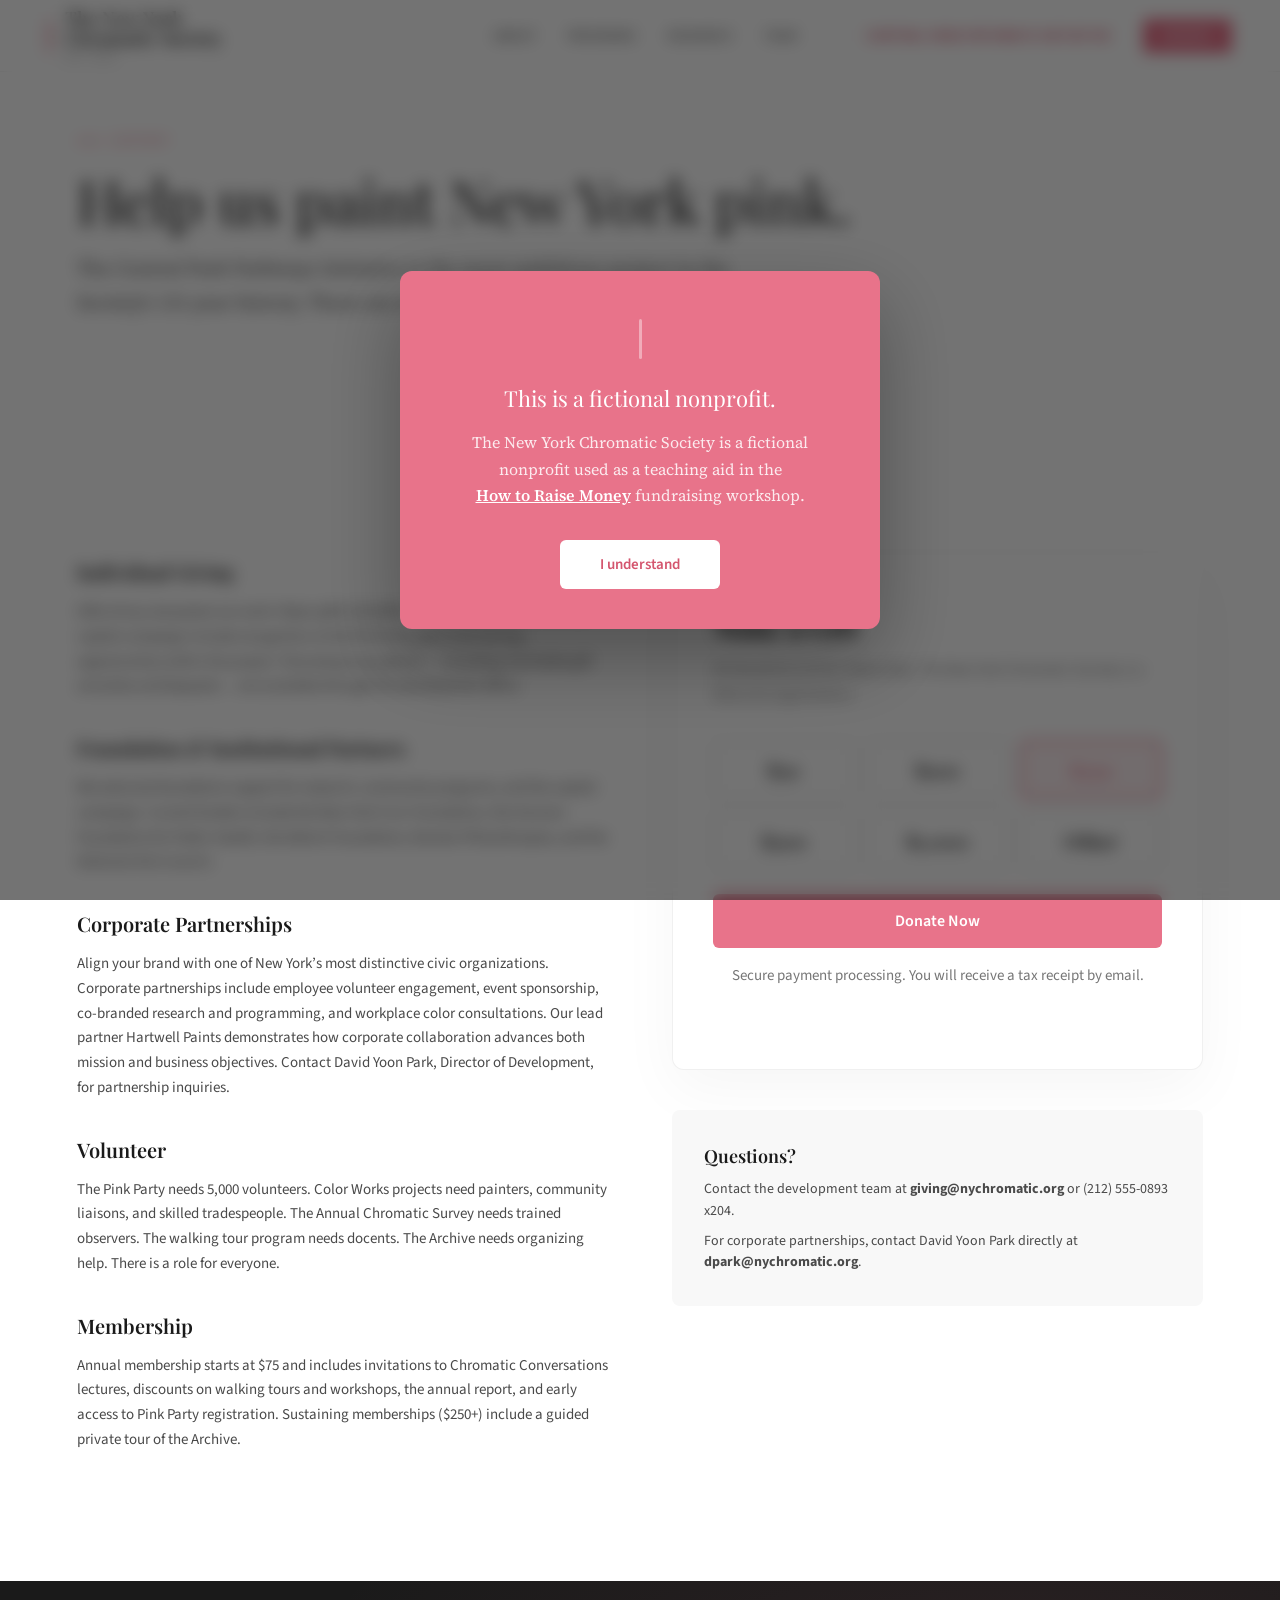
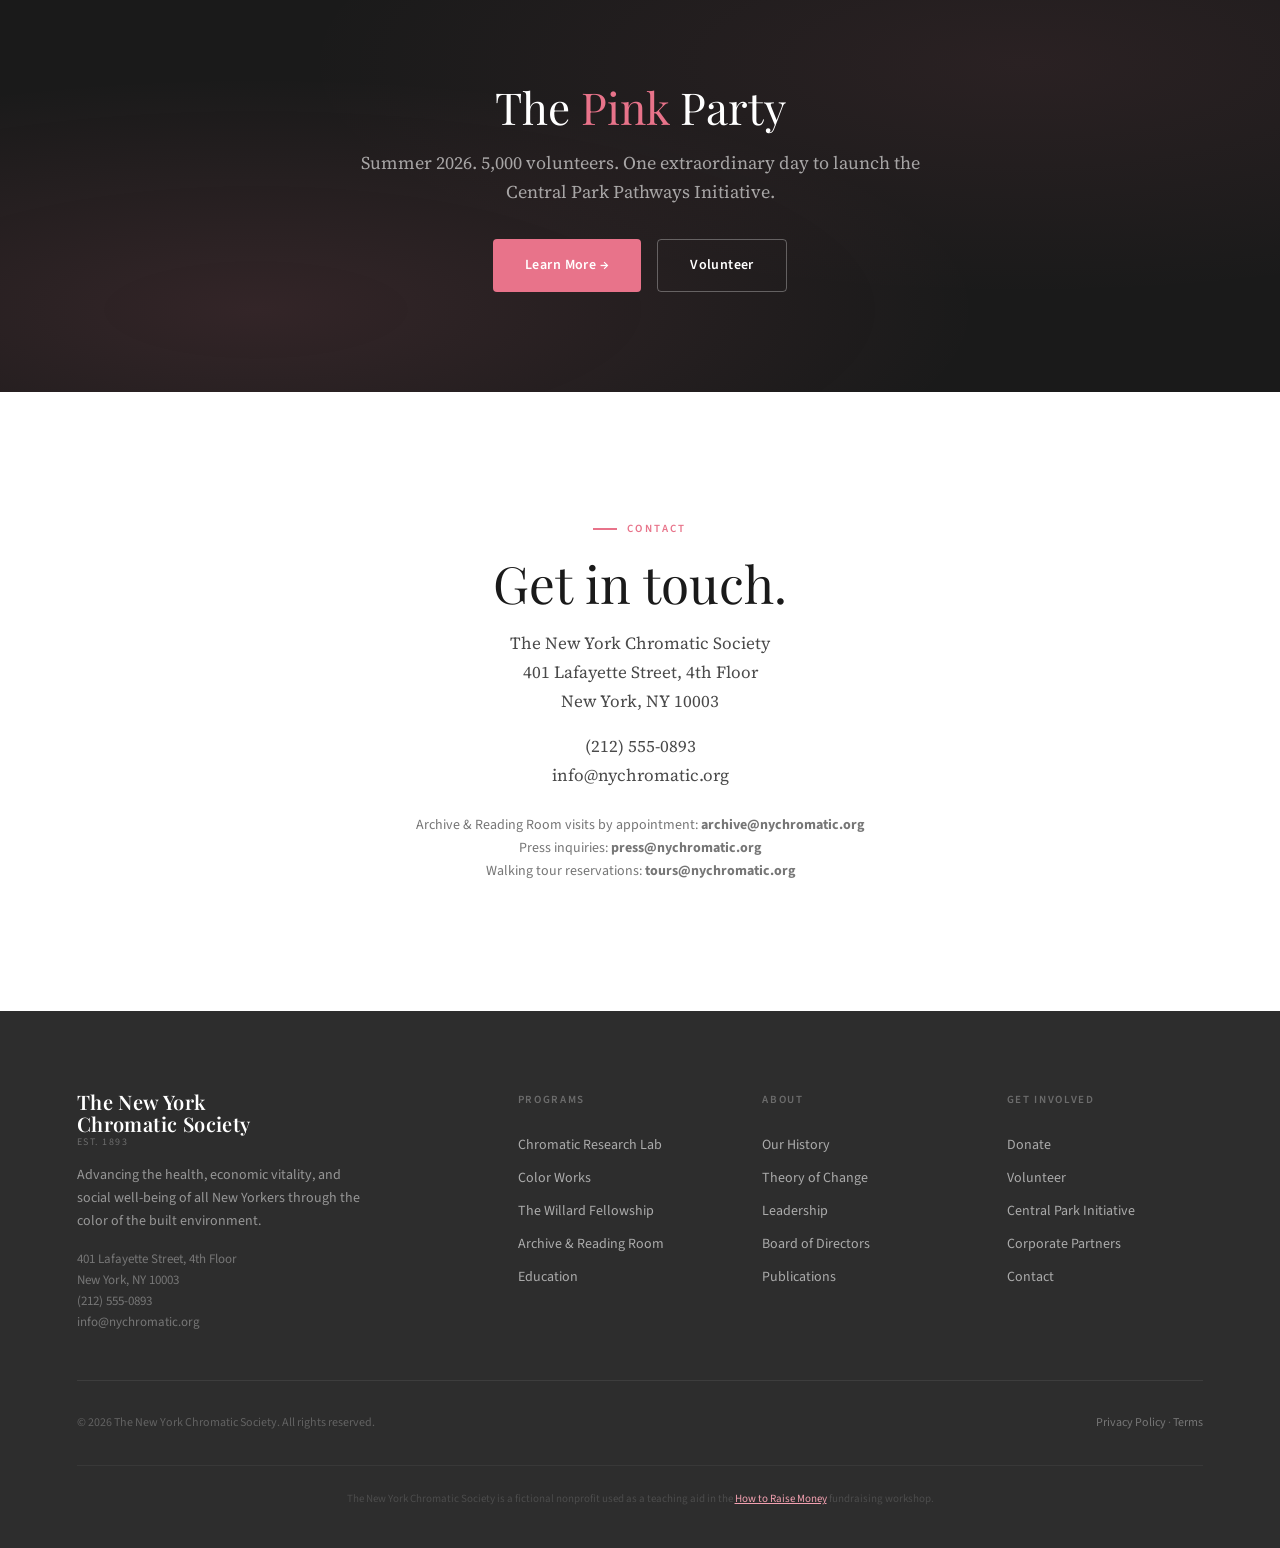
<file: support.html>
<!DOCTYPE html>
<html lang="en">
<head>
<meta charset="UTF-8">
<meta name="viewport" content="width=device-width, initial-scale=1.0">
<title>Support — The New York Chromatic Society</title>
<meta name="description" content="Help us paint New York pink. Donate, volunteer, partner, or attend the Pink Party.">
<link rel="preconnect" href="https://fonts.googleapis.com">
<link rel="preconnect" href="https://fonts.gstatic.com" crossorigin>
<link href="https://fonts.googleapis.com/css2?family=Playfair+Display:ital,wght@0,400;0,600;0,700;1,400;1,600&family=Source+Sans+3:ital,wght@0,300;0,400;0,500;0,600;0,700;1,300;1,400&family=Source+Serif+4:ital,opsz,wght@0,8..60,400;0,8..60,600;1,8..60,400&display=swap" rel="stylesheet">
<link rel="stylesheet" href="style.css">
</head>
<body>

<nav id="mainNav">
  <a href="index.html" class="nav-logo">
    <div class="pink-bar"></div>
    <div class="nav-wordmark">The New York<br>Chromatic Society<span class="est">Est. 1893</span></div>
  </a>
  <ul class="nav-links">
    <li><a href="about.html">About</a></li>
    <li><a href="programs.html">Programs</a></li>
    <li><a href="research.html">Research</a></li>
    <li><a href="team.html">Team</a></li>
    <li style="margin-left:12px;padding-left:24px;border-left:1px solid rgba(0,0,0,0.1);"><a href="initiative.html" class="nav-campaign">Central Park Pathways Initiative</a></li>
    <li><a href="support.html" class="nav-cta">Donate</a></li>
  </ul>
  <button class="mobile-toggle" aria-label="Menu"><span></span><span></span><span></span></button>
</nav>

<div class="page-hero">
  <div class="section-inner">
    <div class="section-tag">Support</div>
    <h2 class="section-title">Help us paint New York pink.</h2>
    <p class="section-intro">The Central Park Pathways Initiative is the most ambitious project in the Society&rsquo;s 131-year history. There are many ways to be part of it.</p>
  </div>
</div>

<section>
  <div class="section-inner">
    <div class="two-col">
      <div class="support-ways">
        <h4>Individual Giving</h4>
        <p>Gifts of any size power our work. Major gifts ($10,000+) to the Central Park Pathways capital campaign include recognition at the Pink Party gala and naming opportunities within the project. Planned giving options &mdash; including charitable gift annuities and bequests &mdash; are available through the development office.</p>

        <h4>Foundation &amp; Institutional Partners</h4>
        <p>We welcome foundation support for research, community programs, and the capital campaign. Current funders include the New York Civic Foundation, the Harmon Foundation for Public Health, the Aldrich Foundation, Brecker Philanthropies, and the National Arts Council.</p>

        <h4 id="corporate">Corporate Partnerships</h4>
        <p>Align your brand with one of New York&rsquo;s most distinctive civic organizations. Corporate partnerships include employee volunteer engagement, event sponsorship, co-branded research and programming, and workplace color consultations. Our lead partner Hartwell Paints demonstrates how corporate collaboration advances both mission and business objectives. Contact David Yoon Park, Director of Development, for partnership inquiries.</p>

        <h4 id="volunteer">Volunteer</h4>
        <p>The Pink Party needs 5,000 volunteers. Color Works projects need painters, community liaisons, and skilled tradespeople. The Annual Chromatic Survey needs trained observers. The walking tour program needs docents. The Archive needs organizing help. There is a role for everyone.</p>

        <h4>Membership</h4>
        <p>Annual membership starts at $75 and includes invitations to Chromatic Conversations lectures, discounts on walking tours and workshops, the annual report, and early access to Pink Party registration. Sustaining memberships ($250+) include a guided private tour of the Archive.</p>
      </div>

      <div>
        <div class="donate-box">
          <h3>Make a Gift</h3>
          <p>All donations are tax-deductible. The New York Chromatic Society is a 501(c)(3) organization.</p>
          <div class="amount-grid">
            <button class="amount-btn" onclick="document.querySelectorAll('.amount-btn').forEach(b=>b.classList.remove('active'));this.classList.add('active')">$50</button>
            <button class="amount-btn" onclick="document.querySelectorAll('.amount-btn').forEach(b=>b.classList.remove('active'));this.classList.add('active')">$100</button>
            <button class="amount-btn active" onclick="document.querySelectorAll('.amount-btn').forEach(b=>b.classList.remove('active'));this.classList.add('active')">$250</button>
            <button class="amount-btn" onclick="document.querySelectorAll('.amount-btn').forEach(b=>b.classList.remove('active'));this.classList.add('active')">$500</button>
            <button class="amount-btn" onclick="document.querySelectorAll('.amount-btn').forEach(b=>b.classList.remove('active'));this.classList.add('active')">$1,000</button>
            <button class="amount-btn" onclick="document.querySelectorAll('.amount-btn').forEach(b=>b.classList.remove('active'));this.classList.add('active')">Other</button>
          </div>
          <button class="donate-submit">Donate Now</button>
          <p class="donate-note">Secure payment processing. You will receive a tax receipt by email.</p>
        </div>

        <div style="margin-top:40px;padding:32px;background:var(--off-white);border-radius:8px;">
          <h4 style="font-family:var(--font-display);font-size:18px;font-weight:600;margin-bottom:8px;">Questions?</h4>
          <p style="font-size:14px;color:var(--dark-gray);line-height:1.55;">Contact the development team at <strong>giving@nychromatic.org</strong> or (212) 555-0893 x204.</p>
          <p style="font-size:14px;color:var(--dark-gray);line-height:1.55;margin-top:8px;">For corporate partnerships, contact David Yoon Park directly at <strong>dpark@nychromatic.org</strong>.</p>
        </div>
      </div>
    </div>
  </div>
</section>

<div class="cta-band">
  <div class="section-inner">
    <h2>The <span>Pink</span> Party</h2>
    <p>Summer 2026. 5,000 volunteers. One extraordinary day to launch the Central Park Pathways Initiative.</p>
    <div class="cta-actions">
      <a href="initiative.html" class="btn btn-primary">Learn More &rarr;</a>
      <a href="#volunteer" class="btn btn-white">Volunteer</a>
    </div>
  </div>
</div>

<section id="contact">
  <div class="section-inner" style="max-width:640px;text-align:center;">
    <div class="section-tag" style="justify-content:center;">Contact</div>
    <h2 class="section-title" style="margin:0 auto 16px;">Get in touch.</h2>
    <p style="font-family:var(--font-serif);font-size:17px;color:var(--dark-gray);line-height:1.7;">The New York Chromatic Society<br>401 Lafayette Street, 4th Floor<br>New York, NY 10003</p>
    <p style="font-family:var(--font-serif);font-size:17px;color:var(--dark-gray);line-height:1.7;margin-top:16px;">(212) 555-0893<br>info@nychromatic.org</p>
    <p style="font-size:14px;color:var(--mid-gray);margin-top:24px;">Archive &amp; Reading Room visits by appointment: <strong>archive@nychromatic.org</strong><br>Press inquiries: <strong>press@nychromatic.org</strong><br>Walking tour reservations: <strong>tours@nychromatic.org</strong></p>
  </div>
</section>

<footer>
  <div class="footer-inner">
    <div class="footer-top">
      <div class="footer-about">
        <div class="nav-wordmark">The New York<br>Chromatic Society<span class="est">Est. 1893</span></div>
        <p>Advancing the health, economic vitality, and social well-being of all New Yorkers through the color of the built environment.</p>
        <div class="address">401 Lafayette Street, 4th Floor<br>New York, NY 10003<br>(212) 555-0893<br>info@nychromatic.org</div>
      </div>
      <div class="footer-col">
        <h4>Programs</h4>
        <a href="programs.html">Chromatic Research Lab</a>
        <a href="programs.html#colorworks">Color Works</a>
        <a href="programs.html#fellowship">The Willard Fellowship</a>
        <a href="programs.html#archive">Archive &amp; Reading Room</a>
        <a href="programs.html#education">Education</a>
      </div>
      <div class="footer-col">
        <h4>About</h4>
        <a href="about.html">Our History</a>
        <a href="about.html#toc">Theory of Change</a>
        <a href="team.html">Leadership</a>
        <a href="team.html#board">Board of Directors</a>
        <a href="research.html#publications">Publications</a>
      </div>
      <div class="footer-col">
        <h4>Get Involved</h4>
        <a href="support.html">Donate</a>
        <a href="support.html#volunteer">Volunteer</a>
        <a href="initiative.html">Central Park Initiative</a>
        <a href="support.html#corporate">Corporate Partners</a>
        <a href="support.html#contact">Contact</a>
      </div>
    </div>
    <div class="footer-bottom">
      <span>&copy; 2026 The New York Chromatic Society. All rights reserved.</span>
      <span><a href="#">Privacy Policy</a> &middot; <a href="#">Terms</a></span>
    </div>
    <div class="footer-disclaimer">The New York Chromatic Society is a fictional nonprofit used as a teaching aid in the <a href="https://aspirationtech.org/htrm" target="_blank" rel="noopener" style="color:var(--pink-light);text-decoration:underline;">How to Raise Money</a> fundraising workshop.</div>
  </div>
</footer>

<div id="disclaimerModal" style="position:fixed;top:0;left:0;right:0;bottom:0;z-index:9999;display:flex;align-items:center;justify-content:center;background:rgba(0,0,0,0.55);backdrop-filter:blur(8px);-webkit-backdrop-filter:blur(8px);opacity:0;transition:opacity 0.4s ease;">
  <div style="background:var(--pink);max-width:480px;width:90%;border-radius:12px;padding:48px 40px 40px;text-align:center;position:relative;box-shadow:0 30px 80px rgba(0,0,0,0.3);transform:translateY(20px);transition:transform 0.4s ease;">
    <div style="width:3px;height:40px;background:rgba(255,255,255,0.4);border-radius:2px;margin:0 auto 24px;"></div>
    <p style="font-family:var(--font-display);font-size:22px;font-weight:400;line-height:1.4;color:#fff;margin-bottom:16px;">This is a fictional nonprofit.</p>
    <p style="font-family:var(--font-serif);font-size:16px;line-height:1.65;color:rgba(255,255,255,0.85);margin-bottom:32px;">The New York Chromatic Society is a fictional nonprofit used as a teaching aid in the <a href="https://aspirationtech.org/htrm" target="_blank" rel="noopener" style="color:#fff;text-decoration:underline;font-weight:600;white-space:nowrap;">How to Raise Money</a> fundraising workshop.</p>
    <button onclick="document.getElementById('disclaimerModal').style.opacity='0';document.getElementById('disclaimerModal').style.pointerEvents='none';setTimeout(function(){document.getElementById('disclaimerModal').remove();},400);" style="background:#fff;color:var(--pink-deep);border:none;padding:14px 40px;border-radius:6px;font-family:var(--font-body);font-size:15px;font-weight:600;cursor:pointer;transition:background 0.3s,transform 0.2s;">I understand</button>
  </div>
</div>
<script>
var m=document.getElementById('disclaimerModal');
requestAnimationFrame(function(){requestAnimationFrame(function(){m.style.opacity='1';m.querySelector('div').style.transform='translateY(0)';});});
var n=document.getElementById('mainNav');
window.addEventListener('scroll',function(){n.classList.toggle('scrolled',window.scrollY>50);});
</script>
</body>
</html>
</file>
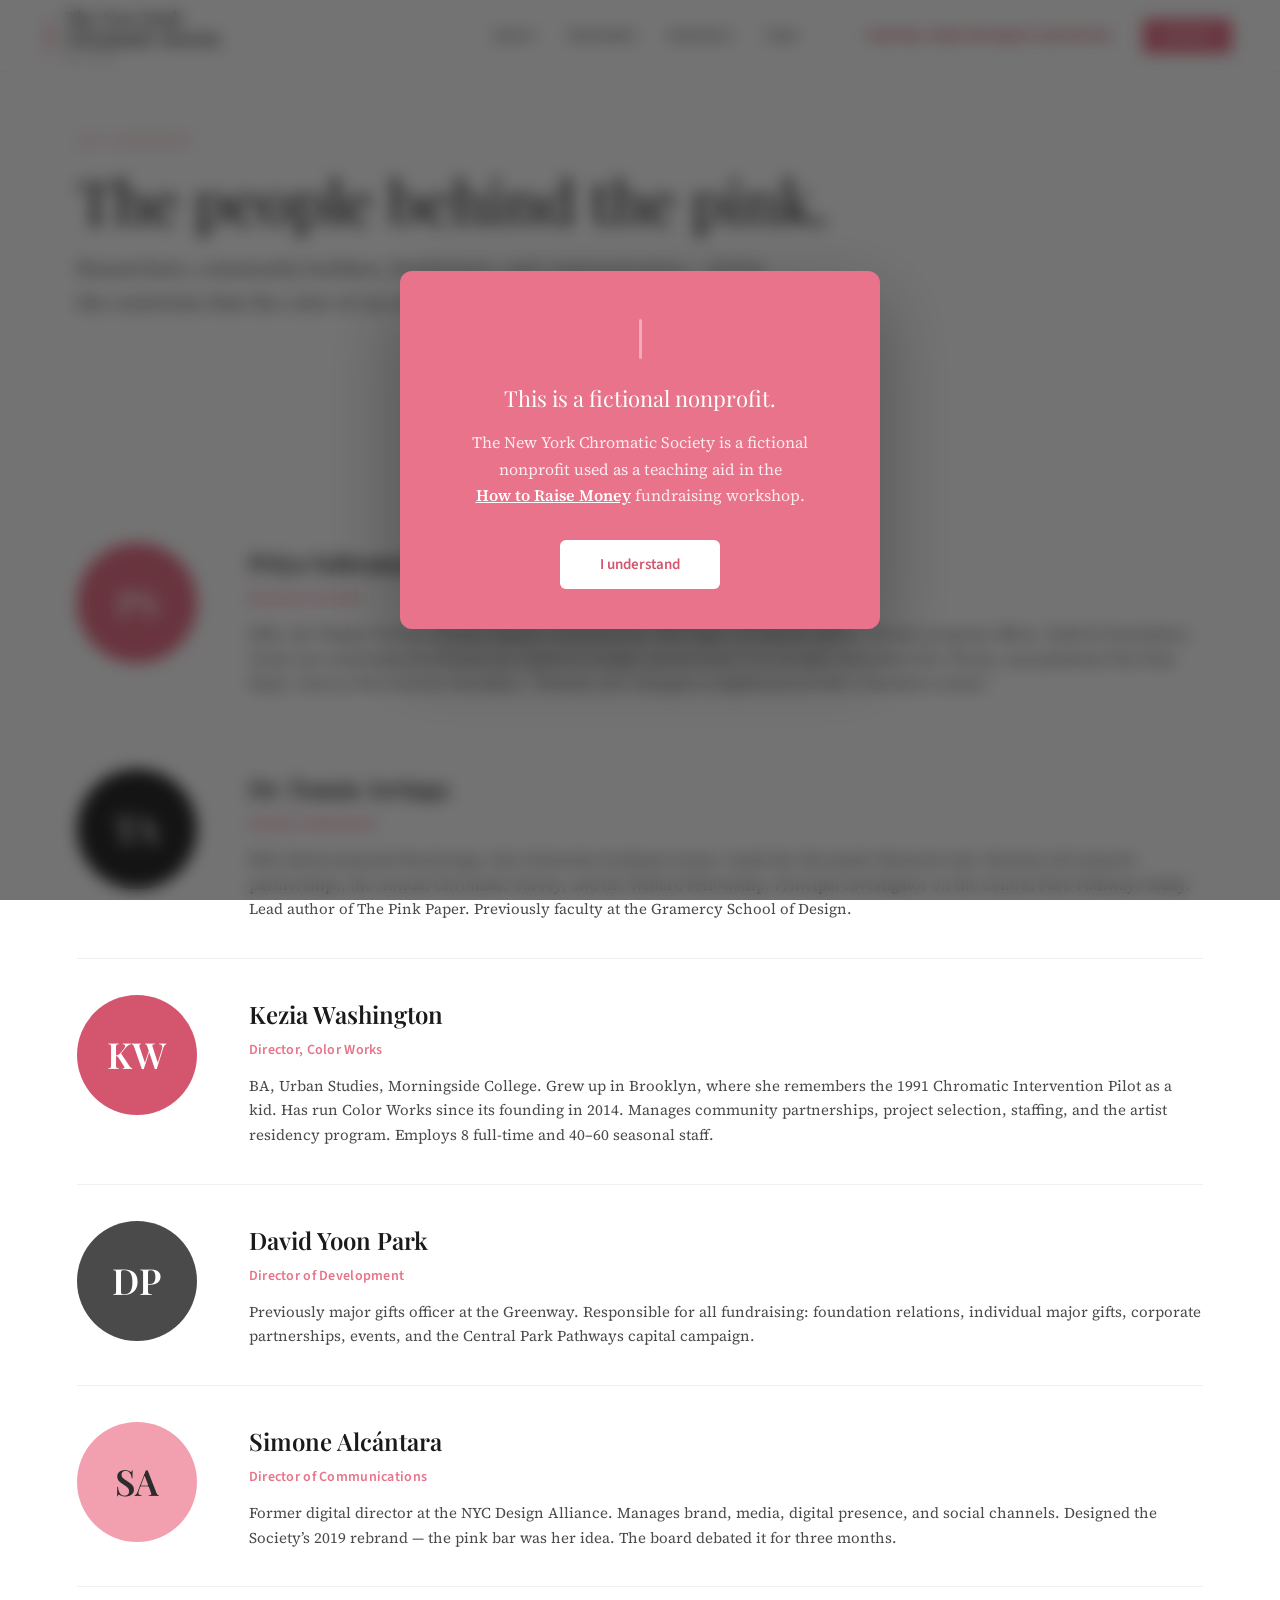
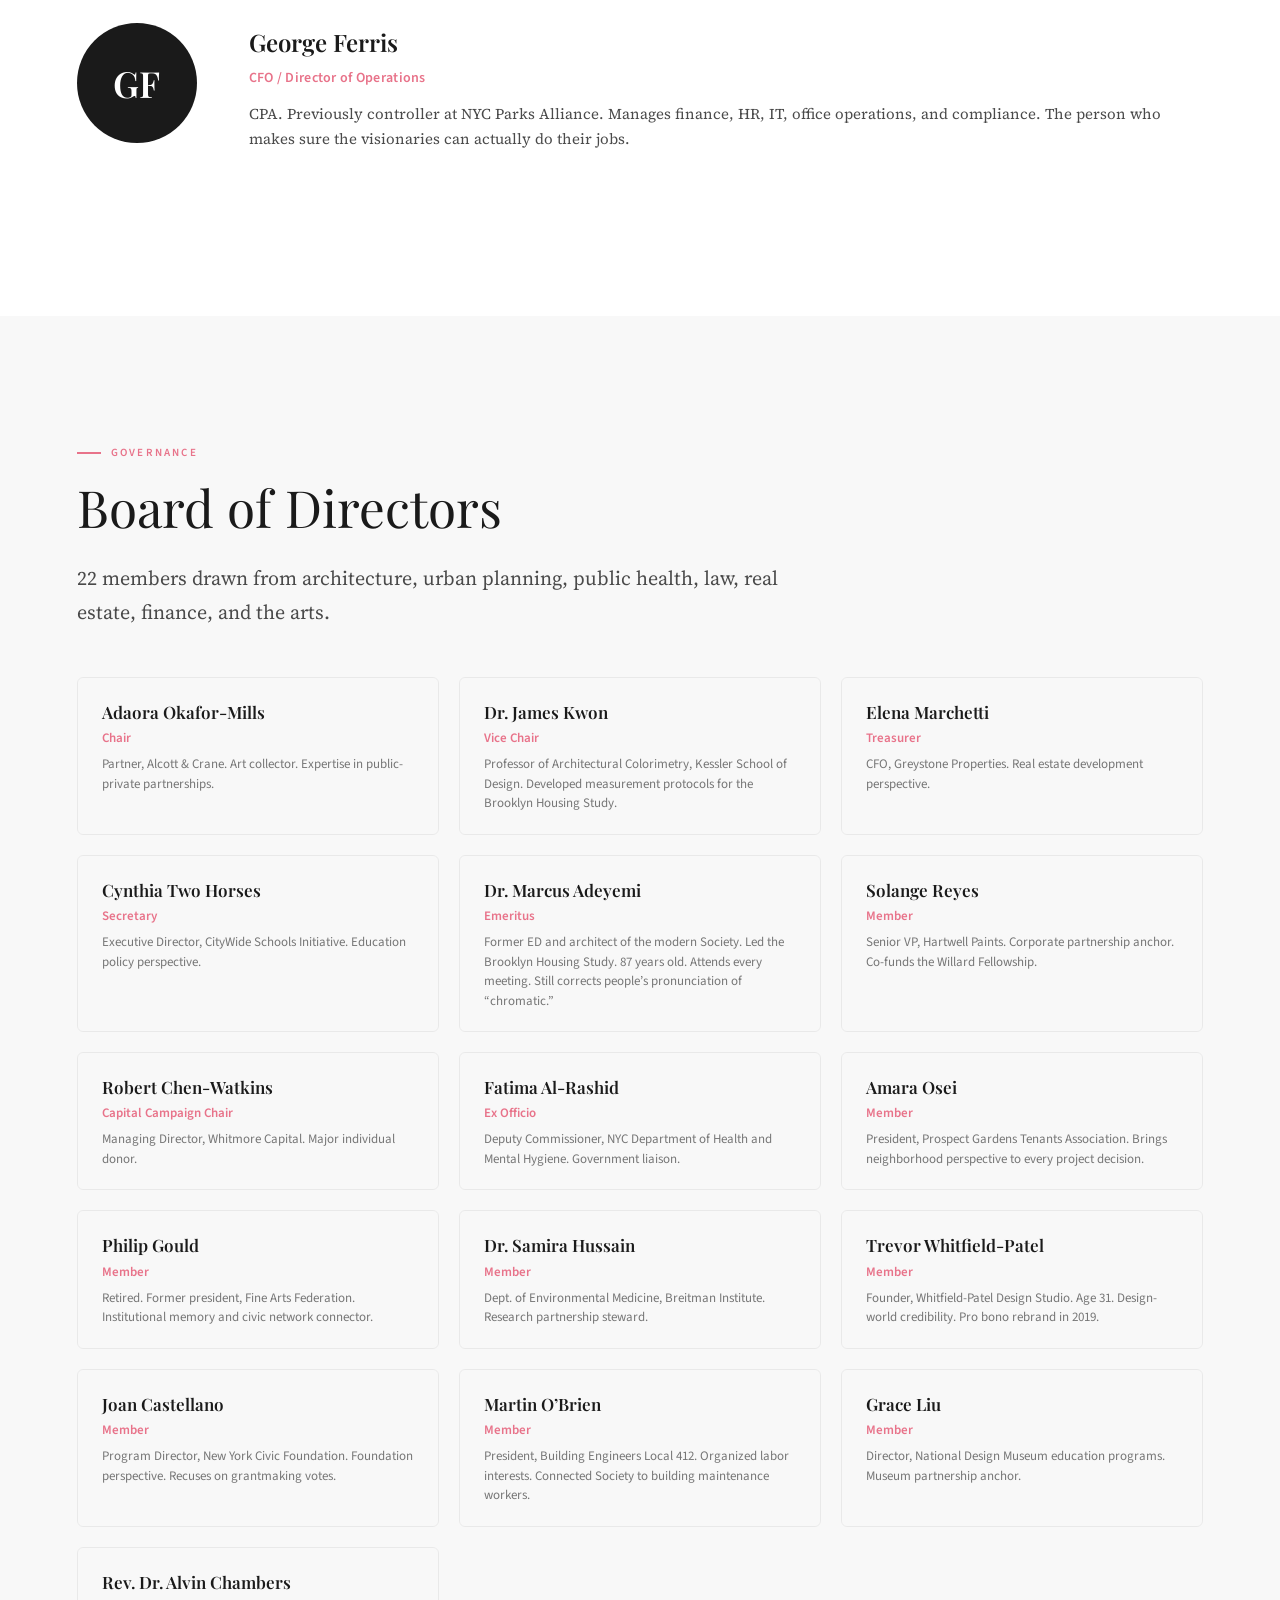
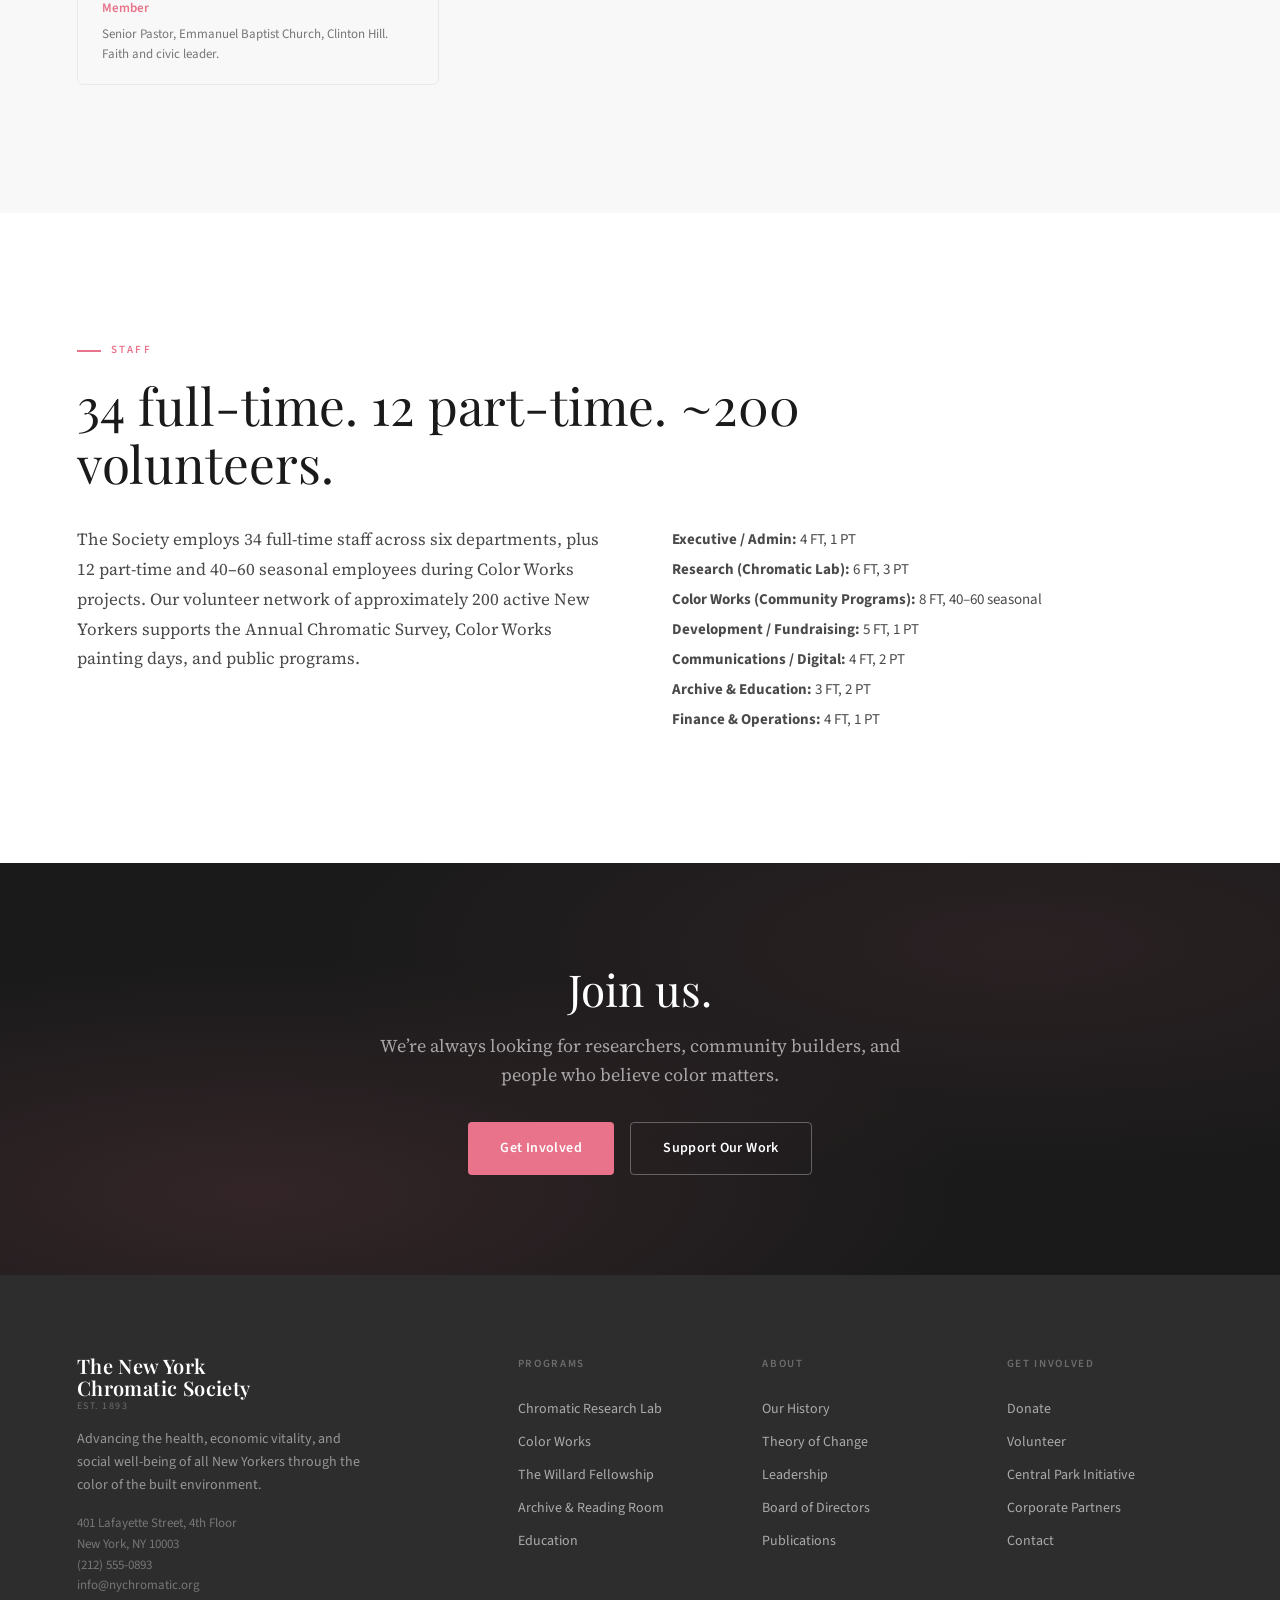
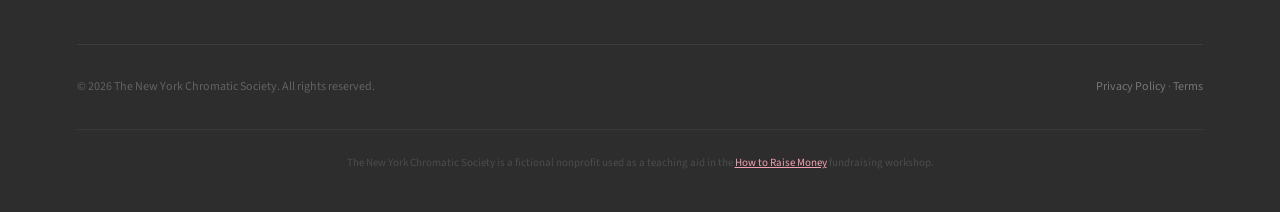
<file: team.html>
<!DOCTYPE html>
<html lang="en">
<head>
<meta charset="UTF-8">
<meta name="viewport" content="width=device-width, initial-scale=1.0">
<title>Team & Board — The New York Chromatic Society</title>
<meta name="description" content="The people behind the pink: leadership, staff, and a 22-member board of practitioners.">
<link rel="preconnect" href="https://fonts.googleapis.com">
<link rel="preconnect" href="https://fonts.gstatic.com" crossorigin>
<link href="https://fonts.googleapis.com/css2?family=Playfair+Display:ital,wght@0,400;0,600;0,700;1,400;1,600&family=Source+Sans+3:ital,wght@0,300;0,400;0,500;0,600;0,700;1,300;1,400&family=Source+Serif+4:ital,opsz,wght@0,8..60,400;0,8..60,600;1,8..60,400&display=swap" rel="stylesheet">
<link rel="stylesheet" href="style.css">
</head>
<body>

<nav id="mainNav">
  <a href="index.html" class="nav-logo">
    <div class="pink-bar"></div>
    <div class="nav-wordmark">The New York<br>Chromatic Society<span class="est">Est. 1893</span></div>
  </a>
  <ul class="nav-links">
    <li><a href="about.html">About</a></li>
    <li><a href="programs.html">Programs</a></li>
    <li><a href="research.html">Research</a></li>
    <li class="active"><a href="team.html">Team</a></li>
    <li style="margin-left:12px;padding-left:24px;border-left:1px solid rgba(0,0,0,0.1);"><a href="initiative.html" class="nav-campaign">Central Park Pathways Initiative</a></li>
    <li><a href="support.html" class="nav-cta">Donate</a></li>
  </ul>
  <button class="mobile-toggle" aria-label="Menu"><span></span><span></span><span></span></button>
</nav>

<div class="page-hero">
  <div class="section-inner">
    <div class="section-tag">Leadership</div>
    <h2 class="section-title">The people behind the pink.</h2>
    <p class="section-intro">Researchers, community builders, fundraisers, and communicators &mdash; led by the conviction that the color of our shared spaces shapes our shared lives.</p>
  </div>
</div>

<section>
  <div class="section-inner">
    <div class="team-detail"><div class="team-detail-avatar" style="background:var(--pink);">PS</div><div class="team-detail-info"><h3>Priya Subramanian</h3><div class="team-role">Executive Director</div><p>MPA, the Wagner School. Former deputy commissioner, NYC Dept. of Cultural Affairs. Former program officer, Aldrich Foundation. Under her leadership the Society has tripled its budget, grown from 11 to 34 staff, launched Color Works, and published The Pink Paper. Lives in Fort Greene, Brooklyn. &ldquo;Nobody ever changed a neighborhood with a literature review.&rdquo;</p></div></div>

    <div class="team-detail"><div class="team-detail-avatar" style="background:var(--charcoal);">TA</div><div class="team-detail-info"><h3>Dr. Tom&aacute;s Arriaga</h3><div class="team-role">Director of Research</div><p>PhD, Environmental Psychology, City University Graduate Center. Leads the Chromatic Research Lab. Oversees all research partnerships, the Annual Chromatic Survey, and the Willard Fellowship. Principal investigator on the Central Park Pathways Study. Lead author of The Pink Paper. Previously faculty at the Gramercy School of Design.</p></div></div>

    <div class="team-detail"><div class="team-detail-avatar" style="background:var(--pink-deep);">KW</div><div class="team-detail-info"><h3>Kezia Washington</h3><div class="team-role">Director, Color Works</div><p>BA, Urban Studies, Morningside College. Grew up in Brooklyn, where she remembers the 1991 Chromatic Intervention Pilot as a kid. Has run Color Works since its founding in 2014. Manages community partnerships, project selection, staffing, and the artist residency program. Employs 8 full-time and 40&ndash;60 seasonal staff.</p></div></div>

    <div class="team-detail"><div class="team-detail-avatar" style="background:var(--dark-gray);">DP</div><div class="team-detail-info"><h3>David Yoon Park</h3><div class="team-role">Director of Development</div><p>Previously major gifts officer at the Greenway. Responsible for all fundraising: foundation relations, individual major gifts, corporate partnerships, events, and the Central Park Pathways capital campaign.</p></div></div>

    <div class="team-detail"><div class="team-detail-avatar" style="background:var(--pink-light);color:var(--charcoal);">SA</div><div class="team-detail-info"><h3>Simone Alc&aacute;ntara</h3><div class="team-role">Director of Communications</div><p>Former digital director at the NYC Design Alliance. Manages brand, media, digital presence, and social channels. Designed the Society&rsquo;s 2019 rebrand &mdash; the pink bar was her idea. The board debated it for three months.</p></div></div>

    <div class="team-detail" style="border-bottom:none;"><div class="team-detail-avatar" style="background:var(--black);">GF</div><div class="team-detail-info"><h3>George Ferris</h3><div class="team-role">CFO / Director of Operations</div><p>CPA. Previously controller at NYC Parks Alliance. Manages finance, HR, IT, office operations, and compliance. The person who makes sure the visionaries can actually do their jobs.</p></div></div>
  </div>
</section>

<section id="board" style="background:var(--off-white);">
  <div class="section-inner">
    <div class="section-tag">Governance</div>
    <h2 class="section-title">Board of Directors</h2>
    <p class="section-intro">22 members drawn from architecture, urban planning, public health, law, real estate, finance, and the arts.</p>

    <div class="board-grid">
      <div class="board-member"><h4>Adaora Okafor-Mills</h4><div class="board-title">Chair</div><p>Partner, Alcott &amp; Crane. Art collector. Expertise in public-private partnerships.</p></div>
      <div class="board-member"><h4>Dr. James Kwon</h4><div class="board-title">Vice Chair</div><p>Professor of Architectural Colorimetry, Kessler School of Design. Developed measurement protocols for the Brooklyn Housing Study.</p></div>
      <div class="board-member"><h4>Elena Marchetti</h4><div class="board-title">Treasurer</div><p>CFO, Greystone Properties. Real estate development perspective.</p></div>
      <div class="board-member"><h4>Cynthia Two Horses</h4><div class="board-title">Secretary</div><p>Executive Director, CityWide Schools Initiative. Education policy perspective.</p></div>
      <div class="board-member"><h4>Dr. Marcus Adeyemi</h4><div class="board-title">Emeritus</div><p>Former ED and architect of the modern Society. Led the Brooklyn Housing Study. 87 years old. Attends every meeting. Still corrects people&rsquo;s pronunciation of &ldquo;chromatic.&rdquo;</p></div>
      <div class="board-member"><h4>Solange Reyes</h4><div class="board-title">Member</div><p>Senior VP, Hartwell Paints. Corporate partnership anchor. Co-funds the Willard Fellowship.</p></div>
      <div class="board-member"><h4>Robert Chen-Watkins</h4><div class="board-title">Capital Campaign Chair</div><p>Managing Director, Whitmore Capital. Major individual donor.</p></div>
      <div class="board-member"><h4>Fatima Al-Rashid</h4><div class="board-title">Ex Officio</div><p>Deputy Commissioner, NYC Department of Health and Mental Hygiene. Government liaison.</p></div>
      <div class="board-member"><h4>Amara Osei</h4><div class="board-title">Member</div><p>President, Prospect Gardens Tenants Association. Brings neighborhood perspective to every project decision.</p></div>
      <div class="board-member"><h4>Philip Gould</h4><div class="board-title">Member</div><p>Retired. Former president, Fine Arts Federation. Institutional memory and civic network connector.</p></div>
      <div class="board-member"><h4>Dr. Samira Hussain</h4><div class="board-title">Member</div><p>Dept. of Environmental Medicine, Breitman Institute. Research partnership steward.</p></div>
      <div class="board-member"><h4>Trevor Whitfield-Patel</h4><div class="board-title">Member</div><p>Founder, Whitfield-Patel Design Studio. Age 31. Design-world credibility. Pro bono rebrand in 2019.</p></div>
      <div class="board-member"><h4>Joan Castellano</h4><div class="board-title">Member</div><p>Program Director, New York Civic Foundation. Foundation perspective. Recuses on grantmaking votes.</p></div>
      <div class="board-member"><h4>Martin O&rsquo;Brien</h4><div class="board-title">Member</div><p>President, Building Engineers Local 412. Organized labor interests. Connected Society to building maintenance workers.</p></div>
      <div class="board-member"><h4>Grace Liu</h4><div class="board-title">Member</div><p>Director, National Design Museum education programs. Museum partnership anchor.</p></div>
      <div class="board-member"><h4>Rev. Dr. Alvin Chambers</h4><div class="board-title">Member</div><p>Senior Pastor, Emmanuel Baptist Church, Clinton Hill. Faith and civic leader.</p></div>
    </div>
  </div>
</section>

<section>
  <div class="section-inner">
    <div class="section-tag">Staff</div>
    <h2 class="section-title">34 full-time. 12 part-time. ~200 volunteers.</h2>
    <div class="two-col" style="margin-top:32px;">
      <div class="prose">
        <p>The Society employs 34 full-time staff across six departments, plus 12 part-time and 40&ndash;60 seasonal employees during Color Works projects. Our volunteer network of approximately 200 active New Yorkers supports the Annual Chromatic Survey, Color Works painting days, and public programs.</p>
      </div>
      <div>
        <div style="font-size:15px;color:var(--dark-gray);line-height:2;">
          <strong>Executive / Admin:</strong> 4 FT, 1 PT<br>
          <strong>Research (Chromatic Lab):</strong> 6 FT, 3 PT<br>
          <strong>Color Works (Community Programs):</strong> 8 FT, 40&ndash;60 seasonal<br>
          <strong>Development / Fundraising:</strong> 5 FT, 1 PT<br>
          <strong>Communications / Digital:</strong> 4 FT, 2 PT<br>
          <strong>Archive &amp; Education:</strong> 3 FT, 2 PT<br>
          <strong>Finance &amp; Operations:</strong> 4 FT, 1 PT
        </div>
      </div>
    </div>
  </div>
</section>

<div class="cta-band">
  <div class="section-inner">
    <h2>Join us.</h2>
    <p>We&rsquo;re always looking for researchers, community builders, and people who believe color matters.</p>
    <div class="cta-actions">
      <a href="support.html#volunteer" class="btn btn-primary">Get Involved</a>
      <a href="support.html" class="btn btn-white">Support Our Work</a>
    </div>
  </div>
</div>

<footer>
  <div class="footer-inner">
    <div class="footer-top">
      <div class="footer-about">
        <div class="nav-wordmark">The New York<br>Chromatic Society<span class="est">Est. 1893</span></div>
        <p>Advancing the health, economic vitality, and social well-being of all New Yorkers through the color of the built environment.</p>
        <div class="address">401 Lafayette Street, 4th Floor<br>New York, NY 10003<br>(212) 555-0893<br>info@nychromatic.org</div>
      </div>
      <div class="footer-col">
        <h4>Programs</h4>
        <a href="programs.html">Chromatic Research Lab</a>
        <a href="programs.html#colorworks">Color Works</a>
        <a href="programs.html#fellowship">The Willard Fellowship</a>
        <a href="programs.html#archive">Archive &amp; Reading Room</a>
        <a href="programs.html#education">Education</a>
      </div>
      <div class="footer-col">
        <h4>About</h4>
        <a href="about.html">Our History</a>
        <a href="about.html#toc">Theory of Change</a>
        <a href="team.html">Leadership</a>
        <a href="team.html#board">Board of Directors</a>
        <a href="research.html#publications">Publications</a>
      </div>
      <div class="footer-col">
        <h4>Get Involved</h4>
        <a href="support.html">Donate</a>
        <a href="support.html#volunteer">Volunteer</a>
        <a href="initiative.html">Central Park Initiative</a>
        <a href="support.html#corporate">Corporate Partners</a>
        <a href="support.html#contact">Contact</a>
      </div>
    </div>
    <div class="footer-bottom">
      <span>&copy; 2026 The New York Chromatic Society. All rights reserved.</span>
      <span><a href="#">Privacy Policy</a> &middot; <a href="#">Terms</a></span>
    </div>
    <div class="footer-disclaimer">The New York Chromatic Society is a fictional nonprofit used as a teaching aid in the <a href="https://aspirationtech.org/htrm" target="_blank" rel="noopener" style="color:var(--pink-light);text-decoration:underline;">How to Raise Money</a> fundraising workshop.</div>
  </div>
</footer>

<div id="disclaimerModal" style="position:fixed;top:0;left:0;right:0;bottom:0;z-index:9999;display:flex;align-items:center;justify-content:center;background:rgba(0,0,0,0.55);backdrop-filter:blur(8px);-webkit-backdrop-filter:blur(8px);opacity:0;transition:opacity 0.4s ease;">
  <div style="background:var(--pink);max-width:480px;width:90%;border-radius:12px;padding:48px 40px 40px;text-align:center;position:relative;box-shadow:0 30px 80px rgba(0,0,0,0.3);transform:translateY(20px);transition:transform 0.4s ease;">
    <div style="width:3px;height:40px;background:rgba(255,255,255,0.4);border-radius:2px;margin:0 auto 24px;"></div>
    <p style="font-family:var(--font-display);font-size:22px;font-weight:400;line-height:1.4;color:#fff;margin-bottom:16px;">This is a fictional nonprofit.</p>
    <p style="font-family:var(--font-serif);font-size:16px;line-height:1.65;color:rgba(255,255,255,0.85);margin-bottom:32px;">The New York Chromatic Society is a fictional nonprofit used as a teaching aid in the <a href="https://aspirationtech.org/htrm" target="_blank" rel="noopener" style="color:#fff;text-decoration:underline;font-weight:600;white-space:nowrap;">How to Raise Money</a> fundraising workshop.</p>
    <button onclick="document.getElementById('disclaimerModal').style.opacity='0';document.getElementById('disclaimerModal').style.pointerEvents='none';setTimeout(function(){document.getElementById('disclaimerModal').remove();},400);" style="background:#fff;color:var(--pink-deep);border:none;padding:14px 40px;border-radius:6px;font-family:var(--font-body);font-size:15px;font-weight:600;cursor:pointer;transition:background 0.3s,transform 0.2s;">I understand</button>
  </div>
</div>
<script>
var m=document.getElementById('disclaimerModal');
requestAnimationFrame(function(){requestAnimationFrame(function(){m.style.opacity='1';m.querySelector('div').style.transform='translateY(0)';});});
var n=document.getElementById('mainNav');
window.addEventListener('scroll',function(){n.classList.toggle('scrolled',window.scrollY>50);});
</script>
</body>
</html>
</file>
<file: style.css>
/* ===== NEW YORK CHROMATIC SOCIETY — GLOBAL STYLES ===== */
:root {
  --pink: #E8738A;
  --pink-light: #F2A0B0;
  --pink-pale: #FDF0F2;
  --pink-deep: #D4556E;
  --black: #1A1A1A;
  --charcoal: #2D2D2D;
  --dark-gray: #4A4A4A;
  --mid-gray: #767676;
  --light-gray: #C4C4C4;
  --off-white: #F8F8F8;
  --white: #FFFFFF;
  --cream: #F5F5F5;
  --font-display: 'Playfair Display', Georgia, serif;
  --font-body: 'Source Sans 3', -apple-system, sans-serif;
  --font-serif: 'Source Serif 4', Georgia, serif;
  --nav-height: 72px;
  --section-pad: clamp(80px, 10vw, 140px);
  --content-max: 1200px;
  --text-max: 720px;
}
*, *::before, *::after { box-sizing: border-box; margin: 0; padding: 0; }
html { scroll-behavior: smooth; font-size: 16px; -webkit-font-smoothing: antialiased; }
body { font-family: var(--font-body); color: var(--black); background: var(--white); line-height: 1.65; overflow-x: hidden; }
::selection { background: var(--pink); color: var(--white); }
img { max-width: 100%; display: block; }
a { color: inherit; }

/* NAV */
nav { position: fixed; top: 0; left: 0; right: 0; z-index: 100; height: var(--nav-height); display: flex; align-items: center; justify-content: space-between; padding: 0 clamp(24px, 4vw, 48px); background: rgba(255,255,255,0.92); backdrop-filter: blur(20px); -webkit-backdrop-filter: blur(20px); border-bottom: 1px solid rgba(0,0,0,0.06); transition: all 0.4s ease; }
nav.scrolled { background: rgba(255,255,255,0.96); box-shadow: 0 1px 30px rgba(0,0,0,0.06); }
.nav-logo { display: flex; align-items: center; gap: 14px; text-decoration: none; }
.nav-wordmark { font-family: var(--font-display); font-size: 18px; font-weight: 600; letter-spacing: 0.02em; color: var(--black); line-height: 1.1; }
.nav-wordmark .est { display: block; font-family: var(--font-body); font-size: 10px; font-weight: 400; letter-spacing: 0.15em; text-transform: uppercase; color: var(--mid-gray); margin-top: 2px; }
.pink-bar { width: 3px; height: 32px; background: var(--pink); border-radius: 2px; flex-shrink: 0; }
.nav-links { display: flex; align-items: center; gap: 32px; list-style: none; }
.nav-links a { font-family: var(--font-body); font-size: 13px; font-weight: 500; letter-spacing: 0.04em; text-transform: uppercase; text-decoration: none; color: var(--dark-gray); transition: color 0.3s; position: relative; }
.nav-links a::after { content: ''; position: absolute; bottom: -4px; left: 0; width: 0; height: 2px; background: var(--pink); transition: width 0.3s ease; }
.nav-links a:hover { color: var(--black); }
.nav-links a:hover::after { width: 100%; }
.nav-cta { background: var(--pink) !important; color: var(--white) !important; padding: 8px 20px; border-radius: 4px; font-weight: 600 !important; transition: background 0.3s, transform 0.2s !important; }
.nav-cta::after { display: none !important; }
.nav-cta:hover { background: var(--pink-deep) !important; transform: translateY(-1px); }
.nav-campaign { color: var(--pink-deep) !important; font-weight: 700 !important; font-size: 13.5px !important; text-transform: uppercase !important; letter-spacing: 0.05em !important; }
.nav-campaign::after { background: var(--pink-deep) !important; }
.mobile-toggle { display: none; flex-direction: column; gap: 5px; background: none; border: none; cursor: pointer; padding: 8px; }
.mobile-toggle span { width: 22px; height: 2px; background: var(--black); transition: all 0.3s; }

/* SHARED ELEMENTS */
section { padding: var(--section-pad) clamp(24px, 6vw, 80px); }
.section-inner { max-width: var(--content-max); margin: 0 auto; }
.section-tag { font-family: var(--font-body); font-size: 11px; font-weight: 600; letter-spacing: 0.2em; text-transform: uppercase; color: var(--pink); margin-bottom: 16px; display: flex; align-items: center; gap: 10px; }
.section-tag::before { content: ''; width: 24px; height: 2px; background: var(--pink); }
.section-title { font-family: var(--font-display); font-size: clamp(32px, 4vw, 52px); font-weight: 400; line-height: 1.15; color: var(--black); margin-bottom: 24px; max-width: 800px; }
.section-intro { font-family: var(--font-serif); font-size: clamp(17px, 1.8vw, 20px); line-height: 1.7; color: var(--dark-gray); max-width: var(--text-max); margin-bottom: 48px; }

/* PAGE HERO (subpages) */
.page-hero { padding: calc(var(--nav-height) + 60px) clamp(24px, 6vw, 80px) 60px; }
.page-hero .section-inner { max-width: var(--content-max); }
.page-hero .section-title { font-size: clamp(36px, 5vw, 60px); margin-bottom: 16px; }
.page-hero .section-intro { margin-bottom: 0; }

/* BUTTONS */
.btn { display: inline-flex; align-items: center; gap: 8px; padding: 14px 32px; font-family: var(--font-body); font-size: 14px; font-weight: 600; letter-spacing: 0.03em; text-decoration: none; border-radius: 4px; transition: all 0.3s ease; cursor: pointer; border: none; }
.btn-primary { background: var(--pink); color: var(--white); }
.btn-primary:hover { background: var(--pink-deep); transform: translateY(-2px); box-shadow: 0 8px 30px rgba(232,115,138,0.3); }
.btn-secondary { background: transparent; color: var(--black); border: 1.5px solid var(--black); }
.btn-secondary:hover { background: var(--black); color: var(--white); }
.btn-white { background: transparent; color: var(--white); border: 1.5px solid rgba(255,255,255,0.3); }
.btn-white:hover { background: rgba(255,255,255,0.1); }

/* MISSION BAND */
.mission-band { background: var(--black); color: var(--white); padding: clamp(60px, 8vw, 100px) clamp(24px, 6vw, 80px); text-align: center; }
.mission-band .section-inner { max-width: 860px; }
.mission-text { font-family: var(--font-display); font-size: clamp(22px, 3vw, 34px); font-weight: 400; line-height: 1.45; color: rgba(255,255,255,0.9); }
.mission-text em { color: var(--pink-light); font-style: italic; }
.mission-attr { margin-top: 24px; font-size: 13px; color: rgba(255,255,255,0.4); letter-spacing: 0.05em; }

/* QUOTE BAND */
.quote-band { padding: clamp(60px, 8vw, 100px) clamp(24px, 6vw, 80px); text-align: center; background: var(--cream); }
.quote-band blockquote { font-family: var(--font-display); font-size: clamp(24px, 3.5vw, 40px); font-weight: 400; font-style: italic; line-height: 1.35; color: var(--charcoal); max-width: 800px; margin: 0 auto; }
.quote-band cite { display: block; margin-top: 20px; font-family: var(--font-body); font-size: 14px; font-style: normal; font-weight: 500; color: var(--mid-gray); }

/* CTA BAND */
.cta-band { background: var(--black); color: var(--white); padding: clamp(60px, 8vw, 100px) clamp(24px, 6vw, 80px); text-align: center; position: relative; overflow: hidden; }
.cta-band::before { content: ''; position: absolute; top: 0; left: 0; right: 0; bottom: 0; background: radial-gradient(ellipse at 20% 80%, rgba(232,115,138,0.12) 0%, transparent 50%), radial-gradient(ellipse at 80% 20%, rgba(232,115,138,0.08) 0%, transparent 50%); }
.cta-band .section-inner { position: relative; z-index: 1; }
.cta-band h2 { font-family: var(--font-display); font-size: clamp(28px, 4vw, 44px); font-weight: 400; line-height: 1.2; margin-bottom: 16px; }
.cta-band h2 span { color: var(--pink); }
.cta-band p { font-family: var(--font-serif); font-size: 18px; color: rgba(255,255,255,0.6); max-width: 560px; margin: 0 auto 32px; line-height: 1.6; }
.cta-actions { display: flex; gap: 16px; justify-content: center; flex-wrap: wrap; }

/* PROGRAM CARDS */
.program-grid { display: grid; grid-template-columns: repeat(auto-fit, minmax(320px, 1fr)); gap: 32px; margin-top: 48px; }
.program-card { background: var(--white); padding: 40px 36px; border-radius: 8px; border: 1px solid rgba(0,0,0,0.06); transition: all 0.4s ease; position: relative; overflow: hidden; text-decoration: none; display: block; }
.program-card::before { content: ''; position: absolute; top: 0; left: 0; right: 0; height: 3px; background: var(--pink); transform: scaleX(0); transform-origin: left; transition: transform 0.4s ease; }
.program-card:hover::before { transform: scaleX(1); }
.program-card:hover { transform: translateY(-4px); box-shadow: 0 20px 60px rgba(0,0,0,0.06); }
.program-icon { width: 48px; height: 48px; background: var(--pink-pale); border-radius: 12px; display: flex; align-items: center; justify-content: center; margin-bottom: 24px; font-size: 22px; }
.program-card h3 { font-family: var(--font-display); font-size: 22px; font-weight: 600; color: var(--black); margin-bottom: 12px; line-height: 1.3; }
.program-card p { font-size: 15px; line-height: 1.65; color: var(--dark-gray); }
.program-stat { margin-top: 20px; padding-top: 16px; border-top: 1px solid rgba(0,0,0,0.06); font-size: 13px; font-weight: 600; color: var(--pink); letter-spacing: 0.02em; }

/* TIMELINE */
.timeline { position: relative; margin-top: 48px; }
.timeline::before { content: ''; position: absolute; top: 0; left: 24px; bottom: 0; width: 2px; background: linear-gradient(to bottom, var(--pink), var(--light-gray)); }
.timeline-item { position: relative; padding-left: 72px; padding-bottom: 48px; }
.timeline-dot { position: absolute; left: 16px; top: 4px; width: 18px; height: 18px; border-radius: 50%; background: var(--white); border: 3px solid var(--pink); }
.timeline-year { font-family: var(--font-display); font-size: 14px; font-weight: 600; color: var(--pink); letter-spacing: 0.05em; margin-bottom: 6px; }
.timeline-title { font-family: var(--font-display); font-size: 22px; font-weight: 600; color: var(--black); margin-bottom: 8px; line-height: 1.3; }
.timeline-desc { font-family: var(--font-serif); font-size: 16px; line-height: 1.65; color: var(--dark-gray); max-width: 600px; }

/* PROSE */
.prose { max-width: var(--text-max); }
.prose h2 { font-family: var(--font-display); font-size: clamp(26px, 3vw, 36px); font-weight: 600; color: var(--black); margin: 48px 0 16px; line-height: 1.2; }
.prose h2:first-child { margin-top: 0; }
.prose h3 { font-family: var(--font-display); font-size: 22px; font-weight: 600; color: var(--black); margin: 36px 0 12px; line-height: 1.3; }
.prose p { font-family: var(--font-serif); font-size: 17px; line-height: 1.75; color: var(--dark-gray); margin-bottom: 20px; }
.prose blockquote { border-left: 3px solid var(--pink); padding-left: 20px; margin: 28px 0; font-family: var(--font-display); font-size: 20px; font-style: italic; color: var(--charcoal); line-height: 1.5; }
.prose blockquote cite { display: block; font-family: var(--font-body); font-size: 13px; font-style: normal; color: var(--mid-gray); margin-top: 8px; }
.prose .aside-box { background: var(--pink-pale); border-radius: 8px; padding: 28px 32px; margin: 32px 0; }
.prose .aside-box p { color: var(--charcoal); margin-bottom: 0; font-size: 15px; }
.prose .aside-box p + p { margin-top: 12px; }

/* TEAM */
.team-grid { display: grid; grid-template-columns: repeat(auto-fit, minmax(260px, 1fr)); gap: 40px; margin-top: 48px; }
.team-member { text-align: center; }
.team-avatar { width: 120px; height: 120px; border-radius: 50%; margin: 0 auto 20px; display: flex; align-items: center; justify-content: center; font-family: var(--font-display); font-size: 36px; font-weight: 600; color: var(--white); }
.team-name { font-family: var(--font-display); font-size: 18px; font-weight: 600; color: var(--black); margin-bottom: 4px; }
.team-role { font-size: 13px; color: var(--pink); font-weight: 600; letter-spacing: 0.02em; margin-bottom: 8px; }
.team-bio { font-size: 14px; line-height: 1.55; color: var(--mid-gray); }
.team-detail { display: grid; grid-template-columns: 140px 1fr; gap: 32px; padding: 36px 0; border-bottom: 1px solid rgba(0,0,0,0.06); align-items: start; }
.team-detail-avatar { width: 120px; height: 120px; border-radius: 50%; display: flex; align-items: center; justify-content: center; font-family: var(--font-display); font-size: 36px; font-weight: 600; color: var(--white); }
.team-detail-info h3 { font-family: var(--font-display); font-size: 24px; font-weight: 600; color: var(--black); margin-bottom: 4px; }
.team-detail-info .team-role { margin-bottom: 12px; font-size: 14px; }
.team-detail-info p { font-family: var(--font-serif); font-size: 15px; line-height: 1.65; color: var(--dark-gray); }

/* BOARD */
.board-grid { display: grid; grid-template-columns: repeat(auto-fit, minmax(300px, 1fr)); gap: 20px; margin-top: 32px; }
.board-member { padding: 20px 24px; border: 1px solid rgba(0,0,0,0.06); border-radius: 6px; }
.board-member h4 { font-family: var(--font-display); font-size: 17px; font-weight: 600; color: var(--black); margin-bottom: 2px; }
.board-member .board-title { font-size: 13px; color: var(--pink); font-weight: 600; margin-bottom: 6px; }
.board-member p { font-size: 13px; color: var(--mid-gray); line-height: 1.5; }

/* PUBLICATIONS */
.pub-item { display: flex; gap: 16px; padding: 20px 0; border-bottom: 1px solid rgba(0,0,0,0.05); }
.pub-year { font-family: var(--font-display); font-size: 14px; font-weight: 600; color: var(--pink); min-width: 48px; padding-top: 2px; }
.pub-title { font-family: var(--font-serif); font-size: 16px; font-style: italic; color: var(--charcoal); }
.pub-author { font-size: 13px; color: var(--mid-gray); margin-top: 2px; }
.pub-desc { font-size: 14px; color: var(--dark-gray); line-height: 1.55; margin-top: 6px; }

/* PARTNERS */
.partner-logos { display: flex; flex-wrap: wrap; gap: 12px; }
.partner-name { font-family: var(--font-body); font-size: 14px; font-weight: 500; color: var(--mid-gray); padding: 8px 16px; border: 1px solid rgba(0,0,0,0.1); border-radius: 4px; }

/* STAT ROW */
.stat-row { display: flex; gap: clamp(32px, 5vw, 64px); padding: 40px 0; border-top: 1px solid rgba(0,0,0,0.08); margin-top: 48px; flex-wrap: wrap; }
.stat-num { font-family: var(--font-display); font-size: clamp(28px, 3vw, 42px); font-weight: 600; color: var(--black); line-height: 1.1; }
.stat-label { font-size: 13px; color: var(--mid-gray); font-weight: 500; margin-top: 4px; }

/* INITIATIVE NUMBERS */
.initiative-numbers { display: grid; grid-template-columns: repeat(4, 1fr); gap: 32px; margin-bottom: 64px; }
.init-num { text-align: center; }
.init-num-val { font-family: var(--font-display); font-size: clamp(36px, 4vw, 56px); font-weight: 700; color: var(--pink-deep); line-height: 1; }
.init-num-label { font-size: 14px; color: var(--dark-gray); margin-top: 8px; line-height: 1.4; }

/* EVENT SCHEDULE */
.event-schedule { display: grid; grid-template-columns: repeat(3, 1fr); gap: 24px; margin-top: 48px; }
.event-block { background: rgba(255,255,255,0.06); border: 1px solid rgba(255,255,255,0.08); border-radius: 8px; padding: 28px 24px; }
.event-block-time { font-size: 12px; font-weight: 600; letter-spacing: 0.15em; text-transform: uppercase; color: var(--pink-light); margin-bottom: 8px; }
.event-block-name { font-family: var(--font-display); font-size: 20px; font-weight: 600; color: var(--white); margin-bottom: 8px; line-height: 1.3; }
.event-block-desc { font-size: 14px; color: rgba(255,255,255,0.5); line-height: 1.55; }

/* DONATE */
.donate-box { background: var(--white); border-radius: 12px; padding: 48px 40px; border: 1px solid rgba(0,0,0,0.06); box-shadow: 0 20px 60px rgba(0,0,0,0.04); }
.donate-box h3 { font-family: var(--font-display); font-size: 28px; font-weight: 600; color: var(--black); margin-bottom: 8px; }
.donate-box > p { font-size: 15px; color: var(--mid-gray); margin-bottom: 32px; }
.amount-grid { display: grid; grid-template-columns: repeat(3, 1fr); gap: 12px; margin-bottom: 24px; }
.amount-btn { padding: 14px; text-align: center; font-family: var(--font-display); font-size: 20px; font-weight: 600; border: 2px solid rgba(0,0,0,0.1); border-radius: 6px; background: var(--white); cursor: pointer; transition: all 0.3s; color: var(--black); }
.amount-btn:hover, .amount-btn.active { border-color: var(--pink); color: var(--pink); background: var(--pink-pale); }
.donate-submit { width: 100%; padding: 16px; background: var(--pink); color: var(--white); border: none; border-radius: 6px; font-family: var(--font-body); font-size: 16px; font-weight: 600; cursor: pointer; transition: all 0.3s; }
.donate-submit:hover { background: var(--pink-deep); transform: translateY(-2px); box-shadow: 0 8px 30px rgba(232,115,138,0.3); }
.donate-note { text-align: center; font-size: 12px; color: var(--mid-gray); margin-top: 16px; }

/* TWO COL */
.two-col { display: grid; grid-template-columns: 1fr 1fr; gap: 64px; align-items: start; margin-top: 48px; }

/* SUPPORT WAYS */
.support-ways h4 { font-family: var(--font-display); font-size: 20px; font-weight: 600; color: var(--black); margin-bottom: 12px; margin-top: 32px; }
.support-ways h4:first-child { margin-top: 0; }
.support-ways p { font-size: 15px; line-height: 1.65; color: var(--dark-gray); }

/* FOOTER */
footer { background: var(--charcoal); color: rgba(255,255,255,0.6); padding: 80px clamp(24px, 6vw, 80px) 40px; }
.footer-inner { max-width: var(--content-max); margin: 0 auto; }
.footer-top { display: grid; grid-template-columns: 2fr 1fr 1fr 1fr; gap: 48px; padding-bottom: 48px; border-bottom: 1px solid rgba(255,255,255,0.08); }
.footer-about .nav-wordmark { color: var(--white); font-size: 20px; margin-bottom: 16px; }
.footer-about .nav-wordmark .est { color: rgba(255,255,255,0.3); }
.footer-about p { font-size: 14px; line-height: 1.65; max-width: 300px; color: rgba(255,255,255,0.5); }
.footer-about .address { margin-top: 16px; font-size: 13px; color: rgba(255,255,255,0.35); line-height: 1.6; }
.footer-col h4 { font-family: var(--font-body); font-size: 11px; font-weight: 600; letter-spacing: 0.15em; text-transform: uppercase; color: rgba(255,255,255,0.3); margin-bottom: 20px; }
.footer-col a { display: block; font-size: 14px; color: rgba(255,255,255,0.6); text-decoration: none; padding: 5px 0; transition: color 0.3s; }
.footer-col a:hover { color: var(--pink-light); }
.footer-bottom { display: flex; justify-content: space-between; align-items: center; padding-top: 32px; font-size: 12px; color: rgba(255,255,255,0.25); }
.footer-bottom a { color: rgba(255,255,255,0.35); text-decoration: none; }
.footer-disclaimer { max-width: var(--content-max); margin: 32px auto 0; padding-top: 24px; border-top: 1px solid rgba(255,255,255,0.05); font-size: 11px; color: rgba(255,255,255,0.15); line-height: 1.6; text-align: center; }

/* RESPONSIVE */
@media (max-width: 900px) {
  .nav-links { display: none; }
  .mobile-toggle { display: flex; }
  .two-col { grid-template-columns: 1fr; }
  .initiative-numbers { grid-template-columns: repeat(2, 1fr); }
  .event-schedule { grid-template-columns: 1fr; }
  .footer-top { grid-template-columns: 1fr 1fr; }
  .team-detail { grid-template-columns: 1fr; text-align: center; }
  .team-detail-avatar { margin: 0 auto; }
}
@media (max-width: 600px) {
  .initiative-numbers { grid-template-columns: 1fr 1fr; }
  .amount-grid { grid-template-columns: repeat(2, 1fr); }
  .footer-top { grid-template-columns: 1fr; gap: 32px; }
  .program-grid { grid-template-columns: 1fr; }
  .board-grid { grid-template-columns: 1fr; }
  .stat-row { flex-direction: column; gap: 24px; }
}
</file>
